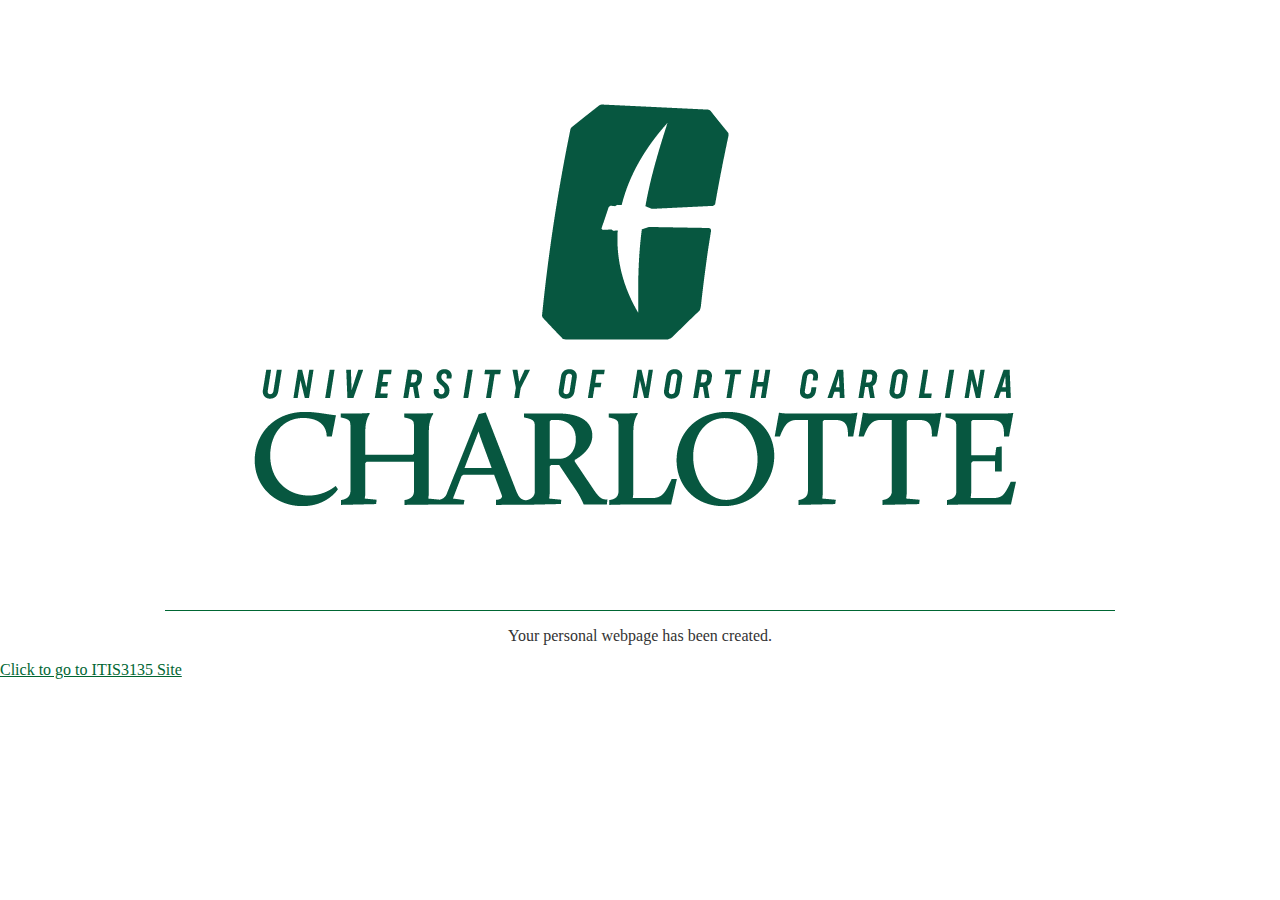
<file: index.html>
<!DOCTYPE html>
<html>
	<head>
		<title>Personal Webpage | UNC Charlotte</title>
		<style type="text/css">
			body {
				background-color: #FFFFFF;
				color: #333333;
				margin: 0;
				padding: 0;
			}
			#page-wrapper {
				height: 100%;
				width: 100%;
				max-width: 950px;
				margin: auto;
			}
			#logo-wrapper {
				padding-top: 20px;
				padding-bottom: 10px;
				text-align: center;
				border-bottom: 1px solid #006633;
			}
			#content-wrapper {
				width: 100%;
				max-width: 950px;
				margin: auto;
				text-align: center;
			}			
			a {
				color: #006633;
			}
		</style>
		<link rel="icon" type="image/png" href="data:image/png;base64,
		[base64]/VwD/P1cA/z9XAP8/VwD/P1cA/z9XAP8/VwD/P1cA9z9XAEkAAAAAAAAAAAAAAAAAAAAAAAAAAAAAAAA/VwDgP1cA/z9XAP8/VwD/P1cA/z5XAO0/VwDgP1cA/z9XAP8/VwD4OFAAIAAAAAAAAAAAAAAAAAAAAAAAAAAAPlcAxD9XAP8/VwD/P1cA/z9XAP8+VwCHP1cA0D9XAP8/VwD/P1cA/z5XAEYAAAAAAAAAAAAAAAAAAAAAAAAAAD9YAKY/VwD/P1cA/z9XAP8/VwD/QFUAMD5XAM0/VwD/P1cA/z9XAP8+VwBmAAAAAAAAAAAAAAAAAAAAAAAAAAA/VgCFP1cA/z9XAP8/VwD/PlYA9VVVAAM/VwDCP1cA/z9XAP8/VwD/QFYAiAAAAAAAAAAAAAAAAAAAAAAAAAAAPlUAYz9XAP8/VwD/P1cA/z9XAN8AAAAAPlcAsD9XAP8/VwD/P1cA/z5XAK0AAAAAAAAAAAAAAAAAAAAAAAAAAD5WAD4/VwD/P1cA/z9XAPM/WABdAAAAAD5VAFc/VgCaP1cAlj5WAJE9VwBwAAAAAAAAAAAAAAAAAAAAAAAAAABDWQAXP1cA/j9XAP8/VwD/QFMANAAAAAA7TgANPVUANj1VACo7VQAePFoAEQAAAAAAAAAAAAAAAAAAAAAAAAAAAAAAAT9WAOw/VwD/P1cA/z5XAP0+VwBGQFgAQD9XAP8/VwD/P1cA/z9XAP87VQAnAAAAAAAAAAAAAAAAAAAAAAAAAAA/VwDBP1cA/z9XAP8/VwD/P1cAojtOAA0/VwD6P1cA/z9XAP8/VwD/PlYAVgAAAAAAAAAAAAAAAAAAAAAAAAAAPlcAkz9XAP8/VwD/P1cA/z5XAPk8UgAiP1YAxj9XAP8/VwD/P1cA/z5XAIcAAAAAAAAAAAAAAAAAAAAAAAAAAD5YAGM/VwD/P1cA/z9XAP8/VwD/PlYAtD9XAH4/VwD/P1cA/z9XAP8/WAC6AAAAAAAAAAAAAAAAAAAAAAAAAAA9WQAuP1cA/z9XAP8/VwD/P1cA/z9XAP8/VwCfP1cA/z9XAP8/VwD/P1cA1AAAAAAAAAAAAAAAAAAAAAAAAAAAAAAAAD9WAGU/VgD4P1cA/z9XAP8/VwD/P1cA/D9XAP4/VwD/[base64]/j5WAP4+VgD+PlYA/j5WAP4+VgD+PlYA/j5WAP4+VgD+PlYA/j5WAP4/VwDXQFgAIAAAAAAAAAAAAAAAAAAAAAAAAAAAAAAAAAAAAAAAAAAAAAAAAAAAAAAAAAAAAAAAAAAAAAAAAAAAVVUAAz9XAKI/VwD/P1cA/z9XAP8/VwD/P1cA/z9XAP8/VwD/P1cA/z9XAP8/VwD/P1cA/z9XAP8/VwD/P1cA/z9XAP8/VgDePlUAIQAAAAAAAAAAAAAAAAAAAAAAAAAAAAAAAAAAAAAAAAAAAAAAAAAAAAAAAAAAAAAAAAAAAAA+VwCPP1cA/z9XAP8/VwD/P1cA/z9XAP8/VwD/P1cA/z9XAP8/VwD/P1cA/z9XAP8/VwD/P1cA/z9XAP8/VwD/P1cA/z9XAP8/VwDfPFcAJgAAAAAAAAAAAAAAAAAAAAAAAAAAAAAAAAAAAAAAAAAAAAAAAAAAAAAAAAAAAAAAAD9XAM4/VwD/P1cA/z9XAP8/VwD/P1cA/z9XAP8/VwD/P1cA/z9XAP8/VwD/P1cA/j5WAOE/VwD/P1cA/z9XAP8/VwD/P1cA/z9XAP8+VwDlOlIAHwAAAAAAAAAAAAAAAAAAAAAAAAAAAAAAAAAAAAAAAAAAAAAAAAAAAAAAAAAAPlgAtD9XAP8/VwD/P1cA/z9XAP8/VwD/P1cA/z9XAP8/VwD/P1cA/z9XAP8+VgC6P1YAoz9XAP8/VwD/P1cA/z9XAP8/VwD/P1cA/z9XAP89VQBgAAAAAAAAAAAAAAAAAAAAAAAAAAAAAAAAAAAAAAAAAAAAAAAAAAAAAAAAAAA+WACXP1cA/z9XAP8/VwD/P1cA/z9XAP8/VwD/P1cA/z9XAP8/VwD/P1cA/z1YAEM/VwCiP1cA/z9XAP8/VwD/P1cA/z9XAP8/VwD/P1cA/z9XAH4AAAAAAAAAAAAAAAAAAAAAAAAAAAAAAAAAAAAAAAAAAAAAAAAAAAAAAAAAAD9YAHo/VwD/P1cA/z9XAP8/VwD/P1cA/z9XAP8/VwD/P1cA/z9XAP8/VgDYVVUAAz9XAKI/VwD/P1cA/z9XAP8/VwD/P1cA/z9XAP8/VwD/P1cAmwAAAAAAAAAAAAAAAAAAAAAAAAAAAAAAAAAAAAAAAAAAAAAAAAAAAAAAAAAAP1gAXT9XAP8/VwD/P1cA/z9XAP8/VwD/P1cA/z9XAP8/VwD/P1cA/z5XAIQAAAAAP1cAnz9XAP8/VwD/P1cA/z9XAP8/VwD/P1cA/z9XAP8+VwC8AAAAAAAAAAAAAAAAAAAAAAAAAAAAAAAAAAAAAAAAAAAAAAAAAAAAAAAAAAA/WAA9P1cA/z9XAP8/VwD/P1cA/z9XAP8/VwD/P1cA/z9XAP8/VwD/PlYAPgAAAAA+VwCYP1cA/z9XAP8/VwD/P1cA/z9XAP8/VwD/P1cA/z5XAN0AAAAAAAAAAAAAAAAAAAAAAAAAAAAAAAAAAAAAAAAAAAAAAAAAAAAAAAAAAD5YAB0+VgD+P1cA/z9XAP8/VwD/P1cA/z9XAP8/VwD/P1cA/z9WAPg3SQAOAAAAAD9XAI0/VwD/P1cA/z9XAP8/VwD/P1cA/z9XAP8/VwD/P1cA9jlVAAkAAAAAAAAAAAAAAAAAAAAAAAAAAAAAAAAAAAAAAAAAAAAAAAAAAAAASUkABz9XAPM/VwD/P1cA/z9XAP8/VwD/P1cA/z9XAP8/VwD/P1cA3wAAAAAAAAAAPlYAfz9XAP8/VwD/P1cA/z9XAP8/VwD/P1cA/z9XAP8/VwD+QFUAJAAAAAAAAAAAAAAAAAAAAAAAAAAAAAAAAAAAAAAAAAAAAAAAAAAAAAAAAAAAP1cA1z9XAP8/VwD/P1cA/z9XAP8/VwD/P1cA/z9XAP8/VwDFAAAAAAAAAAA/VwBtP1cA/z9XAP8/VwD/P1cA/z9XAP8/VwD/P1cA/z9XAP89VgBHAAAAAAAAAAAAAAAAAAAAAAAAAAAAAAAAAAAAAAAAAAAAAAAAAAAAAAAAAAA+VgC0P1cA/z9XAP8/VwD/P1cA/z9XAP8/VwD/P1cA/z5WALoAAAAAAAAAAD5VAFc/VwD/P1cA/z9XAP8/VwD/P1cA/z9XAP8/VwD/P1cA/z9WAG4AAAAAAAAAAAAAAAAAAAAAAAAAAAAAAAAAAAAAAAAAAAAAAAAAAAAAAAAAAD5XAI8/VwD/P1cA/z9XAP8/VwD/P1cA/z9XAPU+VgDhPlcAkwAAAAAAAAAAPFgANz5WAP4/VwD/P1cA/z9XAP8/VgD+PlYA/j5WAP4+VgD+PlYAlAAAAAAAAAAAAAAAAAAAAAAAAAAAAAAAAAAAAAAAAAAAAAAAAAAAAAAAAAAAP1cAaT9XAP8/VwD/P1cA/z9XAP8/VwD/P1YA2wCAAAIAAAAAAAAAAAAAAAAAAAABPFcAJj5UADo9VwAyPVcAMj5XAClAUwAoPFIAIjtVAB4zVQAPAAAAAAAAAAAAAAAAAAAAAAAAAAAAAAAAAAAAAAAAAAAAAAAAAAAAAAAAAAA+VQBCP1cA/z9XAP8/VwD/P1cA/z9XAP8/VwD+PFUAMwAAAAAAAAAAAAAAAAAAAAAAAAAAAAAAAAAAAAAAAAAAAAAAAAAAAAAAAAAAAAAAAAAAAAAAAAAAAAAAAAAAAAAAAAAAAAAAAAAAAAAAAAAAAAAAAAAAAAAAAAAAAAAAAEJVABs/VwD9P1cA/z9XAP8/VwD/P1cA/z9XAP8/VgCOQFAAEACAAAIAAAAAAAAAADtTADQ+VgBzPlcAZz5YAFo+VQBOPlUAQj1VADY+VwApQFIAHAAAAAIAAAAAAAAAAAAAAAAAAAAAAAAAAAAAAAAAAAAAAAAAAAAAAAAAAAAAVVUAAz9WAOw/VwD/P1cA/z9XAP8/VwD/P1cA/z9XAP8/VgD4PlgAYwAAAAAAAAAAP1YAmj9XAP8/VwD/P1cA/z9XAP8/VwD/P1cA/z9XAP8/VwD/PFMANwAAAAAAAAAAAAAAAAAAAAAAAAAAAAAAAAAAAAAAAAAAAAAAAAAAAAAAAAAAPlcAxT9XAP8/VwD/P1cA/z9XAP8/VwD/P1cA/z9XAP8+VgC0AAAAAAAAAAA+VwBnP1cA/z9XAP8/VwD/P1cA/z9XAP8/VwD/P1cA/z9XAP9AVwBkAAAAAAAAAAAAAAAAAAAAAAAAAAAAAAAAAAAAAAAAAAAAAAAAAAAAAAAAAAA/VwCZP1cA/z9XAP8/VwD/P1cA/z9XAP8/VwD/P1cA/z9XAPdAVQAYAAAAAD1ZAC4/VwD/P1cA/z9XAP8/VwD/P1cA/z9XAP8/VwD/P1cA/z5XAJMAAAAAAAAAAAAAAAAAAAAAAAAAAAAAAAAAAAAAAAAAAAAAAAAAAAAAAAAAAEBXAGw/VwD/P1cA/z9XAP8/VwD/P1cA/z9XAP8/VwD/P1cA/z9YAHoAAAAAKlUABj9XAOs/VwD/P1cA/z9XAP8/VwD/P1cA/z9XAP8/VwD/PlcAxAAAAAAAAAAAAAAAAAAAAAAAAAAAAAAAAAAAAAAAAAAAAAAAAAAAAAAAAAAAQVUAPz9XAP8/VwD/P1cA/z9XAP8/VwD/P1cA/z9XAP8/VwD/P1YA5kBVAAwAAAAAP1cArz9XAP8/VwD/P1cA/z9XAP8/VwD/P1cA/z9XAP8/VgDvKlUABgAAAAAAAAAAAAAAAAAAAAAAAAAAAAAAAAAAAAAAAAAAAAAAAAAAAABAWQAUP1cA+j9XAP8/VwD/P1cA/z9XAP8/VwD/P1cA/z9XAP8/VwD/P1YAfQAAAAA/VwBqP1cA/z9XAP8/VwD/P1cA/z9XAP8/VwD/P1cA/z9XAP9AUwAoAAAAAAAAAAAAAAAAAAAAAAAAAAAAAAAAAAAAAAAAAAAAAAAAAAAAAAAAAAA/VwDeP1cA/z9XAP8/VwD/P1cA/z9XAP8/VwD/P1cA/z9XAP8/VwDzPFoAIkJXACM+VwD9P1cA/z9XAP8/VwD/P1cA/z9XAP8/VwD/P1cA/z1WAFwAAAAAAAAAAAAAAAAAAAAAAAAAAAAAAAAAAAAAAAAAAAAAAAAAAAAAAAAAAD5XAK0/VwD/P1cA/z9XAP8/VwD/P1cA/z9XAP8/VwD/P1cA/z9XAP8+VwC8QEAABD9XANQ/VwD/P1cA/z9XAP8/VwD/P1cA/z9XAP8/VwD/PlcAkAAAAAAAAAAAAAAAAAAAAAAAAAAAAAAAAAAAAAAAAAAAAAAAAAAAAAAAAAAAP1YAej9XAP8/VwD/P1cA/z9XAP8/VwD/P1cA/z9XAP8/VwD/P1cA/z9XAP8/VgB6P1YAhj9XAP8/VwD/P1cA/z9XAP8/VwD/P1cA/z9XAP8+VwDFAAAAAAAAAAAAAAAAAAAAAAAAAAAAAAAAAAAAAAAAAAAAAAAAAAAAAAAAAABAWABAP1cA/j9XAP8/VwD/P1cA/z9XAP8/VwD/P1cA/z9XAP8/VwD/P1cA/z9XAPo/VwCBP1cA/j9XAP8/VwD/P1cA/z9XAP8/VwD/P1cA/z9XAI0AAAAAAAAAAAAAAAAAAAAAAAAAAAAAAAAAAAAAAAAAAAAAAAAAAAAAAAAAAAAAAABAVwBkP1cA9j9XAP8/VwD/P1cA/z9XAP8/VwD/P1cA/z9XAP8/VwD/P1cA/z9XAPM/VwD8P1cA/z9XAP8/VwD/P1cA/z9XAP8+VwC8KlUABgAAAAAAAAAAAAAAAAAAAAAAAAAAAAAAAAAAAAAAAAAAAAAAAAAAAAAAAAAAAAAAAAAAAAA/VQA5P1cA4j9XAP8/VwD/P1cA/z9XAP8/VwD/P1cA/z9XAP8/VwD/P1cA/z9XAP8/VwD/P1cA/z9XAP8/VwD/P1cA3zpRABYAAAAAAAAAAAAAAAAAAAAAAAAAAAAAAAAAAAAAAAAAAAAAAAAAAAAAAAAAAAAAAAAAAAAAAAAAAAAAAABAVQAYPlcArD5XAMQ+VgC4P1YAqz9XAJ8+VwCTPlcAhz9YAHo/[base64]/[base64]/VwD7P1cA/z9XAP8/VwD/P1cA/z9XAP8/VwD/P1cA/z9XAP8/VwD/P1cA/z9XAP8/VwD/P1cA/z9XAP8/VwD/P1cA/z9XAP8/VwD/P1cA/z5XAPk/VwClQFkAFAAAAAAAAAAAAAAAAAAAAAAAAAAAAAAAAAAAAAAAAAAAAAAAAAAAAAAAAAAAAAAAAAAAAAAAAAAAAAAAAAAAAAAAAAAAAAAAAAAAAAAAAAAAAAAAAAAAAABDWQAXQFcAsD9XAP8/VwD/P1cA/z9XAP8/VwD/P1cA/z9XAP8/VwD/P1cA/z9XAP8/VwD/P1cA/z9XAP8/VwD/P1cA/z9XAP8/VwD/P1cA/z9XAP8/VwD/P1cA/z9XAP8/VwD+P1YApkBZABQAAAAAAAAAAAAAAAAAAAAAAAAAAAAAAAAAAAAAAAAAAAAAAAAAAAAAAAAAAAAAAAAAAAAAAAAAAAAAAAAAAAAAAAAAAAAAAAAAAAAAAAAAAEBZABQ/VwCbPlcA+T9XAP8/VwD/P1cA/z9XAP8/VwD/P1cA/z9XAP8/VwD/P1cA/z9XAP8/VwD/P1cA/z9XAP8/VwD/P1cA/z9XAP8/VwD/P1cA/z9XAP8/VwD/P1cA/z9XAP8/VwD/P1cA/j9YAKlCVwAjAAAAAAAAAAAAAAAAAAAAAAAAAAAAAAAAAAAAAAAAAAAAAAAAAAAAAAAAAAAAAAAAAAAAAAAAAAAAAAAAAAAAAAAAAAAAAAAAAAAAAD9XAIk/VwD3P1cA/z9XAP8/VwD/P1cA/z9XAP8/VwD/P1cA/z9XAP8/VwD/P1cA/z9XAP8/VwD/P1cA/z9XAP8/VwD/P1cA/z9XAP8/VwD/P1cA/z9XAP8/VwD/P1cA/z9XAP8/VwD/P1cA/z9XAPs+VgCxQFUAGAAAAAAAAAAAAAAAAAAAAAAAAAAAAAAAAAAAAAAAAAAAAAAAAAAAAAAAAAAAAAAAAAAAAAAAAAAAAAAAAAAAAAAAAAAAAAAAAD9XALU/VwD/P1cA/z9XAP8/VwD/P1cA/z9XAP8/VwD/P1cA/z9XAP8/VwD/P1cA/z9XAP8/VwD/P1cA/z9XAP8/VwD/P1cA/j9XAOo/VwD+P1cA/z9XAP8/VwD/P1cA/z9XAP8/VwD/P1cA/z9XAP8/VwD+P1cAuTpdABYAAAAAAAAAAAAAAAAAAAAAAAAAAAAAAAAAAAAAAAAAAAAAAAAAAAAAAAAAAAAAAAAAAAAAAAAAAAAAAAAAAAAAAAAAAD9XAJk/VwD/P1cA/z9XAP8/VwD/P1cA/z9XAP8/VwD/P1cA/z9XAP8/VwD/P1cA/z9XAP8/VwD/P1cA/z9XAP8/VwD/P1cA3j9WAIY+VgD+P1cA/z9XAP8/VwD/P1cA/z9XAP8/VwD/P1cA/z9XAP8/VwD/P1cA/z9WAHkAAAAAAAAAAAAAAAAAAAAAAAAAAAAAAAAAAAAAAAAAAAAAAAAAAAAAAAAAAAAAAAAAAAAAAAAAAAAAAAAAAAAAAAAAAEBXAHs/VwD/P1cA/z9XAP8/VwD/P1cA/z9XAP8/VwD/P1cA/z9XAP8/VwD/P1cA/z9XAP8/VwD/P1cA/z9XAP8+VwD9PVcAbEBXAGc+VgD+P1cA/z9XAP8/VwD/P1cA/z9XAP8/VwD/P1cA/z9XAP8/VwD/P1cA/z9WAKYAAAABAAAAAAAAAAAAAAAAAAAAAAAAAAAAAAAAAAAAAAAAAAAAAAAAAAAAAAAAAAAAAAAAAAAAAAAAAAAAAAAAAAAAAEBWAFw+VgD+P1cA/z9XAP8/VwD/P1cA/z9XAP8/VwD/P1cA/z9XAP8/VwD/P1cA/z9XAP8/VwD/P1cA/z9XAP8/VwDUQlIAHz5VAGY+VgD+P1cA/z9XAP8/VwD/P1cA/z9XAP8/VwD/P1cA/z9XAP8/VwD/P1cA/z5XAMRAQAAEAAAAAAAAAAAAAAAAAAAAAAAAAAAAAAAAAAAAAAAAAAAAAAAAAAAAAAAAAAAAAAAAAAAAAAAAAAAAAAAAAAAAADxYAEA/VwD7P1cA/z9XAP8/VwD/P1cA/z9XAP8/VwD/P1cA/z9XAP8/VwD/P1cA/z9XAP8/VwD/P1cA/z9XAPxAVwCMQGAACD5VAGY+VgD+P1cA/z9XAP8/VwD/P1cA/z9XAP8/VwD/P1cA/z9XAP8/VwD/P1cA/z9XANM8WgARAAAAAAAAAAAAAAAAAAAAAAAAAAAAAAAAAAAAAAAAAAAAAAAAAAAAAAAAAAAAAAAAAAAAAAAAAAAAAAAAAAAAAD1ZAC4/VwDwP1cA/z9XAP8/VwD/P1cA/z9XAP8/VwD/P1cA/z9XAP8/VwD/P1cA/z9XAP8/VwD/P1cA/z9XAO1AVwBMAAAAAD5VAGY+VgD+P1cA/z9XAP8/VwD/P1cA/z9XAP8/VwD/P1cA/z9XAP8/VwD/P1cA/z9XAN48WgAiAAAAAAAAAAAAAAAAAAAAAAAAAAAAAAAAAAAAAAAAAAAAAAAAAAAAAAAAAAAAAAAAAAAAAAAAAAAAAAAAAAAAAEJXACM/VwDgP1cA/z9XAP8/VwD/P1cA/z9XAP8/VwD/P1cA/z9XAP8/VwD/P1cA/z9XAP8/VwD/P1cA/z5WANU6UQAWAAAAAD9WAGU+VgD+P1cA/z9XAP8/VwD/P1cA/z9XAP8/VwD/P1cA/z9XAP8/VwD/P1cA/z9XAOdBWAA3AAAAAAAAAAAAAAAAAAAAAAAAAAAAAAAAAAAAAAAAAAAAAAAAAAAAAAAAAAAAAAAAAAAAAAAAAAAAAAAAAAAAADtYABo+VwDNP1cA/z9XAP8/VwD/P1cA/z9XAP8/VwD/P1cA/z9XAP8/VwD/P1cA/z9XAP8/VwD/P1cA/z5XAJwAgAACAAAAAD5YAFo+VwD9P1cA/z9XAP8/VwD/P1cA/z9XAP8/VwD/P1cA/z9XAP8/VwD/P1cA/z9XAO4/VgBNAAAAAAAAAAAAAAAAAAAAAAAAAAAAAAAAAAAAAAAAAAAAAAAAAAAAAAAAAAAAAAAAAAAAAAAAAAAAAAAAAAAAAENRABM/WAC3P1cA/z9XAP8/VwD/P1cA/z9XAP8/VwD/P1cA/z9XAP8/VwD/P1cA/z9XAP8/VwD/P1cA/z5ZAFYAAAAAAAAAAD5WAFY+VwD9P1cA/z9XAP8/VwD/P1cA/z9XAP8/VwD/P1cA/z9XAP8/VwD/P1cA/z9XAPU+WABjAAAAAAAAAAAAAAAAAAAAAAAAAAAAAAAAAAAAAAAAAAAAAAAAAAAAAAAAAAAAAAAAAAAAAAAAAAAAAAAAAAAAAEBVAAw9VwCiP1cA/z9XAP8/VwD/P1cA/z9XAP8/VwD/P1cA/z9XAP8/VwD/P1cA/z9XAP8/VwD/PlcA+TtVAB4AAAAAAAAAAEFWAEc+VwD9P1cA/z9XAP8/VwD/P1cA/z9XAP8/VwD/P1cA/z9XAP8/VwD/P1cA/z9XAPs/VgB6AAAAAgAAAAAAAAAAAAAAAAAAAAAAAAAAAAAAAAAAAAAAAAAAAAAAAAAAAAAAAAAAAAAAAAAAAAAAAAAAAAAAADNmAAU+VwCMP1cA/j9XAP8/VwD/P1cA/z9XAP8/VwD/P1cA/z9XAP8/VwD/P1cA/z9XAP8/VwD/PlYA4VVVAAYAAAAAAAAAADtVADw/VwD8P1cA/z9XAP8/VwD/P1cA/z9XAP8/VwD/P1cA/z9XAP8/VwD/P1cA/z9XAP4/VgCRSUkABwAAAAAAAAAAAAAAAAAAAAAAAAAAAAAAAAAAAAAAAAAAAAAAAAAAAAAAAAAAAAAAAAAAAAAAAAAAAAAAAACAAAI/VwB1P1cA+j9XAP8/VwD/P1cA/z9XAP8/VwD/P1cA/z9XAP8/VwD/P1cA/z9XAP8/VwD/PlcAwQAAAAAAAAAAAAAAAD1XADI/VwD2P1cA/z9XAP8/VwD/P1cA/z9XAP8/VwD/P1cA/z9XAP8/VwD/P1cA/z9XAP8/VgCpN1sADgAAAAAAAAAAAAAAAAAAAAAAAAAAAAAAAAAAAAAAAAAAAAAAAAAAAAAAAAAAAAAAAAAAAAAAAAAAAAAAAAAAAAA/WABdP1cA8z9XAP8/VwD/P1cA/z9XAP8/VwD/P1cA/z9XAP8/VwD/P1cA/z9XAP8/VwD/QFYApAAAAAAAAAAAAAAAADtZACs+VwDtP1cA/z9XAP8/VwD/P1cA/z9XAP8/VwD/P1cA/z9XAP8/VwD/P1cA/z9XAP8+VwDBOlEAFgAAAAAAAAAAAAAAAAAAAAAAAAAAAAAAAAAAAAAAAAAAAAAAAAAAAAAAAAAAAAAAAAAAAAAAAAAAAAAAAAAAAAA+VwBGP1YA7D9XAP8/VwD/P1cA/z9XAP8/VwD/P1cA/z9XAP8/VwD/P1cA/z9XAP8/VwD/PlYAlAAAAAAAAAAAAAAAAEJXACM/VwDhP1cA/z9XAP8/VwD/P1cA/z9XAP8/VwD/P1cA/z9XAP8/VwD/P1cA/z9XAP8/VwDaO1UAHgAAAAAAAAAAAAAAAAAAAAAAAAAAAAAAAAAAAAAAAAAAAAAAAAAAAAAAAAAAAAAAAAAAAAAAAAAAAAAAAAAAAAA8VwAvP1cA5D9XAP8/VwD/P1cA/z9XAP8/VwD/P1cA/z9XAP8/VwD/P1cA/z9XAP8/VwD/PVcAiQAAAAAAAAAAAAAAAEBSABw/VgDSP1cA/z9XAP8/VwD/P1cA/z9XAP8/VwD/P1cA/z9XAP8/VwD/P1cA/z9XAP8/VwDwPlUALQAAAAAAAAAAAAAAAAAAAAAAAAAAAAAAAAAAAAAAAAAAAAAAAAAAAAAAAAAAAAAAAAAAAAAAAAAAAAAAAAAAAAA3WQAXP1cA2j9XAP8/VwD/P1cA/z9XAP8/VwD/P1cA/z9XAP8/VwD/P1cA+j5WAPU/VwDwP1cAigAAAAAAAAAAAAAAAD1VABU/WAC9P1cA/z9XAP8/VwD/P1cA/z9XAP8/VwD/P1cA/z9XAP8/VwD/P1cA/z9XAP8/VwD7PVUASwAAAAAAAAAAAAAAAAAAAAAAAAAAAAAAAAAAAAAAAAAAAAAAAAAAAAAAAAAAAAAAAAAAAAAAAAAAAAAAAAAAAABAYAAIP1gAwz9XAP8/VwD/P1cA/z9XAP8/VwD/P1cA/z9XAP8/VwD/P1cAwT9XAGE9WABUQFkAKAAAAAAAAAAAAAAAAEBAAAg9VQBgPlYAsT9XALs+VgC0PlYAsT5WALE+VwCtP1cApz9WAKc+VwClP1cAnz5WAJ0/VwCbQVUAMwAAAAAAAAAAAAAAAAAAAAAAAAAAAAAAAAAAAAAAAAAAAAAAAAAAAAAAAAAAAAAAAAAAAAAAAAAAAAAAAAAAAAAAAAABPlcApD9XAP8/VwD/P1cA/z9XAP8/VwD/P1cA/z9XAP8/VwD/[base64]/VwD/P1cA/z9XAP8/VwD/P1cA/z9XAP8/VwD/PlcA/[base64]/VwD/P1cA/z9XAP8/VwD/P1cA/z9XAP8/VwD/P1cA/[base64]/VwD/P1cA/z9XAP8/VwD/P1cA/z9XAP8/VwD/P1cA/z9XANk9VgA7QFAAECpVAAYAAAAAAAAAAAAAAABAUAAQP1YAeT9WALs/VgCxP1cAqj5XAJk9VwCNPlYAfz5WAHM9VwBkPlYAVj1WAEdBUgA7O1kAKzMzAAUAAAAAAAAAAAAAAAAAAAAAAAAAAAAAAAAAAAAAAAAAAAAAAAAAAAAAAAAAAAAAAAAAAAAAAAAAAAAAAAAAAAAAM00ACj9WAOc/VwD/P1cA/z9XAP8/VwD/P1cA/z9XAP8/VwD/P1cA/z9XAP8/VwD+PlcA7T9XAI0AAAABAAAAAAAAAABDWgAiP1cA3z9XAP8/VwD/P1cA/z9XAP8/VwD/P1cA/z9XAP8/VwD/P1cA/z9XAP8/VwD/P1cA/j5VAE4AAAAAAAAAAAAAAAAAAAAAAAAAAAAAAAAAAAAAAAAAAAAAAAAAAAAAAAAAAAAAAAAAAAAAAAAAAAAAAAAAAAAAAAAAAD9YAMM/VwD/P1cA/z9XAP8/VwD/P1cA/z9XAP8/VwD/P1cA/z9XAP8/VwD/P1cA/z9XAM5DXgATAAAAAAAAAABGXQALQFcAyD9XAP8/VwD/P1cA/z9XAP8/VwD/P1cA/z9XAP8/VwD/P1cA/z9XAP8/VwD/P1cA/z9XAIEAAAAAAAAAAAAAAAAAAAAAAAAAAAAAAAAAAAAAAAAAAAAAAAAAAAAAAAAAAAAAAAAAAAAAAAAAAAAAAAAAAAAAAAAAAD9WAJI/VwD/P1cA/z9XAP8/VwD/P1cA/z9XAP8/VwD/P1cA/z9XAP8/VwD/P1cA/z9XAOo+WQBCAAAAAAAAAAAAAAABP1cAmz9XAP8/VwD/P1cA/z9XAP8/VwD/P1cA/z9XAP8/VwD/P1cA/z9XAP8/VwD/P1cA/z9WAK9VVQADAAAAAAAAAAAAAAAAAAAAAAAAAAAAAAAAAAAAAAAAAAAAAAAAAAAAAAAAAAAAAAAAAAAAAAAAAAAAAAAAAAAAAD5YAGM/VwD+P1cA/z9XAP8/VwD/P1cA/z9XAP8/VwD/P1cA/z9XAP8/VwD/P1cA/z9XAPo+VgB/QEAABAAAAAAAAAAAP1UAXT9XAP8/VwD/P1cA/z9XAP8/VwD/P1cA/z9XAP8/VwD/P1cA/z9XAP8/VwD/P1cA/z9WANNAYAAQAAAAAAAAAAAAAAAAAAAAAAAAAAAAAAAAAAAAAAAAAAAAAAAAAAAAAAAAAAAAAAAAAAAAAAAAAAAAAAAAAAAAADtVADw/VwD2P1cA/z9XAP8/VwD/P1cA/z9XAP8/VwD/P1cA/z9XAP8/VwD/P1cA/z9XAP8/VwDCQ1kAFwAAAAAAAAAAQlcAIz9XAPc/VwD/P1cA/z9XAP8/VwD/P1cA/z9XAP8/VwD/P1cA/z9XAP8/VwD/P1cA/z9WAONAVwAsAAAAAAAAAAAAAAAAAAAAAAAAAAAAAAAAAAAAAAAAAAAAAAAAAAAAAAAAAAAAAAAAAAAAAAAAAAAAAAAAAAAAAEJXACM/WADjP1cA/z9XAP8/VwD/P1cA/z9XAP8/VwD/P1cA/z9XAP8/VwD/P1cA/z9XAP8/VwD2P1YATQAAAAAAAAAAQEAABD9XANI/VwD/P1cA/z9XAP8/VwD/P1cA/z9XAP8/VwD/P1cA/z9XAP8/VwD/P1cA/z9XAO4/VgBNAAAAAAAAAAAAAAAAAAAAAAAAAAAAAAAAAAAAAAAAAAAAAAAAAAAAAAAAAAAAAAAAAAAAAAAAAAAAAAAAAAAAAEBVABg/WADGP1cA/z9XAP8/VwD/P1cA/z9XAP8/VwD/P1cA/z9XAP8/VwD/P1cA/z9XAP8/VwD/P1cAv0BAAAgAAAAAAAAAAD9XAI0/VwD/P1cA/z9XAP8/VwD/P1cA/z9XAP8/VwD/P1cA/z9XAP8/VwD/P1cA/z9XAPc9VwBtAAAAAQAAAAAAAAAAAAAAAAAAAAAAAAAAAAAAAAAAAAAAAAAAAAAAAAAAAAAAAAAAAAAAAAAAAAAAAAAAAAAAADdbAA4/VwCnP1cA/z9XAP8/VwD/P1cA/z9XAP8/VwD/P1cA/z9XAP8/VwD/P1cA/z9XAP8/VwD/P1cA+z5XAF4AAAAAAAAAAD5WAEo+VwD5P1cA/z9XAP8/VwD/P1cA/z9XAP8/VwD/P1cA/z9XAP8/VwD/P1cA/z9WAP4+VgCPKlUABgAAAAAAAAAAAAAAAAAAAAAAAAAAAAAAAAAAAAAAAAAAAAAAAAAAAAAAAAAAAAAAAAAAAAAAAAAAAAAAADNmAAU+VgCIPlcA/T9XAP8/VwD/P1cA/z9XAP8/VwD/P1cA/z9XAP8/VwD/P1cA/z9XAP8/VwD/P1cA/z9XANA7VQAeAAAAAD5VACE/VwDcP1cA/z9XAP8/VwD/P1cA/z9XAP8/VwD/P1cA/z9XAP8/VwD/P1cA/z9XAP8+VwCwQFAAEAAAAAAAAAAAAAAAAAAAAAAAAAAAAAAAAAAAAAAAAAAAAAAAAAAAAAAAAAAAAAAAAAAAAAAAAAAAAAAAAAAAAAA+VwBnP1cA9z9XAP8/VwD/P1cA/z9XAP8/VwD/P1cA/z9XAP8/VwD/P1cA/z9XAP8/VwD/P1cA/z9XAPg+VgB8M2YABUBQABA/VwCtP1cA/z9XAP8/VwD/P1cA/z9XAP8/VwD/P1cA/z9XAP8/VwD/P1cA/z9XAP8/VwDTPlgAHQAAAAAAAAAAAAAAAAAAAAAAAAAAAAAAAAAAAAAAAAAAAAAAAAAAAAAAAAAAAAAAAAAAAAAAAAAAAAAAAAAAAAA9VgBHP1gA7D9XAP8/VwD/P1cA/z9XAP8/VwD/P1cA/z9XAP8/VwD/P1cA/z9XAP8/VwD/P1cA/z9XAP8/VwDbQFgANFVVAAM+VwB7P1cA+j9XAP8/VwD/P1cA/z9XAP8/VwD/P1cA/z9XAP8/VwD/P1cA/z9XAP8/VwDvQVcALwAAAAAAAAAAAAAAAAAAAAAAAAAAAAAAAAAAAAAAAAAAAAAAAAAAAAAAAAAAAAAAAAAAAAAAAAAAAAAAAAAAAAA+UwAlP1cA3z9XAP8/VwD/P1cA/z9XAP8/VwD/P1cA/z9XAP8/VwD/P1cA/z9XAP8/VwD/P1cA/z9XAP8/VwD+P1cAvzNNAApAWQBIP1gA7D9XAP8/VwD/P1cA/z9XAP8/VwD/P1cA/z9XAP8/VwD/P1cA/z9XAP8+VwD9PVcAWAAAAAAAAAAAAAAAAAAAAAAAAAAAAAAAAAAAAAAAAAAAAAAAAAAAAAAAAAAAAAAAAAAAAAAAAAAAAAAAAAAAAABGXQALP1cAyz9XAP8/VwD/P1cA/z9XAP8/VwD/P1cA/z9XAP8/VwD/P1cA/z9XAP8/VwD/P1cA/z9XAP8/VwD/P1cA/z1XAIpAWAAgPlYA1T9XAP8/VwD/P1cA/z9XAP8/VwD/P1cA/z9XAP8/VwD/P1cA/z9XAP8/VwD/P1YAkQAAAAAAAAAAAAAAAAAAAAAAAAAAAAAAAAAAAAAAAAAAAAAAAAAAAAAAAAAAAAAAAAAAAAAAAAAAAAAAAAAAAAAAAAABP1cAnz9XAP8/VwD/P1cA/z9XAP8/VwD/P1cA/z9XAP8/VwD/P1cA/z9XAP8/VwD/P1cA/z9XAP8/VwD/P1cA/z9XAO49WABgP1cAnz9XAP8/VwD/P1cA/z9XAP8/VwD/P1cA/z9XAP8/VwD/P1cA/z9XAP8/VwD/P1cAogAAAAAAAAAAAAAAAAAAAAAAAAAAAAAAAAAAAAAAAAAAAAAAAAAAAAAAAAAAAAAAAAAAAAAAAAAAAAAAAAAAAAAAAAAAPlYAVj9XAPw/VwD/P1cA/z9XAP8/VwD/P1cA/z9XAP8/VwD/P1cA/z9XAP8/VwD/P1cA/z9XAP8/VwD/P1cA/z9XAP8+VwDdP1gAej5WAP4/VwD/P1cA/z9XAP8/VwD/P1cA/z9XAP8/VwD/P1cA/z9XAP8/VwDgQVMANwAAAAAAAAAAAAAAAAAAAAAAAAAAAAAAAAAAAAAAAAAAAAAAAAAAAAAAAAAAAAAAAAAAAAAAAAAAAAAAAAAAAAAAAAAAAP8AAT9XAGk/VgDnP1cA/j9XAP8/VwD/P1cA/z9XAP8/VwD/P1cA/z9XAP8/VwD/P1cA/z9XAP8/VwD/P1cA/z9XAP8/VwD/P1cA3z9WAPg/VwD/P1cA/z9XAP8/VwD/P1cA/z9XAP8/VwD/P1cA/z5XAPE+VwBmVVUAAwAAAAAAAAAAAAAAAAAAAAAAAAAAAAAAAAAAAAAAAAAAAAAAAAAAAAAAAAAAAAAAAAAAAAAAAAAAAAAAAAAAAAAAAAAAAAAAADNmAAU/VgBNPlcAzj9XAP8/VwD/P1cA/z9XAP8/VwD/P1cA/z9XAP8/VwD/P1cA/z9XAP8/VwD/P1cA/z9XAP8/VwD/P1cA/z9XAP8/VwD/P1cA/z9XAP8/VwD/P1cA/z9XAP8/VwD/P1cA/D5WAItAVQAMAAAAAAAAAAAAAAAAAAAAAAAAAAAAAAAAAAAAAAAAAAAAAAAAAAAAAAAAAAAAAAAAAAAAAAAAAAAAAAAAAAAAAAAAAAAAAAAAAAAAAAAAAACAgAACOlAAIz9WALI/VwD9P1cA/z9XAP8/VwD/P1cA/z9XAP8/VwD/P1cA/z9XAP8/VwD/P1cA/z9XAP8/VwD/P1cA/z9XAP8/VwD/P1cA/z9XAP8/VwD/P1cA/z9XAP8/VwD/P1cAqjtOAA0AAAAAAAAAAAAAAAAAAAAAAAAAAAAAAAAAAAAAAAAAAAAAAAAAAAAAAAAAAAAAAAAAAAAAAAAAAAAAAAAAAAAAAAAAAAAAAAAAAAAAAAAAAAAAAAAAAAAAAAAAADNVAA8+VgCPP1cA6D9WAOw+VgDpP1cA5z9YAOM+VwDhP1cA3j9XANw/VwDXPlcAzj9WAMM/[base64]

		" />


	</head>
	<body>
		<div id="page-wrapper">
			<div id="header-wrapper">
				<header>
					<div id="header-container">
						<div id="logo-wrapper">
							<a href="http://www.uncc.edu">
								<img src="data:image/png;base64,
								iVBORw0KGgoAAAANSUhEUgAAA2AAAAJACAYAAADrSQUmAAAACXBIWXMAABYlAAAWJQFJUiTwAAAgAElEQVR4nO3dzXUbx5434PZ77gI7eiKQJgLpRiAiAuvusJMcwZUjMB2B6Qgs7bi7VAQgIxgpghEjGHHHnd7TUsGGmt1Ad1d1oT+e5xydmStTINDoj/rVx79++PLlSwEAAMDw/[base64]/HGgA6qw26+dFUZwXRfFj+M83NT/24eFq+9kBBIB2fvjy5YtDBcBfVpv106Io3hZF8aLnUbkriuJT5e/KkPah5meFOgAWRQAD4C+rzboc8bouiuJsZEdFqANgFgQwAL5abdYXRVH8uqCjURfqPrUNeg9X27qgBwAHCWAAC7farH8MUw5/WvqxSOBjCGz7PtT8XW3Qe7ja1o3oATAjAhjAgoVCG2X4euY8GKX7DtMsb4zKAYyfAAawUKvN+nVRFJcjXO9Ff+W0ypdG0gDGSwADWKDVZl0Gr3/77mepHDV7/nC1rU5xBGAEBDCABQnrva4jSswzDeVatHOVHwHG5//5TgCWIaz3+iR8LcKzML0UgJERwAAWIKz3+h/rvRblVfjeARgRUxABZixMOSxHQl75nhfrn4pyAIyHAAYwU6vN+mlY76XE/LKVRTmeWg8GMA6mIALM0GqzPg/7RwlfnDXsGwbACQhgADOz2qzfFEWxtd6LPc9Wm/VbBwTg9ExBBJgJ671o4eeHq60gBnBCAhjADFjvRQeKcgCckAAGMHFhvde1KYe0pCgHwAlZAwYwYdZ70cPXohxhyioAmf3DAQeYHuu9svpYFEU5WvRiRp/pWTh/bNQMkJkpiAATY71XVuV0vZdhlHGOfnm42l4u46sEGAdTEAEmxP5eWZXhqzzeT2f8GX8P5xQAmQhgABNhvVd2b0K1wLkHlOswqgpABgIYwASsNutymtjvvqts9vfLejnzz3oWQpiiHAAZCGAAIxemiP3b95TNu134Wm3WLxcy4lhOabVBM0AGAhjA+KlUl8/tw9V2/3jPffRr30+rzfpiPG8HYJ4EMIDxe+47yuJjTeBaUgAr/[base64]/Hq621wdeecnFN3buHq62n8bxVgDmRQADGC8BLL2PD1fbpnVfO9Z/Gf0CGIwABjBeAlha98dGt8LeV6YfCmAAgxHAAMZLEEjrdYtpdaYfflO3LxoACQhgACOkAEdyx9Z97QhgRVE0bEwNQAICGMA4mX6YTrnf10XLVxN8vx0vAAYigAGMkwCWzqH9vv6y2qzL0a+ziX22IVj/BTAgAQxgnASwNH5p2u+rhumH3whgAAMSwADGSQGOeLcPV9vLDq9i+uE3AhjAgAQwgJFRgCOJ+y77ea0263LE8cm4P1IeCnAADEsAAxgf0w/jXbQoOb/P9MNvbsfwJgDmTAADGB8BLE7XqYeFAPYX0w8BBiaAAYzPU99Jb52mHhbfph8+tebuLwIYwMAEMIDxeeE76a3r1MNC8Y3vCGAAAxPAAEYkFIOgnz5TDwvTD//WoWQ/AD0JYADjIoD112nq4R4jYN8owAGQgQAGMC4CWD+/9Zh6uCv5fzaSz3BqRr8AMhDAAMZFAOvu7uFqe9Hz35p++DcBDCADAQxgXASw7vpOPSwEsO8IYAAZCGAAIxHKoZsO1837h6vtTZ9/GI73kxO+9zG5V4ADIA8BDGA8jH51U+759Sbi3yu+8TfhCyATAQxgPASwbi77FN7YY/rh33qNIgLQnQAGMB5GZNqLKbyx43j/zQgYQCYCGMB4PPVdtBYz9VD5+ccEMIBMBDCAEVht1j8qCNHa7cPV9jryNUw//Nt95FROADoQwADGwfqv9mKnHhamH37H6BdARgIYwDgIYO2861t2fieMNj7L+7ZHTQEOgIwEMIBxEMDaSTH6Zfrh94yAAWQkgAGMgwB23B+J1iqZfvg9678AMhLAAMbBlLjD7hONfhUC2PcerrZGwAAyEsAATmy1WRv9Oq7cdPlz7IuEY63a5N9ux/JGAJZCAAM4PQHssHL06zLRaxn9+p7RL4DMBDCA07MB82FJRr8CAex7AhhAZgIYwOkJBc1Sjn4VjvUjAhhAZgIYwOmZgtgs2ehXWP91NtD7nCQFOADyE8AATihsCiwU1DP6NSwFOABOQAADOC2jX82uE679KmzA/IjRL4ATEMAATksAa5Zq36+dF4lfb+oEMIATEMAATksAq/fu4Wr7KdWLrTZr0w8fS3Z8AWhPAAM4LSXo66Vc+1VY//XYw9X2ZmzvCWAJBDCA0zIt7rHbAarzCWDf+zimNwOwJAIYwImEsug8lnr0qxB0H7H+C+BEBDCA0zH98LG7h6vtdcoXFHRrCWAAJyKAAZyOYPDY2wFe0/TDxwQwgBMRwABORwB7bIjphwLYYwIYwIkIYACnYwri994l3nh5RwD73t1AxxmAFgQwgNN55th/J/n0w7D+6yz1606c0S+AExLAAE7AxsCP3A20L5Vpno8JYAAnJIABnIbph98bYu1XYfphLQEM4IQEMIDTEMC+l7T0/B4jYI8JYAAnJIABnIaRmb+9f7jafkr9oqvN+kfr7B4b4lgD0J4ABnAaRsD+ZvQrn9ulfFCAsRLAAE7jieP+l6ECmFHGx0w/BDgxAQwgMxUQv/N+wD2pHOfHBDCAExPAAPIzNe5vyff+2uM4P2b9F8CJCWAA+Vn/FTxcbQeZfrjarJ/[base64]/ZvohwEgIYAB5qYA47PTDQsitZfohwEgIYACZrDZrIzPfDDYCttqsnwq5tYyAAYyEAAaQzxLXJt1X/vfHgcvPW//12EcBDGA8/uG7AMhmruGgbOB/DlP/dqNPd0VRvHm42g493bDKKOP3/iiK4mLg0AtABwIYQD5zDAe/PFxtL/f/IkwD/HyiRv91CLqvTvC7Y93VrNX6XDN6Vft3D1dbo1wAE/DDly9ffE8AGaw267Jx/WRGx/qPh6vtmxG8j0dCCHwd/gx1zHcjf/s+1Pzdp5pg9cm+XADLJIABZLLarOd2w/[base64]/Qte9Jj3+z8+IEn/XQf74tiuKNkAYwXgIYwHDmEMD+vdqsy8Z8+efHyn97vvd35chM9kqJIXhdRwSouXkR1uzNZfNvgNkRwACGM5dG8J9tfmi1WZejTxfhf+7C2aeHq+2QRTx+FL4emfq0V4BZE8AAhlMdMZq7cvRlW/mMtwNXUZzLRtcALIQqiADDEQ6+TV0kr1vHG2C8BDCA4cxhDViszwO/vpD7mE2zAUZMAAMYjrVJnIIABjBiAhjAAEJ1PoaXvQz8BExi6wCApRLAAIaxtAIcjMfQ0z4BiCCAAQzD2qSBGWWsZxNmgHETwACGYQRseI7xYx/H9oYA+J4ABjAMozPDE8AeU4ADYOQEMIBhKEE/[base64]/RfARAhgAGkZActDqPueTZgBJkIAA0jrheP5iFHB4QlgABMhgAEwNKOCwzMFEWAiBDCARKx1amQEbGBK0ANMhwAGkI6RnnpDHBdTPf+mBD3AhAhgAOkY6aknLAFAIIABpGMErMFqs3ZshnMz1w8GMEcCGEA6RsCaOTbDsf4LYEIEMIB0njqWjZIFsNVm7Th/TwVEgAkRwADSeeJYNkoZmgSw79kDDGBCBDCABIzKHGUK4kAerrYCGMCECGAAaQhgh6mEOIy7OX4ogDkTwADSEMCOWG3WRsHSM/[base64]/sf4LYIIEMIB4AkE3AlgaKiACTJAABhBPIOjm5ZTe7IjZAwxgggQwgHgCWDdPVI5MwggYwAQJYADx7AHWnVGwSA9XWyNgABMkgAFEMJLT2+uJvu+xuF/6AQCYKgEMII4A1s8z5eijGP0CmCgBDCCOENGfaYj9Wf8FMFECGECc545fbwJYf0bAACZKAAOIYwSsv59MQ+zNCBjARAlgAHGMgMVRjKMfI2AAEyWAAXBKAlg/RsAAJkoAA4jzwvGL8kwp/+7sAQYwXQIYAKdmFAyAxRDAAHpabdbWf6UhgHVzO6U3C8D3BDCA/lTwS+PJarNWkh6ARRDAAPozApaOUbD2bqbyRgF4TAAD6M8IWDo/[base64]/AtjwjIIBMDsCGABjZhRsz8PV9mY0bwaAXgQwgH5eOG5ZGAUDYFYEMADG7q1v6CubMAPMgAAG0NFqs1aCPq8XNr7+SgEOgBkQwAC6U4I+P2vBisL6L4AZEMAAuhPA8itHwV4v7UNXXI/q3QDQiwAG0J0piKex5FGwPx6utjZhBpgBAQyAqXiy2qyXGMLePVxt34zgfQCQwD8cRIDOFIQ4nTKILGkkqAxfS596CTArRsAAmJKzciRsId/Yb8IXwPwYAQPozsbADO3nh6ut/[base64]/Nv3MAm3RVG8DeEZADoTwABGYLVZ/[base64]/3cLW9qfm58meeV/7688PV9kPk7z+v/NWHh6vt55bv9dPD1fZTxO+u+0ydXrPt8ev7833fwxFR31vDcauKPjdavI/XRVGU58/Tvb8uv7vrh6vtdcLfk+TcrznXu+j0+1ab9dPKcSkOndtN32nsuZlSeI8vM33ndcfvkMHP92O63B/rvu9U3/Vqs959R/uvX97Ty9d/23R/7/F7st6HepwTVY3Pto6/s/Z1Gp4DnX/n0A6cH9fhOh7k/R54TiY9Rm3u80PfV8N5szvO+5/5QzjGyX7/EG2atr8n5rvr2PasXoc57isnf6acymICWLjpPan83Q81P1ee/NvK370riuJ1318cLqjqa/4rvKc6b4uieLb3978URXHZ9/eH9/575e9+K4riosNrlL//ReXv6o7fTnljOtv73/cdw1Pb93DIb+FG3Ffd9/bIarO+D9/lRUxQrnndl+EzV8/bIhyHV6vN+mP5/Sa6gaU6948eswNuw8O0rfJn/6z87KFzuzyer2o+4ygC2GqzLt/3m8q1szPEd/624zUVdS9MpHofeB8aYXXKY/nr3t93Pb8eCQ2atw3XZemn8vxbbdZvHq62bxN85Jc153jd+9rdh95ENrTLY/bviH+/7nE91Z2H/2y4f9c9B/47hJuTa3l+XJYdayk7U/ZUn707fb6XWqEx3ebZWIR7xmXKRnbolLg4cJ6W58e/V5t1eb2/TBQ827YhY9Wd3/8V8ZrV7+nQ87F6Hf4R7gcpXNQ8e4sU9+SpWtIUxOqF87Hh5+pOhNhGdV3qP3TCPav879gbV13wGazBGYJD9QGQ4kHTpaFYJHggH+t13jkLN5YPIWxHC6Ne/znwEN8pz5WbRL+37jztdO5Hjn4VPc71up+vfQ+h0VD3AOjSETGY1Wb9NoSFusbTvqG/80OSdTBEqN4HDp1z1c8XdU8I1+W2xXVZfod/hp+P1fY72t2HPkWeG1HnVc9RgUef8UCDve5nx3Bedj0//pPo/Kj+/qb7R2wH6L4u943ynPyfVJ81hK+blp0EL8K9MsVnb9uGjFW9v91HjH7VXcuHru/qcUpyXe3N6mDPIgJYQ6Ow6cSqu7HEBqDWF0HDBRP7+4cIlYfUXWhRAaznDTT2uHVtnJ6Fm33M9J3d+Xq0x7vye1P0tNe9766NqdgHXacHTUMjrek91DUA3o2h8RZGvurCYZNU3/mxhmLVqacf1p2jZwcCx6NpbRG/+3nH67IIISy2U6JrIDqLbHTGBLC7nv+uS+M2V0O4kx737SKcH1HPi4pDjdwknYNBn3M6xbVQ1MwQOuZZ7L2y4f6S/LnRcM3G3HNP3fm/U9cpv3hLGQHrEqqiRwFq1F28TaM5db17sSM5KXoMuzTEqw+BuwRTLfo8PIb43o45SzCi0vTv34fpA3UNjmdh5DFG3Y2567kX+5Dv03tePR6PHs7hwVY3leLko1+hAfZrw3++DX/ua/7bs5he5Z6NoVOH1abGatNnqZ6PMQ2Kpmngd+E7agoCsVN4+jTQzyJ+b0xDqfP50aWDtGNnam5N95Ld+dEUTpPcg8I97qdMn7lvaIz6rOH7b/qMh+6VP0WOCg/RMV8ndQd83evVdlgN1Pm/Y/SrxlLWgHW5eOoW6A8yklLeTGqma1R//23k7y5y9hgOOP2w7ubwx6HXTjCyUfc713v//24eerXB3/tmExrjdeH8n3vnYbm+5LrmQXQeeay7TANq8rYmRD2vWYN42/Aw7nOtfah+B+XDpPLe69ZVjWL0q6GhXDYiznefITSu3jZ85317d+t6W98der0RLJZuakTVNSh+rPnOe33fB67LXx6utpd7P/e6ZhQktlFcvb/cVUZzn4ZzqO4+1KnBG47ZuuY/Xda8ft3P9eks7NLrn6sh3ElovNadHz/vrwMMI93VzpZU619yNnLrvofqs/F1zbnfdRlBVV2H08ewzuvrtb03RbHueuh7rmQZAWv4PTEd8E33y/OaYzFE53/ujoFJWUoAa9Wz3/DAThFWmobLzxsaq/uiLvIT9BjWPQSGmh6XtMrRvoZz4bb6+1abdfm//6/yczE9yHXf17uahu9lzU0tdvQpOqiHh+B351fDFJubhN/dh5rpe9VGXd2DexRrvxq+85f733n5ICyLOtR85zHTl+rOl8GuqUS6jICl7Eyru6+92w9f4fXfhu/pWIdAK01TnxruQ/9b+bku07R27/9z3Sh03TWc8Dzp0rgdZQBrOD9+qxZhebjaXoSQvn+v7ToNuMt7GEr1O7uvOR+uV5v1p+rna+h4jvmML/c70sK98iKsod6X+l45RDsqxTKAY69XhPtldUR/iM7/osV5mXIK7qQsdgpiww0g+UV2ZH53XaMh9SLIwR5YDZ+tbvphqgp9VUMGyVa/LzRYUo4oxtyAe/[base64]/FXuRDNn6/e+0Bpx8WDb3ZQz54u6wFrJsiNLTU32vqxb/7hm40HSvEUTfSNZbKh60fuIkWsO/L1ahI6dAob/X4pKyA2OVYpbyWYhpkqULS0J1fUcd2JHsIdXk+DdHjXx3hrzt+qX5vl/Mh5ffVpXMy9fMs1zM+WTvnSOd/XYdV8gqI4XfsdwzcjWTEehRmH8BGUAHxYKNpvwHWcMHEXgQ5ewwHmX6YoQe2Tqub/UDfWVXTd/hb5U9M2B1yAe6gjaYwCll9IH79PKFTYMyjX10aFanvT6foOOit4T6wr3qdVM/pmHBZPVZ1C/0bfzZiLUWr+8vAI9hDB7Au52H1Z09eAbHL8yn8bPV+lOJZNtYAlvIe0+X3JjtnMz3jd1K2c45939V7RurO/6KmTXgzgVkW2SxhDViXPbCGmJLT5iL40PSzCRqKqRq/bf7NXKYfFh0qAqZuFN/ULNIuN9+9rKwJukm8l9uQ09FyNPQ/VBo2u++lWuDifkRrv4oE61/6NipOcU3FOrbG8dgIWMpjVXuND1BJrO3o0JCNxNTrUv7ScQR4rFNmTxIMdkJA+O4eW1YdDpsgD+FUnZOxxznHyFtvA3SiHJsx8VcBpwFDZrVj4Dp8N4svylEsZApiVAMnwZSc6mtWG5/nDf9/MVABkL6N34MPuobph01lm7vK2QO107YiYN2oX+/3Fs63uu8o1ca7TQaZjpaxoV/9bp6EB1q1V+9yRKNfxdwbFYlV33P1/vikso9OdaSh7/d+ym1MHm3K2vBzdY2tVKPMQwafLh2kYz1nu1zDdTMXYmeJVJ9B78P/PTRKG6Pt5607J1MXlMhRLTPF9ixtpL53HLtfnh/42ejO/7qOgQk8Y7JawghYl5tj27ViXTxqAFZKch+6CGIvgJy93HU3qVTrv07x4D1aETA08Ot244/93G9qKjjtNlc9H2jNw1CjVLm+u7pjUm3Y3CfsFEilS/BN2aiYYgGOpvvj/rl7HqqvPbofRfWZ4SUAACAASURBVHQojGnq06PvOxSZqdvEO9V1lmJ7iiZdev3HOmrb+roMjdrUI/BN0w8/JCj7XufoOqXQ9qi716acMn1oau+j4hOJpwEP8QxO/Xuqr/e20vb82mEVjssQnf/VjoGPoULlox/sWyV26pYQwNo+xJLPoW94gF6HG/ButOhs7+Sr/vwQBUCGCi51F1uqh2Pdd7OtuZDLG3LfamN/aTgXfgylbXeahtGbqjK1FqaPvKtpVO1C2MuUxRIGDuqnGgErakL0ZYp9TRIb09qipnP/w0iOW/W9fQjn0qMA1mLmQRddRh5T3nPrXqt6H6ob5S3COsdU39mQ+0jWfcY/V5t1dS+1JmMIYCcLhg2jDKk6PptUZ7rcVc7Jpw0dAuWShF7vreM04LpzKvVaqiHCQuo2aPW+8CEch/2/b7pfDjX9sEl0u22KlhDA2jZahggrtcO6Yc+W/cb7bh1Y9SYTe5EP/WB4vjc1rvqQTrH3107bxcODFY0In6+6NqtO3aa6nT1cbV+HgFkXwsrw+XN1j5kIQwb1LI2TcF0d+pHRjX6NbW1RzWbZO+uRTB1p6qDaH4U+b/jZlFN5ikxTEOsaZM9a7O+VbJ1jhn0kowpDjKRq55AjhMdUnzd3BzoAo6ewN5wPOZ6No5oGPFCHVLLz6MCaruqoaFMAizp/T9QxMDmzXgPWsdEyxDqjpo3tHm2+3FBJKfXvT/Ga+3ZBpW6T25QXW9t9IoYctWnj58TV/crj+kfDf/4zrLtLYcjzZMjy9lWHejnHOPrVpVFRdxxTNioOGcvUkLo1XdV76bNwL60bLeury3SmR8c1YkS8b6/wm4SzD4bu/Y+ZIjeWqp1DjhAeU1dlrsmhCqJt9Q3Mf/Qd/Qq6TJlO1mnQdhpwIinPo6Y1XdXzY3esUnf+Pyp+tdc2UoY+mHsRji4XzxA9fU29sNX3cN4wrzr2RK2rgNi3x/DQsRhs+mHHvY9OFcDKHud/JRyR+svD1ba8kf3c8J/fVooO9DVkkZNcvYfFgWt7jGu/ilNtQHtkf5iqIb+v1hrWdH1o2Aj9eao9bbpMZxpg6lPX+1AZSNaJ70O5N/Lv4uTTDxueT1mul4aZJ0OPMnT9zu5Dx2TszJC6ayFHsZYsAWyAkea2nf/PwnWYuvO/2ibcPy+VoQ/mPgUxdsPA2OkNtTuLl69bmS71pK6Ee+TvLmoav71fs2mKV8NDIGVjty5g3DbcUIecknfITWTv3kFlgyoc++q6iLNwrOtGILsY5CGTuffw0GuPcfSrGNnaoiZj6a2s3gf272U3NevAqqNWKatFDr5NQNA1gF0PMCVvyIDRFFibyuxXp2OP4dw8ZWXGuvv+/u8eoghH183gPyTqEOgyAyDldZirWFHqmSK1nf+hCMbHyv3x0XkU0/nf0CZU/bDGEgNY04k1RBW4QxuBVhdDVgPYEAVAhugxHHr6Yd13eDlk4Kk7Fx6utn8dz9Vm/aHyM6k2uGwUQtjTmrn2KaYhDjVKlTuA1Z3fYx39Kk7YuK9rRP3RcN2OJbjWdmYF1XOqrrc9ZQnqHBUQazf3fbjanu/9zOfKzwyxTcUQHZM7de+3DJGPrtdKkYedsVZAbNrH7HXN8/Ii4nhW7/33oQLoofcWq25q2w97n/G6sr49VQDsMrX3aJXGDnIF7NTLAA7dL6sdVtX7ZewU2ro24Ztw/hcNYfN8iSFt7gGs1c1xiCpwDQ/Q/cbMTeWmkrrHIFfj99EeJIlHG7KWy255LlQrrx1bFJ/Ew9X2ItzE9s+Vs1Cavtf5MvAo1cmm5+y5HunoV9GwtqjpvjP02qIhRk9SOtSZVX3f1ftu6mqROaY+tbkPVUc4hghgQ26ifqp9nVLqEtBfpgokDaMMZwOVnd93bJ3Sh2p14PIZE7MkoeM04NqOi76/O2OFy6EDWPV+uV+46FA7tY+6TuEsbaSpmfsasLYNnCFu7sfWdB17MMde5ENXryrCZxx6DvogGwR3+X0131XdNga9Gz/lQ2O1WX+p/Gn6jHXHN6anc8iGTe7pOWPdJ+iRhvPlUKOi1c+2NJnjtKexqmG4px8KBqmrRXYZAevbmGkbwPadJVoT+lWGfSS7vP5YA9ip9vHrtaaq45rq6r/tc04WCToGTnUN1r7eQBv5J2vntOj8P3bO9X5Gh/OrbdG0xZttAOvSwBmoQXJwF/IWF1fq318M8MCq2wcrdQAbsge2Tt+HTEwI6vKAaruFQltDBvVc02AP/b6xjup0WdMwdO/[base64]/8ndWfl0XOyocNhiKmxTccuZVsuy/NkgHbOwc7/YKj7Zd26xOp5OernTU5zXgNW96B4dCMPD85HIzkJAlCbfWiaqhQNUQAkRY/hpyPDy6lHv+oevEOPaBydClA+ZGoqQqZ+yDRNFanrYUo6xSJRBcRTNPSb9j6ZikfvPxzHuulGQ64tGpvqcam7lx06HinvGV/3Gav5/XXXZdKpjzXncuqR+KpB7g1Bl/NwSuds03MgZWGYutGvl9Xws9qs3xzYXL2Ptt9DtcreEMVAzqvtjXCvrDs2OSqgxkjdzmnT+X9TU1X0q4ipj3UdA2/rtiAol1tU/irZ1OkpmW0Aa2gklw/PN7sqSyF81YWG9wneQpudxauLIXeGKAAydI/h/QABrC6EnDdUxCp9SlDy9tFUl4afS/mQqftunpSfsyy8sfuL1Wb9tm7KS2RnQd0oVYpe7lM0mk65IWpXdcfiVVlhs3J/ukz8nU8xgB3dJDRsk3HX0EEU8/mq13npMjxHvl4noaFbrU5aRN4Pq5/jUedFKCl9P2AlxCFHnmLX9YzlnK2ec2fhPv0mfD+7DpS6xm7fZ9WjLWsaRp5SP/PbrlNKXaSq7nO8Lisu7n7/Xlvu0Sh04gqIzwdof6QuVtWm87/p+RHT+V8XftsejyFGSUdv7lUQ39Xc+H4PF9DnA6M5KcpWV1+77oJqugiSFwDJ8MAaotpc3Q3wxYFKT7cxe4F1rAhYLUXf+yETHtTva0Zifw1VDz+FY1F3vvZu5A08SpX1HBxgI8tBhcBQ17gv70+/1zTs9sXcn04xqhyrTWfW7u8fHbPIUdC3NaMIr0JYrvv+du76bpXRcXPfISshDrnu6lTVJVO7rulE3Z0fh67h2z7rAxtGGbrcD2JGGtquU6qrhPi873rI8jqq6Wgo//9t+Puh2nJ11+FPDWvfi9De7NP+SL1c5Oj98kCHVcrphx9j9hNbgrlXQWy6+M4OXLDvY6cf1j1A614zPMzqeuljG44nCWADvGbnDZEH+H1NN5C22xm01XSuPgkNobrz9b5vNaxgyPMkd9WysVZJO6SpJ7U4cH/6OECjYrIVECvqrv/YDoW3BxqahzpdYhajd+0I2pekEmKGTdS7hMwxj4BdHpgl0XQNx9y3Y/fd7PWM6riv6BBTY5vulYfacreRM2K6vueUI20x11qbzv+m39F3XeLruumHfV5rSWYdwEL6/rnDP/mYqIpL9QF4aFi3rtGQugBI0+9J5X6gjZG77mkS2zvbpXFadzx7B7AQ0Lucq+VD/DyyR3rIhk3uRtPkAli4Zv7o8E8+hrUeMd/5FNfJVe8DTd9r03So3sKxfnmkul3Vz5GdeFEdQYlGwYZe/1J3HrYurDCWcza8jy5tht19u8/o1481oy8xU+y66NKmSH5OhmnZ7zr8k48JKkV2Lafe93mTbKS5bed/kPJ+WXesD7UJu9xPZ2vuI2BF6AH515EQVJ4Mvz1cbZ8PtP7l0Ek9RAAbqvHbdGySh6+GHrdjYo9blzUPbfeTa63luVqEXv3eUzr2DDkdrUsDK4WsG3anEhYo/9zigfQuNNxir+MprZPr1PMezq/qcYy+74XXPW8xmlb+938mWIfapSNoqKpzQ4+UdjkPR121M3Sk/LPFtRR7345ZYxOr9YjlUJUQH662ZdD97ci9Mklbrud+aZ1/3wAjzdk7/3t2DCx+amLphy9fqsVI5ivMn34ebiafw0nwaaD1S9Db3rn6PNxUb8I5ez2xyn605P40fmGa8cvQwfB07zu6sd6BA+eH+3Yie9UOn1bulR/CdeheySQsKoABAACc0uynIAIAAIyFAAYAAJCJAAYAAJCJAAYAAJCJAAYAAJCJAAYAAJCJAAYAAJCJAAYAAJCJAAYAAJCJAAYAAJCJAAYAAJCJAAYAAJDJPxzoYaw26/OiKJ6GP8+Lovgx/P9POvzCu6IoPoX//0NRFJ/D/y7/fH642n6YyvFgGXbn/cPV9q2vHMZjtVn/GJ5Fu+fReXhzXZ9Lt+H/7p5JN+Uz6eFq++nIvzupcG/68HC1/ey0bCccs0ff7e5cerja3oz47Y+Oc5B9P3z58sUBiRRuRi/Dg628wJ5l/PW7kLb/MOwdzlabdfkwfp3+bf71sN9XHq+zoijePVxth/idna0269ehQZLarvFTVf6u87E3XuqEc2V3zpf/98Xej/33GD/TarO+GMHbaLLfmJnEQ3qg+0XTtbK7X7x/uNq+TPw7Zyd8N+d7f7qErD7uwzn89c+YOghXm3V57vxP+J/34XlZ7HVo8neHcbF3rZX+9XC1va4cz/J82tYcz107hL87OqrHc70fXMOxrGsfLcH+5951BK2XEuyNgPUUHm4vQ+MjZ+CqehL+7Bq/vxbf3l/5fz7uh7JwczzWU/l09xoZXWf+fYe8rgSJod1N8YG12qzfFEXx+4EfKY/jGMNO7nO7i+/eW801/CEEszE1GE9xvzC62iAEjdfh2TR04KoqG5g/hT/le7kL5+11tQF/Avudamd79/ic9/qpqrvf7HeQOJ7dVDsmzkf+XMpqSaOqAlgHeyNdb04cutravcfvboqhYXcXGnOn7km+HcHD+ZTeTHQ6wpsj/32sAWxqHl3D+w3bMNKwpB7npd8vHtkbhXx9gtB1SPleXpV/wjlbfm+XJ+pAqBtRpYWGkUzHs5970w8P+jji95acIhwtlA+41Wb9NvQE/TmR8HXMk73h8VNaciN9ko3JMGXiWEPvyWqzNk1sGLuG7X+Kovi/8t60oGMt1AfldRieS/8betDHFL6qyvf27/K9rjbr63APyWmpU7xi3Tb8+yGm6S+BdfuHLWo6sAB2wF7w+t/Q4Dnr/WLjVDfUW14Af2Tqibgd4XDz2/DQuc/wuy4z/I4htF3zM4p1fRW/HWhUTNXXMLbarD+FNYw5lfeLd5nuFx8t+v8reN2ENTivRvCWuiqnKG7Lz5AxiAkM/TQ1iE017Kfu/nUT7qF3U/gAA1tUQFWEo0aYangReuxifNytu9pdeE0NiL0KVfuVqp4P3Kv5aHFtzXs6D9MuXw4QQH8ec7W8sJ5i99lTj3rePVxtJ9coCOfE/3X4J/811ikXA3+/p3QXprZmHV3dm6J9vsT7xdDCVMPL3RqrCLuiCTeVIhRfizdVQtGuMMN5pZBASu+GnIrd457F3357uNp+N+pcKWhCNwfvYRnaXGO3mAIchQD2WOhBvow48d+Hue7XKR4oe5WsXiZ48Fa1rlQXbgxvwp9UN4XRNs6rQqPkImHP3x8PV9tj66hGp0XxjapfHq62ox/pC9fZxURHFJqU96LXp7jGln6/SC1U74xZqL9bg/U2pjrhgEU+ylB4McS9olKxj24eNYjDdOf/OI69/LPL9Rfaoxcjn16c0iirJw9FAAtCA+xtzwb2XbhIkoSuJnuLrVM0asrFoJ3XgIUH8E2C3z/JUtJhSmqKRnqnG/FYlNPcuu5lN6WRvoTn99GtFcLv+nFvdCF1B0sRGrbnpzrXln6/iBWO39uIEdr3ofBF8l7lEGxeJ+60KKcHv0z5HO3RabTzcVfopu8+Z6vNOqaB1Xt7lr19SGNHox91ekR0Buwfz87bbCQI0ic/ng9X2x96/v4U7Y7BngV7x+d5ROdMrzbplAlgf/fovO1xUd2FXrus02ISTZEs11/1mn+fqEdxEiMjdcL6i5iRsEneaCK+90lNK0hwfpdrlXpVCQs9nqm3QrgPU7xOMn1v6feLviKCQxGCzJscwXuA0eP7EMKS3DN6NF5vw3M9+vdHBLDe95CG99FnJKX2OVUWUenYWfQ+nItRIxuR95EhjmfXmVJR76HHca86uOQkpdCmvujYcdS7TTpViy/CsdqsL8NwepcL6T40CJ6eolFT9hyF6WvriIWbvR/M4cEUW6RiyvN8Y7/zqS407VvgYYzFOBqF8/[base64]/A8UQgrv4frE4XhmHN+EZtzhnD8oed6r9/CSMPJi5SE2Rn/SnTOvooJYSHQtnGydZIn8LLld/OondNy24CTrjvNKVxvbZ+NKZ4pU2w7vWk5A2JRe4AVSwxgEQ+5n6vlWMdiL4S1nuaT4OYY8+8nXcksQSNnip8/tmLj5Co+jkW4Vp8matA+OdFmxjHn/OwrH0YWKxndsymMfKTqOIgJYW1GfH9ZUPgqQgdym+NZd0zaHM/XCzueH1qO8iwuYBR/t5eO3p+WuMfjogLY3kOu00LUULFu1FMTOvbEnLoXZdG7wU/tRhPWDsWWwX12wulvk7fXyZKiQfvvDiMDYzDrB3OC8DXKZ1NomPadIl/1KqzX7urYPef90oq7BEc/[base64]/7hm+fplKwYjEo7d/dhxJP/[base64]/nsJ6pT7XDu6leQ+G8/S3BS521KSJxpGLf5cJHa4ojoaDumju0/suU5sPHc8kjrW2Ygjg34Qb8a8ePdT/1nuEji2AXudiR7o4U3+i7se6LiRWAGKsUvfdtSkqTWLiuuu4/ufN6ysEhdGym6IT6qcXG4k3T5Yx+HVfXIG66Xxj9+qbxulxihb8aTSFrsQVKZhvA9opudDWXecxNDzmjX7R1qKc9phfeKFi8FA/0M+vA8op4LhWhwtwcGnKvE60He3vk/G3q6DH6dTgUNDWImwKtMHtY387KWTkQshbbJp3zCNhFj/n1tzPqyWm6uQpgHHWk+MZt5DQ4ASxSiypmbdkaIK8+lXiLOVWYC+duis9yduR1ms5tozWHNbUR6gLtveP5l6ZQr811mAA2J2HqYZ8pHkuYx+xmQBuHQtLbyv/t6kmL6UMc51qekHDO960oOqtRm1BEJEUHwqE97eoC2PuFVz5so+m+Urdm8dpo4jcH1ta7Tx8mgM1MnyHxdzObp1t7UpuLTEtNAex+b5Q45lwSwOJpSE5L36ladxMvCtUk1R5cj47NgYp9RmuOe3RfOVDQxPTD4EBHgAB22GKfY/[base64]/[base64]/YLQk5hp6aerQyQhgw4vpYFjSzIwUz+Gf3EuAqZhFAAvrVvpUUrpXFQn+0mf0azcN8bbnYTR1qL/YxqZ734DC9No+FXl3lvT9pJpq6V4CTMJcRsD63nT1AEO74hvHGoOmIeYXs37u1oa0g+s7K6NYyvTDnfBZU0xDbNqvCmBU5hLA+j7oBDD45tA11KYn/jqiAfXswCaWNIsJYMoBDy8mgC3x2ZRixM8IGDAJkw9goeHWd5qHEszwTafqh1VhfVhMA8ooWHd9A9jHJW9+mUOYfti3+EYhgPV2pjMHmII5bMTcu8dLIwSOFt/oMlWtbEC96nlIXwth7YUGfp+qr4XjnEXM6Fex0M7BVM/j8towvRZOJBTDeR7+fLbVU705TEHsO+f7LvH7gKnqVXyjKqwT63tdnYWtJGinb8fTex1PWUStRVrS+q+dMIqeYlNmewvCCaw268vVZv2lKIr/K4piWxTF7wk6o2ZryQFMDxmLd6T4xn2PaUFRJemX/n100Oehdu9hOLzQ+xtT/TBFCJmqFMFTIQ44Dc+XDiYdwCLn2Vv/BUeKbxzY+6tJTDnpn6zfOC5i0/mXPb5PuosdgVly52CK57K9wOA0Yta9Ls7UR8BiHnQaIpBo+uFOWC8W04OvB+24PhUMfzH1MJvYEZgldw6m+Owxo49AD6vN2shzR1MPYDG95aYgsmhHim/cRTTYYxbcCmAHrDbrNz1Gv949XG1TbXTLcdYg9WdmCrAIUw9gMYlbAGPpokrPHxATwJ6EYEhFmHLddfSrDF9CbV6x02gXO1KZaoqsqcyQnRGwjqYewMz1JrvQEJ60I8U3iphiGqER9T7i+AhgFaGww3XHOfbC12mYAhfnNsFrCGCQl/Z4R1PfB8yDbpqerzbrqb73HyNHeMbiUMP8fYe9v5q8PRLwDnlVTrVTMOKbEL5uOk49/O3hattnrRgRwncFsDSmXnc0h42YmZ7ffWcnl7T4RlW5J9hqs76PqIr0OnIa5CyE0dbrDuGrPOZvbHx5Mhoh8crOnxdT/xAwMuUeXUN2arr3dTTZADaHaWBwCkeKb9yHDZVTKF/nVc/XebP0ALbarC/CcWgbYu9CqXmFDJgy67MhPTPGRmbKI2CmekA/g45+7bmMCGBlMY7nSwsTYQrby1Bso8uUwz/Kf2PaJgCMnymIsCAtim8kG3Uqw9Nqs77ruWlwEUZ/plhE4seOe6I8DX/Oe0y9Ko/va3t8jYaZGQActeQApkoSS3Qo0HxMUHyj6jJizd/LckRogqM65VSP7cC/4z4c20ujXqNiZsY4mIYLjNrUy9DHEMBYoqH2/moSs57sTEn6Rh/KKofCFzzmugDGzhRETuVu4outJ1el61jxjciwVKscUVtt1rcRx+vNTMr+p2akZb6eL3kzZmAw7wZ8ng4962N2lhzA7Np9Oh/L4z/lXsrVZv1lBG+jq0OjX9cDfh9vIwLYs3Ld2gBTI6fuWdgrbfGl+kcmxXkqXMdJsZEzzM2gG/NPeG/XkzEFkVOwyW5mLYpvDDnKdB1G2Pp6c6rjNnIX4XtlPFIEsKV/p7GFTDxb4DEzSUZmygEsdpFt38psMEWHer7uhqyiF8J2zPTGKVZCzOHMQ3WWlh7AYkcAFeAARm+yASzFCErHUtEwZbn2/moSVYwjrF+bknK6xw+H/hRF8VuCz/OinIo4sWMzZylGX5Zeyl4AA2Zv6lMQ7yL/vQDG7B0pvlHkCGAPV9vryOt1SqNgH9vMtS+rGIb1kLFMRRyJRBuHn4UNuZfqWeTnFsCA0Zt6AIudby+AsQSHwsD7jAUuYkbBfppQyOgyCpIiWJ4NUcGS3mLWO+4schQswTV+p2APMAVTr4L4IbIc+ORKiUMXLYpv/DShio5lWLkYwftIphwxWW3W5VTEXyNfs6yKeBFG1Tit2OdSEToHl1iKPjaAKd8PTMLSR8CKCa4tgS7mVMBilsU4Ek5F/HW1WS99/dAYpJgCt9TZGbGfWwADJmHqASzFzVYAY87mFFqezLhwTqrvSVXE00sRwJY6OyO2A8FUXGASJh3AEi14frnwBc/MVIviG1M011GwD4mqIn6dipjgdegvSRGIhc7OiAlgH+0vCSfzW8MfnYINpr4GrAi73sf0Fp6FUTAnCXMzx7Dyqiy7PseGVjkVMTS6Y6vAlVMRrxN1UNFRWNd3H54tJftGsAAADjNJREFUMc6XNKIT1qvGdBh5hsOJWH/c3dSnIBaJHlBOHGalRfGNKZvzxsymIs5DiufS0kbAYqcXO+eByZjDCFj5oPs98jW+ri15uNpawMtctNmc92OijWP7eB4xQlCGlMsTve9BqYo4G+Wz5FXkhymfS88XNJIZEzjfm34ITMnkA1i558dqs/6YYNrOhX3BmJFDIynl9KhyGt/JeoxXm/XbiAbqszk3TE1FnIWyY/DPBB/kdcvOlDmIef4a/QImZQ5TEItEN98XStIzB6vN+vWR0aWThq8g9vfPvVFqKuKEhdGY9wk+wZyn2/4lPHv7joiXmy+rfghMylwCWKqb7yynNbE4x0a/Tt5YCdN97yJeYtbVS1VFnIUU19lZ6FCZu5jP6PwGJmcWAaychpiot/[base64]/Nl5dSHRJmrezQKu9v1T9z/9yzCmCJR8FerTZrN3im5NhUnjFWCruOXCeziCpxKaciGt2PE45f07OhboQ5VcfgHEfB+n6mW5UPYTbKzuFt5c/sB0HmNgJWJO4V+30hFaiYuBbFN96H3vhRCQVBYhpSZ0vYPiJMRfwlwUs9sW4mWtPo111dgZtw3f2R4Pe+mNPzKGL0635BHS8wa6FDq25P0NnvXzm7ABYaKikedjt/CmFMwJSKb1QpxtHCw9X2MtEIv6mIPfUY/dq5SFQR8XIOI5jhM/Tt4b4YY2cS0Euf++kszHEErAgPu5g9hqqEMMbu4N5fY56uk2BPsJ/mXoxjz+tEDXlTEftpGv0qDvXYhpGxFLMzzmYygnnRc+Pl29ARAUzckQ4tI2BTFB52qQPTn3NaE1aW2l9t1h8W1HCdrRbFN6ZQKcwoWAuh5z9FA9xUxI6ONBaKYz22oWJfqhHMyU67Ddu8/LvHP72f+95/sDBNHVr3YTbbrM11BGzXq55yKmIR1oRNvuc4BMmbUO1RGd/pOxY+ptBjLIC1ZCriyRwa/SpaNhhSjmBOrvMsPDv7XusvR7SJPBBh6aNfxZwDWPHtgfgmUfnmfeViwZspbtZcPrDDRqG/7zUkXqj2OF0tim98nMJ6iQR7gj1ZWJgwFTGjcJ0duk+2OnfDeZ6is6C8f19P8Lu7DB1/Xf08pj0MgWiHpiEv4lqfdQALzhM1VPaVD5D/WW3Wk5nCE97rh4bGul7w6ToWnqe0XsIoWEumImZ3bM1S6wZDWI+ZYnbGpParDFOl66qdHfPOhsswH6FD69A0ZAFsDsKUhSFCWOnX1Wb9acw97+VDr3yP5XttmmurpO+kTXHvryaxe4K9WtJojqmIeYRjcyw4dGowhNkZ7xN8gPKcH304CWvW/uzxT8vw5fkE83Ks48gUxLkIc/OHCmFlD/K2nNo3pkbMXvD688heK+fm1U9Ti+Ib76b03SbYE6xYYGdCqs87xelsg+uwZqlPg+F1oinyow5hYbp+n/c36fClwBU8FjpjfjpwaD4upU26iABWDB/CijC1bxsqC74+RWMmrPG6WG3Wn1sEryLMq+/b07DYHvMRPViPNU6mOG0n9j0vaj1jmIr4W4KXOhv4fJlquHvb4j7aq8GwNztjtiEsdEre9Cg5P4eRLwEM9rTs0FrE6FexpABW5AlhRZiXX4afT6Fi4sshw1gIXW/K4FcUxf8emGpY9XPkvPolP1xOXoClRfGNuykuWk+wJ9iTRHv2TabIzsPVNtW+hz8NWJBnikWLLo/01O70bjAMEMJuxjKSGa7D7ULDVzHFc37kTJOOO6fGUIzrusX9YDHFdhYVwIp8IawIJ1m5buA/RVH8X3gwXoRA1ju8hP27Xodw9ymErt87VpaKCl+hV/NYr/CcjWEvmmMN5SkvWo997ymKSsR8x6fowUvVYP099R5TIRAc6iwYnRC+2u5VFdVgSBzCyuP84dRVesPx67Pm65cZrfmyZ1laMefF6CsBHxOu6T6bl3916mrIYYS+zXNgMSNg/xjBe8iuDGEhBN30LInbx4v9k2+1WRd7C+jLE65pCsvTvT+xoacMnW8SVJSKbeBOdn5vOG/6VPLaif7sLSoIFRMPYNdhJLevr6Ngfc/z0MEQExiyn9/lyOFqs75NFHTKzp3zhBthxjaosz2Q96bItBn52ol+f2UIC+fdZeT9pQjPibJKbzk19TLneoq99V5dn6tfi0GFCpGTl+AesphGaBthNDWm/TP5ADbVarXhntr2vraIDZh3FhnAir97HZ937OlMbXeDztE7fBc2sow6ucMUpaj3O9ULLNxIYhsIsce/zXt4P4W9v5qEDpLYl7ksR527Hoe9h0WMU3UwvA4j4rHOwl6H0SEsNMijGg45AsTepqAHN1uukazBED7nftXaWL+G17sYuox7OH4XPZ+lH8OzaQ6N5NjNpncUxgrCPWSq9+QkQgDt0ilUlaJabmfhfV90CM+L6nhY3BTEqlAO+F8ZpiSeUnnxPU8Uvn6P/Bwp1qpkl3DEtPeDIDzY27yHSfciJ1rD1Xmj2g7H95iTPERCA/ZdopfbhbDe38XeaEjvaTMDbKT/lzJghvWz16GHvO362X3J1yuENX3rRM+ksuHzZ9guJfnUvrAG+TIcvz7h67eHq+3zGYWv5+GciJ2tMovjEWvveMbcQ4opN+zDddtnOm924Z66WyLTthjcvkVttv7Dly9fRvA2Tq/jMOlUlA/wi7BfUG9hOsVFopG6u/BaXx8wYy8UEdEz3uTdXu/op7YNj449ST+H49v69ccinGttFuq21ap3PfzeNhXv2vhjLwRn/Q5CR0GKUbB978N9pFUjZoBrZsx+C4EpuZ7TIY+5D+fmdd/pfuF9vQx/+r63j2HK4Sx6vAd6TlzvOuymWFApxt7xTDESXFSeu5M4nuFe3rYQ0Fysl3SuC2AVe/Pwc60NG8pteMD1avyF4/A8TGvKcSzu9nr9dhdg+b8/5H5Ihxvf871GRo5G5G6KwKfKcdi9h5hgcLf3up/21hx+OPV+G+E8+3HveA91rr0L62H+Opf2GpKvM00DbvqOk34PYbHzEB1Jd+Hc2R3Dm93DMlwz5+FPrmtmDAZvMCTuHKi6Defg/jn5tdMgjD7sRpDPw1rk55HXaKp1yCd3oufE/d71t/+dfQjf25RHek5xDxnV8TxBu2ts/mtJ+9IKYA16zF0di7vwgOs9DW21WY/ppBish7lOuV4iYa/bFMRuRxDlBOfa7oH744gecEkb8QONgtVZh+IfN1OrcpjKw9X2h1y/K0wBv5houL0PHZtZi4IMZaTPiduHq+0kS7WP9Hj+EZaoZDGydtcplPspLmrrhsWvAWtSNkofrrZPw3SuwdYhJHQXGtNP51JJiiyWttbgLISFMfUuJv0OEq8Fo1nW50KYSv40bLw9lbW0d+H9ls+liyX1bp/AoqYpZuBczWtxlT8XWwWxrTA68DYMDb8e4RqxcgrJ2zlM6WjgoTKgpa0tGKOB1ogNvp7VuZP/3hQCTDlacBFmaeSaPtvV3J9LYyQwpGUrgLwW9zwRwFoKjY2bMA0kdgFyrLuwQPdyLtWjDvBQGc4kK1JyXCjln2pfMOqdtIG21zn4dG8t4ylHdj+GtWrXC3gujZHAkJa2R15GwDgs9EC+3VXUWW3WL/cWjg718NutW7kOC99znKgfO9yA2vZcfO5wkZ26QMT9QDeEQ5tu5zbWRtLdCN5bl++p9fmfeVH3rrNoCNVj0/Y7G9P5H2sUPbYh7FyGve/2CxmcD7yG+WP4Pm9C6Fpig7XL/kpdzpcu18nJiykl0vWZ2+V4djr2Jzyebc+n2Y0WLWkD5h1FOBILUxWfhj+7BbHPWy6cvt+vUHeqKoAATF+o9Pk8PIt2/3/XAjS7RuHNXvXUpU8/[base64]/U5ff72dpI/AAAAAElFTkSuQmCC
								" />
							</a>
						</div> <!-- /#logo-wrapper -->
					</div> <!-- /#header-container -->
				</header>
			</div> <!-- /#header-wrapper -->
			<div id="content-wrapper">
				<p>Your personal webpage has been created.</p>
			</div> <!-- /#content-wrapper -->
		</div> <!-- /#page-wrapper -->
	</body>
	<a href = "itis3135/">Click to go to ITIS3135 Site</a> 

</html>
</file>
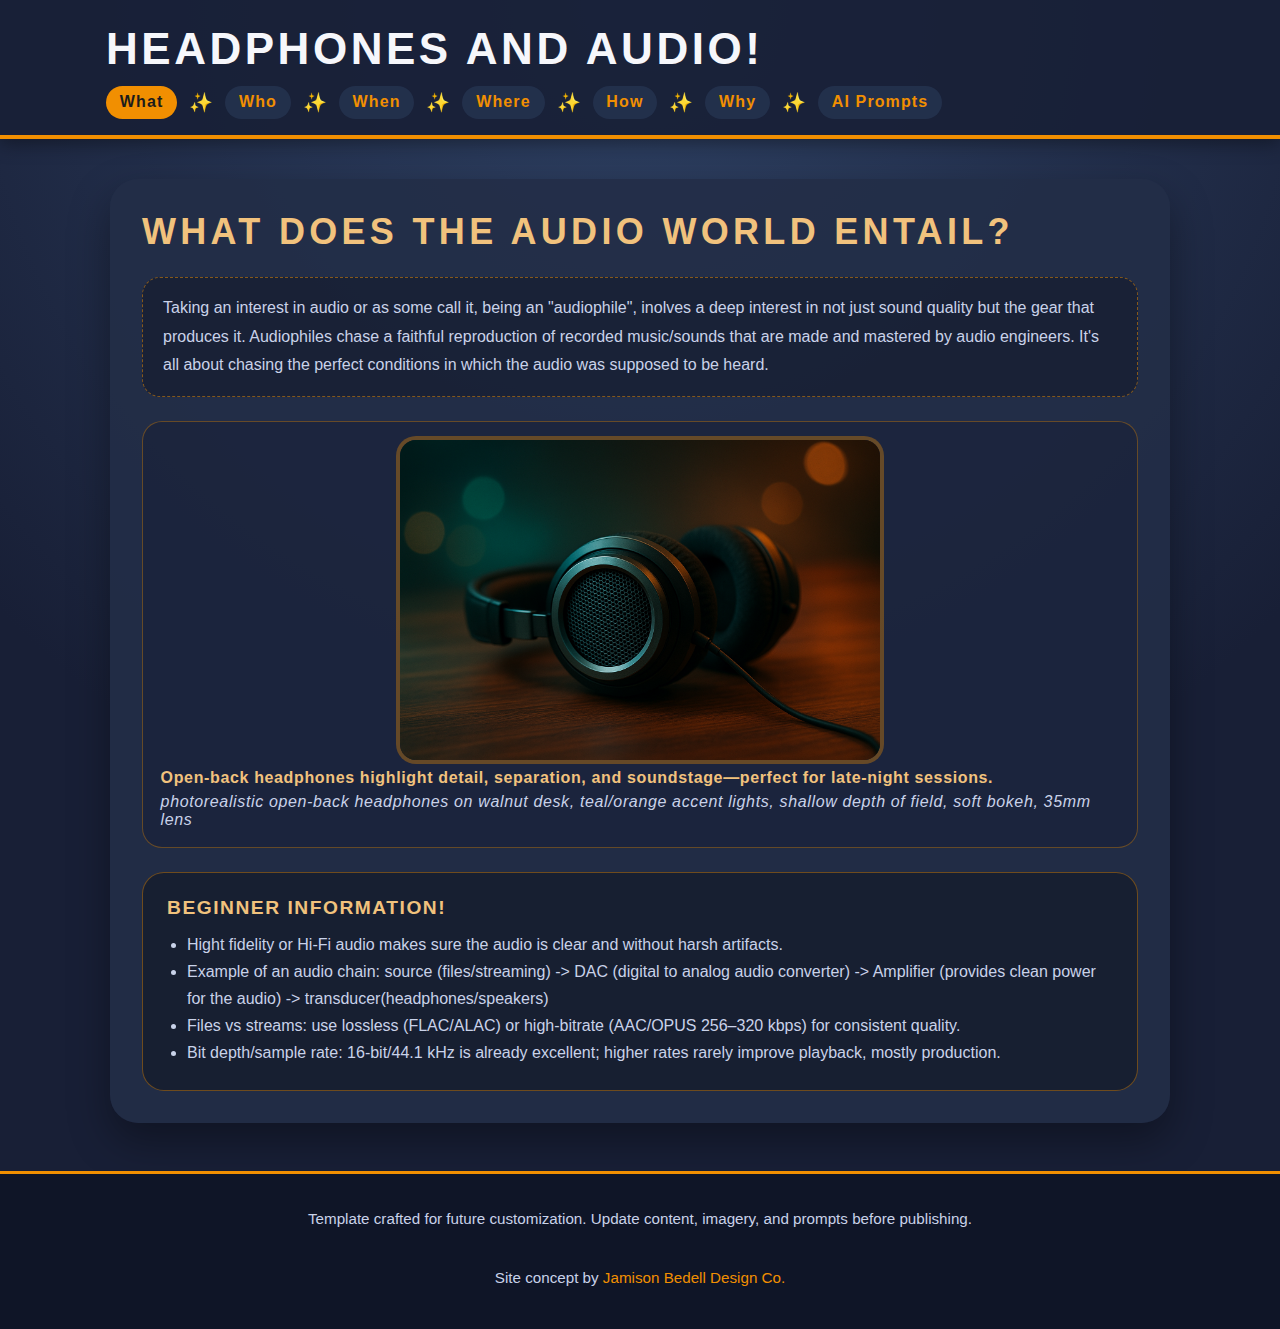
<file: itis3135/hobby/index.html>
<!DOCTYPE html>
<html lang="en">
  <head>
    <meta charset="UTF-8" />
    <meta name="viewport" content="width=device-width, initial-scale=1" />
    <title>Hobby Template Hub</title>
    <style>
      :root {
        --background: #181f36;
        --surface: #24324f;
        --surface-alt: #2f4265;
        --accent: #f18f01;
        --accent-soft: #f1c27d;
        --text-primary: #f6f7fb;
        --text-secondary: #c9d2e9;
        --divider: #f6f7fb;
      }

      * {
        box-sizing: border-box;
      }

      body {
        margin: 0;
        min-height: 100vh;
        font-family: "Segoe UI", "Helvetica Neue", Arial, sans-serif;
        background: radial-gradient(circle at top, var(--surface-alt) 0%, var(--background) 60%);
        color: var(--text-primary);
        display: flex;
        flex-direction: column;
      }

      a {
        color: var(--accent);
        text-decoration: none;
        transition: color 0.2s ease, transform 0.2s ease;
      }

      a:hover,
      a:focus {
        color: var(--accent-soft);
        transform: translateY(-1px);
      }

      header {
        background: rgba(24, 31, 54, 0.92);
        border-bottom: 4px solid var(--accent);
        box-shadow: 0 4px 18px rgba(0, 0, 0, 0.4);
      }

      .site-header {
        margin: 0 auto;
        max-width: 1100px;
        padding: 1.5rem 1rem 1rem;
        display: grid;
        gap: 0.75rem;
      }

      .site-title {
        margin: 0;
        font-size: clamp(2rem, 4vw, 2.75rem);
        letter-spacing: 0.08em;
        text-transform: uppercase;
      }

      nav {
        display: flex;
        flex-wrap: wrap;
        align-items: center;
        gap: 0.5rem;
      }

      .nav-link {
        padding: 0.4rem 0.8rem;
        border-radius: 999px;
        background: rgba(36, 50, 79, 0.85);
        border: 1px solid transparent;
        font-weight: 600;
        letter-spacing: 0.07em;
      }

      .nav-link:focus-visible {
        outline: 3px solid var(--accent-soft);
        outline-offset: 2px;
      }

      .nav-link[data-active="true"] {
        background: var(--accent);
        color: #1d1c1c;
      }

      .nav-divider {
        color: var(--divider);
        font-size: 1.2rem;
        line-height: 1;
        padding: 0 0.25rem;
      }

      main {
        flex: 1;
      }

      .content-wrapper {
        margin: 0 auto;
        padding: 2.5rem 1.25rem 3rem;
        max-width: 1100px;
        display: grid;
        gap: 2.5rem;
      }

      section {
        background: rgba(34, 46, 71, 0.9);
        border-radius: 28px;
        padding: 2rem;
        display: none;
        gap: 1.5rem;
        box-shadow: 0 18px 40px rgba(0, 0, 0, 0.35);
      }

      section[data-active="true"] {
        display: grid;
      }

      .section-heading {
        margin: 0;
        font-size: clamp(1.8rem, 3.2vw, 2.25rem);
        color: var(--accent-soft);
        text-transform: uppercase;
        letter-spacing: 0.12em;
      }

      .section-intro {
        margin: 0;
        line-height: 1.8;
        color: var(--text-secondary);
        background: rgba(15, 21, 38, 0.5);
        padding: 1rem 1.25rem;
        border-radius: 18px;
        border: 1px dashed rgba(241, 143, 1, 0.5);
      }

      .feature-panel {
        border-radius: 22px;
        background: rgba(18, 24, 39, 0.65);
        padding: 1.5rem;
        border: 1px solid rgba(241, 143, 1, 0.4);
        display: grid;
        gap: 0.75rem;
      }

      .feature-title {
        margin: 0;
        font-size: 1.2rem;
        text-transform: uppercase;
        letter-spacing: 0.08em;
        color: var(--accent-soft);
      }

      figure {
        margin: 0;
        display: grid;
        gap: 0.6rem;
        background: rgba(24, 31, 54, 0.55);
        padding: 1.1rem;
        border-radius: 20px;
        border: 1px solid rgba(241, 143, 1, 0.35);
      }

      figure img {
        display: block;
        max-width: 100%;
        height: auto;
        max-height: 320px;
        object-fit: contain;
        border-radius: 16px;
        box-shadow: 0 0 0 4px rgba(241, 143, 1, 0.35);
        background: rgba(29, 28, 28, 0.3);
        margin: 0 auto;
        justify-self: center;
      }

      figcaption {
        font-weight: 600;
        letter-spacing: 0.04em;
        color: var(--accent-soft);
        display: grid;
        gap: 0.35rem;
      }

      figcaption span {
        margin: 0;
      }

      figcaption em {
        color: var(--text-secondary);
        font-weight: 400;
      }

      .feature-list {
        margin: 0;
        padding-left: 1.25rem;
        color: var(--text-secondary);
        line-height: 1.7;
      }

      footer {
        background: rgba(15, 21, 38, 0.92);
        border-top: 3px solid var(--accent);
      }

      .site-footer {
        margin: 0 auto;
        max-width: 1100px;
        padding: 1.25rem 1rem 1.75rem;
        display: grid;
        gap: 0.75rem;
        text-align: center;
        color: var(--text-secondary);
        font-size: 0.95rem;
      }

      @media (max-width: 700px) {
        nav {
          justify-content: center;
        }

        .nav-divider {
          display: none;
        }

        section {
          padding: 1.5rem;
        }
      }
    </style>
    <script src="https://lint.page/kit/4d0fe3.js" crossorigin="anonymous"></script>
  </head>
  <body>
    <header>
      <div class="site-header">
        <h1 class="site-title">Headphones and Audio!</h1>
        <nav aria-label="Section navigation">
          <a class="nav-link" href="#what" data-panel-target="what" data-active="true">What</a>
          <span class="nav-divider" aria-hidden="true">&#10024;</span>
          <a class="nav-link" href="#who" data-panel-target="who">Who</a>
          <span class="nav-divider" aria-hidden="true">&#10024;</span>
          <a class="nav-link" href="#when" data-panel-target="when">When</a>
          <span class="nav-divider" aria-hidden="true">&#10024;</span>
          <a class="nav-link" href="#where" data-panel-target="where">Where</a>
          <span class="nav-divider" aria-hidden="true">&#10024;</span>
          <a class="nav-link" href="#how" data-panel-target="how">How</a>
          <span class="nav-divider" aria-hidden="true">&#10024;</span>
          <a class="nav-link" href="#why" data-panel-target="why">Why</a>
          <span class="nav-divider" aria-hidden="true">&#10024;</span>
          <a class="nav-link" href="#ai-prompts" data-panel-target="ai-prompts">AI Prompts</a>
        </nav>
      </div>
    </header>
    <main>
      <div class="content-wrapper">
        <section id="what" class="panel" data-panel="what" data-active="true">
          <h2 class="section-heading">What does the audio world entail?</h2>
          <p class="section-intro">Taking an interest in audio or as some call it, being an "audiophile", inolves a deep interest in not just sound quality but the gear that produces it. Audiophiles chase a faithful reproduction of recorded music/sounds that are made and mastered by audio engineers. It's all about chasing the perfect conditions in which the audio was supposed to be heard.</p>
          <figure>
            <img src="images/whatheadphones.png" alt="Openback headphones on a desk" />
            <figcaption>
              <span>Open-back headphones highlight detail, separation, and soundstage—perfect for late-night sessions.</span>
              <em>photorealistic open‑back headphones on walnut desk, teal/orange accent lights, shallow depth of field, soft bokeh, 35mm lens</em>
            </figcaption>
          </figure>
          <div class="feature-panel">
            <h3 class="feature-title">Beginner information!</h3>
            <ul class="feature-list">
              <li>Hight fidelity or Hi-Fi audio makes sure the audio is clear and without harsh artifacts.</li>
              <li>Example of an audio chain: source (files/streaming) -> DAC (digital to analog audio converter) -> Amplifier (provides clean power for the audio) -> transducer(headphones/speakers)</li>
              <li>Files vs streams: use lossless (FLAC/ALAC) or high‑bitrate (AAC/OPUS 256–320 kbps) for consistent quality.</li>
              <li>Bit depth/sample rate: 16‑bit/44.1 kHz is already excellent; higher rates rarely improve playback, mostly production.</li>
            </ul>
          </div>
        </section>
        <section id="who" class="panel" data-panel="who">
          <h2 class="section-heading">Who am I and who is involved in this hobby?</h2>
          <p class="section-intro">The audiophile community consists of a wide range of people. From vinyl lovers and IEM tinkerers to studio engineers and measurement-first reviewers. </p>
          <figure>
            <img src="images/whoheadphones.png" alt="Friends at a bar listening to each others headphones" />
            <figcaption>
              <span>Comparing gear with friends sharpens your ears and reveals preferences faster than solo listening</span>
              <em>cozy headphone listening bar, diverse people trying gear, warm lamplight, candid composition, realistic</em>
            </figcaption>
          </figure>
          <div class="feature-panel">
            <h3 class="feature-title">About me and more resources</h3>
            <ul class="feature-list">
              <li>I am more of a casual audiophile, I got into this hobby around 3 years ago and have a wide range of headphones. I prefer a neutral sound with minimal EQ. My current daily driver headphone is the Focal Elex</li>
              <li>Visit some audiophile websites! A lot of good information can be found on reddit such as r/headphones and r/audiophile </li>
              <li>Famous headphone reviewers like Crinacle or the good folks at headphones.com are much more experienced than me. Check them out!</li>
            </ul>
          </div>
        </section>
        <section id="when" class="panel" data-panel="when">
          <h2 class="section-heading">When?</h2>
          <p class="section-intro">You can do this hobby whenever you want! I like to just sitdown in the evening and put on some high fidelity music to relax and take in the sound. As long as you are courteous of others, there is no wrong time to engage in the hobby.</p>
          <figure>
            <img src="images/whenheadphones.png" alt="Placeholder visual representing timing or schedules." />
            <figcaption>
              <span>Settle down at a cozy time and relax with some good tunes.</span>
              <em>sunset audiophile desk with a digital clock that says 7:00 pm, ambient LED light, moody cinematic look, photoreal</em>
            </figcaption>
          </figure>
          <div class="feature-panel">
            <h3 class="feature-title">My ideal times:</h3>
            <ul class="feature-list">
              <li>During the quiet hours</li>
              <li>When you have your other activities for the day completed</li>
              <li>Weekends</li>
            </ul>
          </div>
        </section>
        <section id="where" class="panel" data-panel="where">
          <h2 class="section-heading">Where to listen and tinker? Where should I buy headphones?</h2>
          <p class="section-intro">Great listening happens in comfortable, acoustically considered spaces. Local hi‑fi shops and meetups let you audition gear safely; go to forums that keep the community engaged with each other.</p>
          <figure>
            <img src="images/template-placeholder.svg" alt="Placeholder visual depicting a location for the hobby." />
            <figcaption>
              <span>[Caption tying the image to a specific place or setting.]</span>
              <em>A screenshot of headphones.com</em>
            </figcaption>
          </figure>
          <div class="feature-panel">
            <h3 class="feature-title">Go to these reputable websites to buy and learn more!</h3>
            <ul class="feature-list">
              <li><a href="https://headphones.com"> Headphones.com</a></li>
              <li><a href="https://www.reddit.com/r/audiophile/"> r/audiophiles</a></li>
              <li><a href="https://www.reddit.com/r/audiophile/wiki/guide/"> Audiophile resource guide on reddit.</a></li>
            </ul>
          </div>
        </section>
        <section id="how" class="panel" data-panel="how">
          <h2 class="section-heading">How To Get Started</h2>
          <p class="section-intro">[Provide an overview of the steps, materials, or skills needed.]</p>
          <figure>
            <img src="images/template-placeholder.svg" alt="Placeholder visual outlining how to participate." />
            <figcaption>
              <span>[Caption guiding visitors through the process.]</span>
              <em>[State the AI prompt or method used to create this image.]</em>
            </figcaption>
          </figure>
          <div class="feature-panel">
            <h3 class="feature-title">Action Plan</h3>
            <ul class="feature-list">
              <li>[Step one or foundational action item.]</li>
              <li>[Resources, gear, or tools to gather.]</li>
              <li>[Practice ideas to build momentum.]</li>
            </ul>
          </div>
        </section>
        <section id="why" class="panel" data-panel="why">
          <h2 class="section-heading">Why It Matters</h2>
          <p class="section-intro">[Explain the personal or community impact of the hobby.]</p>
          <figure>
            <img src="images/template-placeholder.svg" alt="Placeholder visual showing the impact of the hobby." />
            <figcaption>
              <span>[Caption articulating the emotional or practical benefits.]</span>
              <em>[Detail the AI prompt or origin for this supportive image.]</em>
            </figcaption>
          </figure>
          <div class="feature-panel">
            <h3 class="feature-title">Key Takeaways</h3>
            <ul class="feature-list">
              <li>[Personal growth or wellness outcomes.]</li>
              <li>[Community or social advantages.]</li>
              <li>[Long-term goals or aspirations.]</li>
            </ul>
          </div>
        </section>
        <section id="ai-prompts" class="panel" data-panel="ai-prompts">
          <h2 class="section-heading">AI Prompts & Credits</h2>
          <p class="section-intro">[Collect the AI prompts, attributions, or references connected to your images and content.]</p>
          <figure>
            <img src="images/template-placeholder.svg" alt="Placeholder visual for AI prompt documentation." />
            <figcaption>
              <span>[Caption connecting the artwork to its prompt or source.]</span>
              <em>[Summarize how the AI prompt generated this image or note if the image was sourced elsewhere.]</em>
            </figcaption>
          </figure>
          <div class="feature-panel">
            <h3 class="feature-title">Documentation Checklist</h3>
            <ol class="feature-list">
              <li>[Paste prompt text or describe manual edits.]</li>
              <li>[List the AI tool or resource utilized.]</li>
              <li>[Record licensing or attribution requirements.]</li>
            </ol>
          </div>
        </section>
      </div>
    </main>
    <footer>
      <div class="site-footer">
        <p>Template crafted for future customization. Update content, imagery, and prompts before publishing.</p>
        <p>
          Site concept by
          <a href="../jamisonbedelldesign.com/index.html">Jamison Bedell Design Co.</a>
        </p>
      </div>
    </footer>
    <script>
      document.addEventListener("DOMContentLoaded", () => {
        const navLinks = document.querySelectorAll(".nav-link");
        const panels = document.querySelectorAll(".panel");

        const updatePanelVisibility = (panelId) => {
          panels.forEach((panel) => {
            const isActive = panel.dataset.panel === panelId;
            panel.setAttribute("data-active", isActive ? "true" : "false");
          });

          navLinks.forEach((link) => {
            const isCurrent = link.dataset.panelTarget === panelId;
            link.setAttribute("data-active", isCurrent ? "true" : "false");
          });
        };

        navLinks.forEach((link) => {
          link.addEventListener("click", (event) => {
            event.preventDefault();
            const targetPanel = link.dataset.panelTarget;
            if (targetPanel) {
              updatePanelVisibility(targetPanel);
              history.replaceState(null, "", `#${targetPanel}`);
            }
          });
        });

        const initialPanel = window.location.hash.replace("#", "") || "what";
        const validPanelIds = Array.from(panels).map((panel) => panel.dataset.panel);
        updatePanelVisibility(validPanelIds.includes(initialPanel) ? initialPanel : "what");
      });
    </script>
  </body>
</html>
</file>
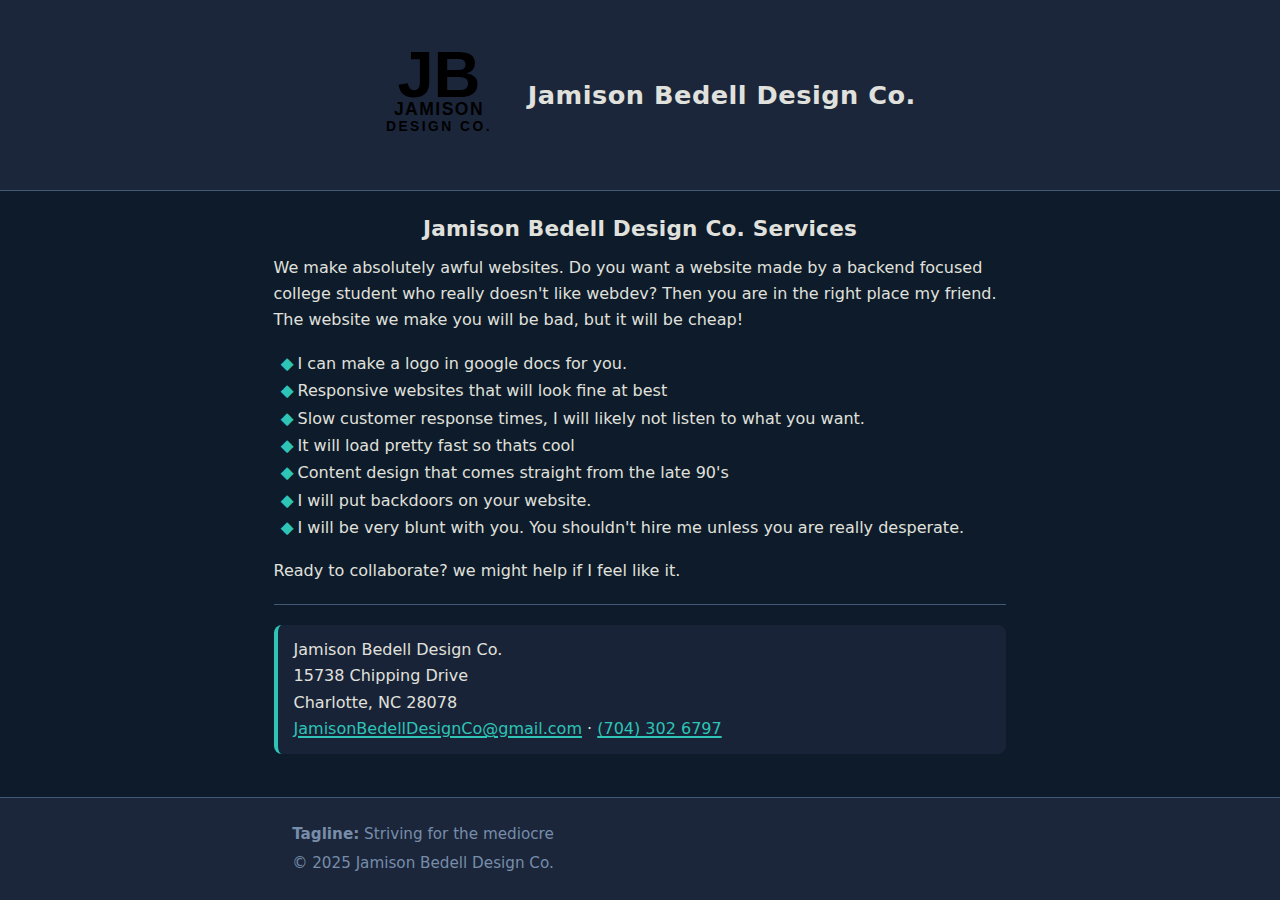
<file: itis3135/jamisonbedelldesign.com/index.html>
<!DOCTYPE html>
<html lang="en">
  <head>
    <meta charset="utf-8" />
    <meta name="viewport" content="width=device-width, initial-scale=1" />
    <title>Jamison Bedell Design Co. | Services</title>
    <!--
      Color palette (Coolors): https://coolors.co/palette/0d1b2a-1b263b-415a77-778da9-e0e1dd-2ec4b6
      Colors used:
        0D1B2A (Rich Black) - page background
        1B263B (Oxford Blue) - surfaces/header/footer
        415A77 (Slate Blue)  - subtle strokes/dividers
        778DA9 (Gray Blue)   - muted text
        E0E1DD (Alabaster)   - primary text
        2EC4B6 (Tiffany)     - accent
    -->
    <style>
      :root {
        --bg: #0d1b2a;
        --surface: #1b263b;
        --surface-2: #415a77;
        --muted: #778da9;
        --text: #e0e1dd;
        --accent: #2ec4b6;
      }

      /* Base layout */
      html, body {
        height: 100%;
      }
      body {
        margin: 0;
        font-family: system-ui, -apple-system, Segoe UI, Roboto, Ubuntu, Cantarell, Noto Sans, Arial, "Apple Color Emoji", "Segoe UI Emoji";
        background: var(--bg);
        color: var(--text);
        line-height: 1.65;
        display: grid;
        grid-template-rows: auto 1fr auto;
        min-height: 100vh;
      }

      /* Skip link for accessibility */
      .skip-link {
        position: absolute;
        left: -9999px;
      }
      .skip-link:focus {
        left: 1rem;
        top: 1rem;
        z-index: 1000;
        background: var(--accent);
        color: #053036;
        padding: 0.5rem 0.75rem;
        border-radius: 0.4rem;
        text-decoration: none;
      }

      header {
        background: var(--surface);
        border-bottom: 1px solid #415a77;
      }
      header .wrap,
      main .wrap,
      footer .wrap {
        max-width: 72ch;
        margin: 0 auto;
        padding: 1.25rem 1rem;
      }

      /* Brand row */
      header .wrap { display: flex; align-items: center; justify-content: center; gap: 0.85rem; text-align: center; }
      header img { display: block; }
      h1 {
        font-size: 1.6rem;
        letter-spacing: 0.02em;
        margin: 0;
      }
      h2 { font-size: 1.35rem; letter-spacing: 0.01em; margin: 0 0 0.5rem 0; text-align: center; }

      main { background: var(--bg); }
      main .intro {
        color: var(--text);
      }
      main p {
        margin: 0 0 1rem 0;
      }

      
      main ul {
        padding-left: 1.25rem;
        margin: 0 0 1rem 0;
      }
      main ul li::marker {
        content: "◆ ";
        color: var(--accent);
        font-size: 1.05em;
      }
      main ul li {
        padding-left: 0.25rem;
      }
      /* Override marker content to avoid encoding issues */
      main ul li::marker { content: "\25C6 "; }

      /* Contact block */
      address {
        font-style: normal;
        background: color-mix(in lab, var(--surface) 80%, black 0%);
        border-left: 4px solid var(--accent);
        padding: 0.75rem 1rem;
        border-radius: 0.5rem;
        color: var(--text);
      }
      address a { color: var(--accent); }

      a {
        color: var(--accent);
        text-underline-offset: 0.15em;
        text-decoration-thickness: 2px;
      }
      a:hover {
        filter: brightness(1.1);
      }

      footer {
        background: var(--surface);
        border-top: 1px solid #415a77;
        color: var(--muted);
        font-size: 0.95rem;
      }
      footer p {
        margin: 0.25rem 0;
      }

      /* divider */
      hr { border: none; border-top: 1px solid #415a77; margin: 1.25rem 0; }

      /* Respect reduced motion */
      @media (prefers-reduced-motion: reduce) {
        * {
          animation: none;
          transition: none;
          scroll-behavior: auto;
        }
      }
    </style>
    <script src="https://lint.page/kit/4d0fe3.js" crossorigin="anonymous"></script>
  </head>
  <body>
    <a class="skip-link" href="#main">Skip to content</a>

    <header>
      <div class="wrap">
        <!--
          Logo: images/jbdc-logo.svg
        -->
        <img src="../images/jbdc-logo.svg" alt="JBDC logo" width="150" height="150" decoding="async" />
        <h1>Jamison Bedell Design Co.</h1>
      </div>
    </header>

    <main id="main">
      <div class="wrap">
        <h2>Jamison Bedell Design Co. Services</h2>
        <p class="intro">
          We make absolutely awful websites. Do you want a website made by a backend focused college student
          who really doesn't like webdev? Then you are in the right place my friend.
          The website we make you will be bad, but it will be cheap!
        </p>

        <ul>
          <li>I can make a logo in google docs for you.</li>
          <li>Responsive websites that will look fine at best</li>
          <li>Slow customer response times, I will likely not listen to what you want.</li>
          <li>It will load pretty fast so thats cool</li>
          <li>Content design that comes straight from the late 90's</li>
          <li>I will put backdoors on your website.</li>
          <li>I will be very blunt with you. You shouldn't hire me unless you are really desperate.</li>
        </ul>

        <p>
          Ready to collaborate?
          we might help if I feel like it.
        </p>

        <hr />

        <address>
          Jamison Bedell Design Co.<br />
          15738 Chipping Drive<br />
          Charlotte, NC 28078<br />
          <a href="mailto:hello@jbdc.example">JamisonBedellDesignCo@gmail.com</a> ·
          <a href="tel:+17043026797">(704) 302 6797</a>
        </address>
      </div>
    </main>

    <footer>
      <div class="wrap">
        <p><strong>Tagline:</strong> Striving for the mediocre</p>
        <p>© 2025 Jamison Bedell Design Co.</p>
      </div>
    </footer>
  </body>
  </html>
</file>
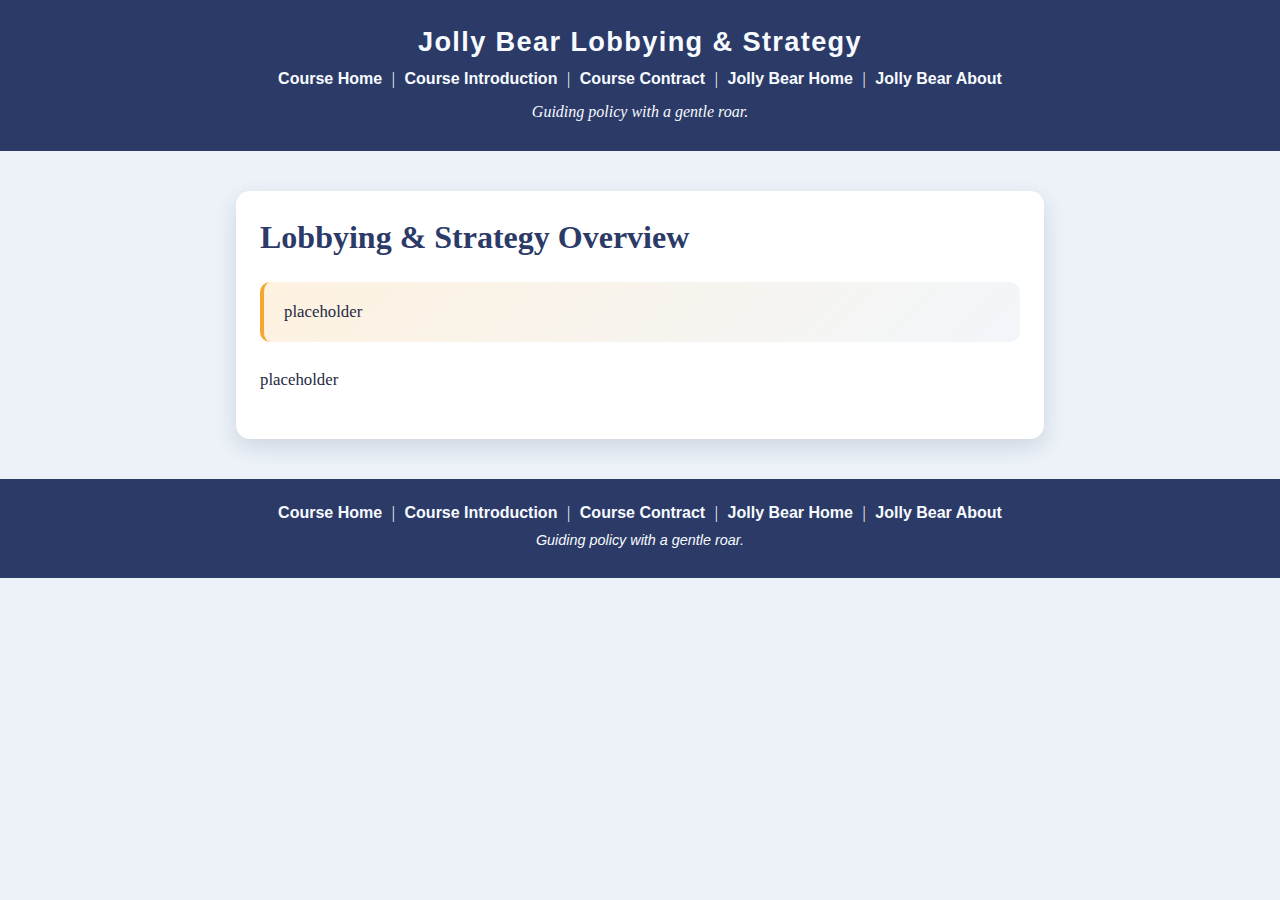
<file: itis3135/jollybear.com/index.html>
﻿<!DOCTYPE html>
<html lang="en">
<head>
  <meta charset="UTF-8">
  <meta name="viewport" content="width=device-width, initial-scale=1.0">
  <title>Jolly Bear Lobbying &amp; Strategy | Home</title>
  <link rel="stylesheet" href="styles/jollybear.css">
  <script src="https://lint.page/kit/4d0fe3.js" crossorigin="anonymous"></script>
</head>
<body>
  <header>
    <h1 class="site-title">Jolly Bear Lobbying &amp; Strategy</h1>
    <nav aria-label="Primary">
      <a href="../index.html">Course Home</a> |
      <a href="../introduction.html">Course Introduction</a> |
      <a href="../contract.html">Course Contract</a> |
      <a href="index.html">Jolly Bear Home</a> |
      <a href="about.html">Jolly Bear About</a>
    </nav>
    <p class="tagline"><em>Guiding policy with a gentle roar.</em></p>
  </header>

  <main>
    <h2 class="page-heading">Lobbying &amp; Strategy Overview</h2>
    <p class="placeholder-box">placeholder</p>
    <p>placeholder</p>
  </main>

  <footer>
    <nav aria-label="Footer">
      <a href="../index.html">Course Home</a> |
      <a href="../introduction.html">Course Introduction</a> |
      <a href="../contract.html">Course Contract</a> |
      <a href="index.html">Jolly Bear Home</a> |
      <a href="about.html">Jolly Bear About</a>
    </nav>
    <p><em>Guiding policy with a gentle roar.</em></p>
  </footer>
</body>
</html>
</file>
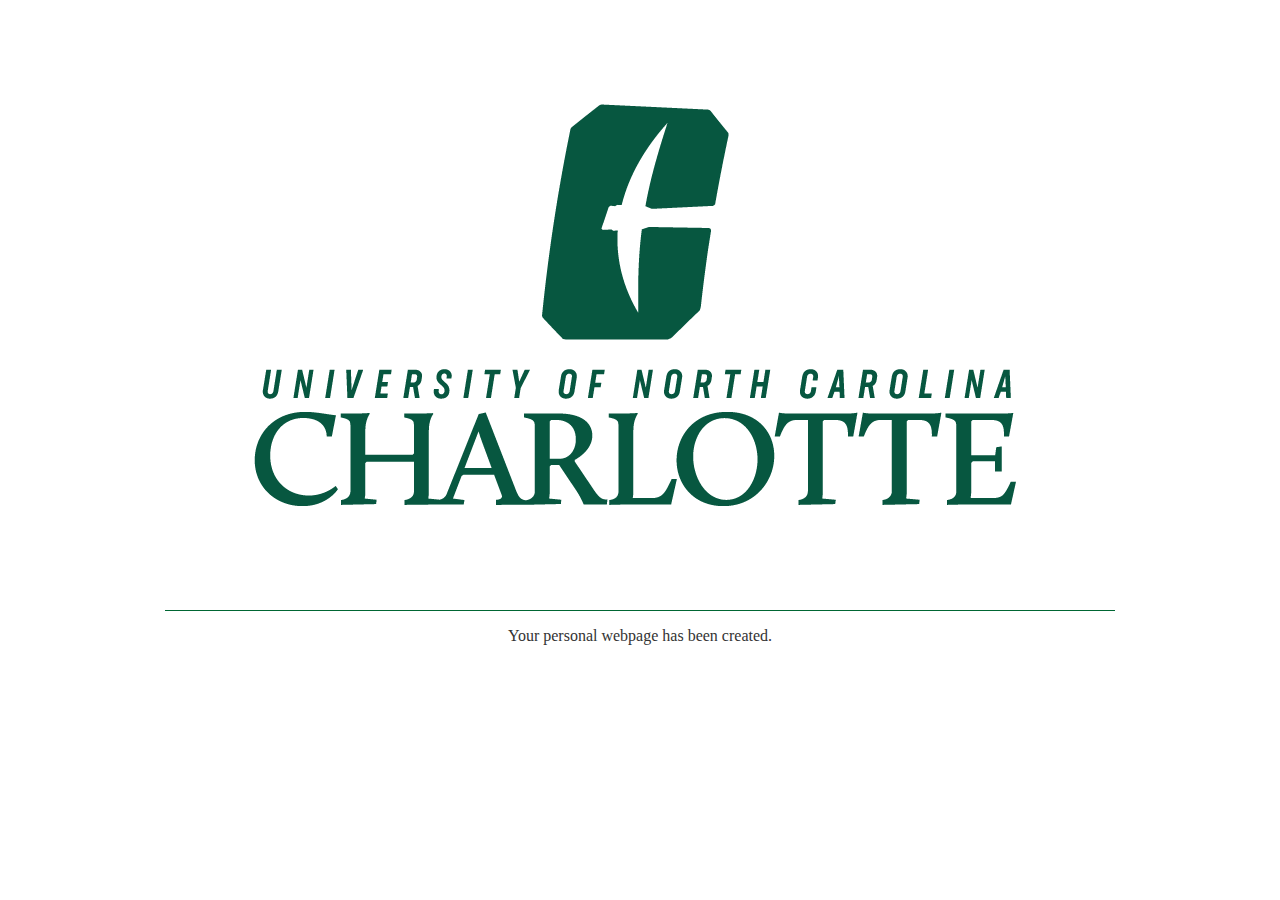
<file: itis3135/z_archives/index.html>
<!DOCTYPE html>
<html>
	<head>
		<title>Personal Webpage | UNC Charlotte</title>
		<style type="text/css">
			body {
				background-color: #FFFFFF;
				color: #333333;
				margin: 0;
				padding: 0;
			}
			#page-wrapper {
				height: 100%;
				width: 100%;
				max-width: 950px;
				margin: auto;
			}
			#logo-wrapper {
				padding-top: 20px;
				padding-bottom: 10px;
				text-align: center;
				border-bottom: 1px solid #006633;
			}
			#content-wrapper {
				width: 100%;
				max-width: 950px;
				margin: auto;
				text-align: center;
			}			
			a {
				color: #006633;
			}
		</style>
		<link rel="icon" type="image/png" href="data:image/png;base64,
		[base64]/VwD/P1cA/z9XAP8/VwD/P1cA/z9XAP8/VwD/P1cA9z9XAEkAAAAAAAAAAAAAAAAAAAAAAAAAAAAAAAA/VwDgP1cA/z9XAP8/VwD/P1cA/z5XAO0/VwDgP1cA/z9XAP8/VwD4OFAAIAAAAAAAAAAAAAAAAAAAAAAAAAAAPlcAxD9XAP8/VwD/P1cA/z9XAP8+VwCHP1cA0D9XAP8/VwD/P1cA/z5XAEYAAAAAAAAAAAAAAAAAAAAAAAAAAD9YAKY/VwD/P1cA/z9XAP8/VwD/QFUAMD5XAM0/VwD/P1cA/z9XAP8+VwBmAAAAAAAAAAAAAAAAAAAAAAAAAAA/VgCFP1cA/z9XAP8/VwD/PlYA9VVVAAM/VwDCP1cA/z9XAP8/VwD/QFYAiAAAAAAAAAAAAAAAAAAAAAAAAAAAPlUAYz9XAP8/VwD/P1cA/z9XAN8AAAAAPlcAsD9XAP8/VwD/P1cA/z5XAK0AAAAAAAAAAAAAAAAAAAAAAAAAAD5WAD4/VwD/P1cA/z9XAPM/WABdAAAAAD5VAFc/VgCaP1cAlj5WAJE9VwBwAAAAAAAAAAAAAAAAAAAAAAAAAABDWQAXP1cA/j9XAP8/VwD/QFMANAAAAAA7TgANPVUANj1VACo7VQAePFoAEQAAAAAAAAAAAAAAAAAAAAAAAAAAAAAAAT9WAOw/VwD/P1cA/z5XAP0+VwBGQFgAQD9XAP8/VwD/P1cA/z9XAP87VQAnAAAAAAAAAAAAAAAAAAAAAAAAAAA/VwDBP1cA/z9XAP8/VwD/P1cAojtOAA0/VwD6P1cA/z9XAP8/VwD/PlYAVgAAAAAAAAAAAAAAAAAAAAAAAAAAPlcAkz9XAP8/VwD/P1cA/z5XAPk8UgAiP1YAxj9XAP8/VwD/P1cA/z5XAIcAAAAAAAAAAAAAAAAAAAAAAAAAAD5YAGM/VwD/P1cA/z9XAP8/VwD/PlYAtD9XAH4/VwD/P1cA/z9XAP8/WAC6AAAAAAAAAAAAAAAAAAAAAAAAAAA9WQAuP1cA/z9XAP8/VwD/P1cA/z9XAP8/VwCfP1cA/z9XAP8/VwD/P1cA1AAAAAAAAAAAAAAAAAAAAAAAAAAAAAAAAD9WAGU/VgD4P1cA/z9XAP8/VwD/P1cA/D9XAP4/VwD/[base64]/j5WAP4+VgD+PlYA/j5WAP4+VgD+PlYA/j5WAP4+VgD+PlYA/j5WAP4/VwDXQFgAIAAAAAAAAAAAAAAAAAAAAAAAAAAAAAAAAAAAAAAAAAAAAAAAAAAAAAAAAAAAAAAAAAAAAAAAAAAAVVUAAz9XAKI/VwD/P1cA/z9XAP8/VwD/P1cA/z9XAP8/VwD/P1cA/z9XAP8/VwD/P1cA/z9XAP8/VwD/P1cA/z9XAP8/VgDePlUAIQAAAAAAAAAAAAAAAAAAAAAAAAAAAAAAAAAAAAAAAAAAAAAAAAAAAAAAAAAAAAAAAAAAAAA+VwCPP1cA/z9XAP8/VwD/P1cA/z9XAP8/VwD/P1cA/z9XAP8/VwD/P1cA/z9XAP8/VwD/P1cA/z9XAP8/VwD/P1cA/z9XAP8/VwDfPFcAJgAAAAAAAAAAAAAAAAAAAAAAAAAAAAAAAAAAAAAAAAAAAAAAAAAAAAAAAAAAAAAAAD9XAM4/VwD/P1cA/z9XAP8/VwD/P1cA/z9XAP8/VwD/P1cA/z9XAP8/VwD/P1cA/j5WAOE/VwD/P1cA/z9XAP8/VwD/P1cA/z9XAP8+VwDlOlIAHwAAAAAAAAAAAAAAAAAAAAAAAAAAAAAAAAAAAAAAAAAAAAAAAAAAAAAAAAAAPlgAtD9XAP8/VwD/P1cA/z9XAP8/VwD/P1cA/z9XAP8/VwD/P1cA/z9XAP8+VgC6P1YAoz9XAP8/VwD/P1cA/z9XAP8/VwD/P1cA/z9XAP89VQBgAAAAAAAAAAAAAAAAAAAAAAAAAAAAAAAAAAAAAAAAAAAAAAAAAAAAAAAAAAA+WACXP1cA/z9XAP8/VwD/P1cA/z9XAP8/VwD/P1cA/z9XAP8/VwD/P1cA/z1YAEM/VwCiP1cA/z9XAP8/VwD/P1cA/z9XAP8/VwD/P1cA/z9XAH4AAAAAAAAAAAAAAAAAAAAAAAAAAAAAAAAAAAAAAAAAAAAAAAAAAAAAAAAAAD9YAHo/VwD/P1cA/z9XAP8/VwD/P1cA/z9XAP8/VwD/P1cA/z9XAP8/VgDYVVUAAz9XAKI/VwD/P1cA/z9XAP8/VwD/P1cA/z9XAP8/VwD/P1cAmwAAAAAAAAAAAAAAAAAAAAAAAAAAAAAAAAAAAAAAAAAAAAAAAAAAAAAAAAAAP1gAXT9XAP8/VwD/P1cA/z9XAP8/VwD/P1cA/z9XAP8/VwD/P1cA/z5XAIQAAAAAP1cAnz9XAP8/VwD/P1cA/z9XAP8/VwD/P1cA/z9XAP8+VwC8AAAAAAAAAAAAAAAAAAAAAAAAAAAAAAAAAAAAAAAAAAAAAAAAAAAAAAAAAAA/WAA9P1cA/z9XAP8/VwD/P1cA/z9XAP8/VwD/P1cA/z9XAP8/VwD/PlYAPgAAAAA+VwCYP1cA/z9XAP8/VwD/P1cA/z9XAP8/VwD/P1cA/z5XAN0AAAAAAAAAAAAAAAAAAAAAAAAAAAAAAAAAAAAAAAAAAAAAAAAAAAAAAAAAAD5YAB0+VgD+P1cA/z9XAP8/VwD/P1cA/z9XAP8/VwD/P1cA/z9WAPg3SQAOAAAAAD9XAI0/VwD/P1cA/z9XAP8/VwD/P1cA/z9XAP8/VwD/P1cA9jlVAAkAAAAAAAAAAAAAAAAAAAAAAAAAAAAAAAAAAAAAAAAAAAAAAAAAAAAASUkABz9XAPM/VwD/P1cA/z9XAP8/VwD/P1cA/z9XAP8/VwD/P1cA3wAAAAAAAAAAPlYAfz9XAP8/VwD/P1cA/z9XAP8/VwD/P1cA/z9XAP8/VwD+QFUAJAAAAAAAAAAAAAAAAAAAAAAAAAAAAAAAAAAAAAAAAAAAAAAAAAAAAAAAAAAAP1cA1z9XAP8/VwD/P1cA/z9XAP8/VwD/P1cA/z9XAP8/VwDFAAAAAAAAAAA/VwBtP1cA/z9XAP8/VwD/P1cA/z9XAP8/VwD/P1cA/z9XAP89VgBHAAAAAAAAAAAAAAAAAAAAAAAAAAAAAAAAAAAAAAAAAAAAAAAAAAAAAAAAAAA+VgC0P1cA/z9XAP8/VwD/P1cA/z9XAP8/VwD/P1cA/z5WALoAAAAAAAAAAD5VAFc/VwD/P1cA/z9XAP8/VwD/P1cA/z9XAP8/VwD/P1cA/z9WAG4AAAAAAAAAAAAAAAAAAAAAAAAAAAAAAAAAAAAAAAAAAAAAAAAAAAAAAAAAAD5XAI8/VwD/P1cA/z9XAP8/VwD/P1cA/z9XAPU+VgDhPlcAkwAAAAAAAAAAPFgANz5WAP4/VwD/P1cA/z9XAP8/VgD+PlYA/j5WAP4+VgD+PlYAlAAAAAAAAAAAAAAAAAAAAAAAAAAAAAAAAAAAAAAAAAAAAAAAAAAAAAAAAAAAP1cAaT9XAP8/VwD/P1cA/z9XAP8/VwD/P1YA2wCAAAIAAAAAAAAAAAAAAAAAAAABPFcAJj5UADo9VwAyPVcAMj5XAClAUwAoPFIAIjtVAB4zVQAPAAAAAAAAAAAAAAAAAAAAAAAAAAAAAAAAAAAAAAAAAAAAAAAAAAAAAAAAAAA+VQBCP1cA/z9XAP8/VwD/P1cA/z9XAP8/VwD+PFUAMwAAAAAAAAAAAAAAAAAAAAAAAAAAAAAAAAAAAAAAAAAAAAAAAAAAAAAAAAAAAAAAAAAAAAAAAAAAAAAAAAAAAAAAAAAAAAAAAAAAAAAAAAAAAAAAAAAAAAAAAAAAAAAAAEJVABs/VwD9P1cA/z9XAP8/VwD/P1cA/z9XAP8/VgCOQFAAEACAAAIAAAAAAAAAADtTADQ+VgBzPlcAZz5YAFo+VQBOPlUAQj1VADY+VwApQFIAHAAAAAIAAAAAAAAAAAAAAAAAAAAAAAAAAAAAAAAAAAAAAAAAAAAAAAAAAAAAVVUAAz9WAOw/VwD/P1cA/z9XAP8/VwD/P1cA/z9XAP8/VgD4PlgAYwAAAAAAAAAAP1YAmj9XAP8/VwD/P1cA/z9XAP8/VwD/P1cA/z9XAP8/VwD/PFMANwAAAAAAAAAAAAAAAAAAAAAAAAAAAAAAAAAAAAAAAAAAAAAAAAAAAAAAAAAAPlcAxT9XAP8/VwD/P1cA/z9XAP8/VwD/P1cA/z9XAP8+VgC0AAAAAAAAAAA+VwBnP1cA/z9XAP8/VwD/P1cA/z9XAP8/VwD/P1cA/z9XAP9AVwBkAAAAAAAAAAAAAAAAAAAAAAAAAAAAAAAAAAAAAAAAAAAAAAAAAAAAAAAAAAA/VwCZP1cA/z9XAP8/VwD/P1cA/z9XAP8/VwD/P1cA/z9XAPdAVQAYAAAAAD1ZAC4/VwD/P1cA/z9XAP8/VwD/P1cA/z9XAP8/VwD/P1cA/z5XAJMAAAAAAAAAAAAAAAAAAAAAAAAAAAAAAAAAAAAAAAAAAAAAAAAAAAAAAAAAAEBXAGw/VwD/P1cA/z9XAP8/VwD/P1cA/z9XAP8/VwD/P1cA/z9YAHoAAAAAKlUABj9XAOs/VwD/P1cA/z9XAP8/VwD/P1cA/z9XAP8/VwD/PlcAxAAAAAAAAAAAAAAAAAAAAAAAAAAAAAAAAAAAAAAAAAAAAAAAAAAAAAAAAAAAQVUAPz9XAP8/VwD/P1cA/z9XAP8/VwD/P1cA/z9XAP8/VwD/P1YA5kBVAAwAAAAAP1cArz9XAP8/VwD/P1cA/z9XAP8/VwD/P1cA/z9XAP8/VgDvKlUABgAAAAAAAAAAAAAAAAAAAAAAAAAAAAAAAAAAAAAAAAAAAAAAAAAAAABAWQAUP1cA+j9XAP8/VwD/P1cA/z9XAP8/VwD/P1cA/z9XAP8/VwD/P1YAfQAAAAA/VwBqP1cA/z9XAP8/VwD/P1cA/z9XAP8/VwD/P1cA/z9XAP9AUwAoAAAAAAAAAAAAAAAAAAAAAAAAAAAAAAAAAAAAAAAAAAAAAAAAAAAAAAAAAAA/VwDeP1cA/z9XAP8/VwD/P1cA/z9XAP8/VwD/P1cA/z9XAP8/VwDzPFoAIkJXACM+VwD9P1cA/z9XAP8/VwD/P1cA/z9XAP8/VwD/P1cA/z1WAFwAAAAAAAAAAAAAAAAAAAAAAAAAAAAAAAAAAAAAAAAAAAAAAAAAAAAAAAAAAD5XAK0/VwD/P1cA/z9XAP8/VwD/P1cA/z9XAP8/VwD/P1cA/z9XAP8+VwC8QEAABD9XANQ/VwD/P1cA/z9XAP8/VwD/P1cA/z9XAP8/VwD/PlcAkAAAAAAAAAAAAAAAAAAAAAAAAAAAAAAAAAAAAAAAAAAAAAAAAAAAAAAAAAAAP1YAej9XAP8/VwD/P1cA/z9XAP8/VwD/P1cA/z9XAP8/VwD/P1cA/z9XAP8/VgB6P1YAhj9XAP8/VwD/P1cA/z9XAP8/VwD/P1cA/z9XAP8+VwDFAAAAAAAAAAAAAAAAAAAAAAAAAAAAAAAAAAAAAAAAAAAAAAAAAAAAAAAAAABAWABAP1cA/j9XAP8/VwD/P1cA/z9XAP8/VwD/P1cA/z9XAP8/VwD/P1cA/z9XAPo/VwCBP1cA/j9XAP8/VwD/P1cA/z9XAP8/VwD/P1cA/z9XAI0AAAAAAAAAAAAAAAAAAAAAAAAAAAAAAAAAAAAAAAAAAAAAAAAAAAAAAAAAAAAAAABAVwBkP1cA9j9XAP8/VwD/P1cA/z9XAP8/VwD/P1cA/z9XAP8/VwD/P1cA/z9XAPM/VwD8P1cA/z9XAP8/VwD/P1cA/z9XAP8+VwC8KlUABgAAAAAAAAAAAAAAAAAAAAAAAAAAAAAAAAAAAAAAAAAAAAAAAAAAAAAAAAAAAAAAAAAAAAA/VQA5P1cA4j9XAP8/VwD/P1cA/z9XAP8/VwD/P1cA/z9XAP8/VwD/P1cA/z9XAP8/VwD/P1cA/z9XAP8/VwD/P1cA3zpRABYAAAAAAAAAAAAAAAAAAAAAAAAAAAAAAAAAAAAAAAAAAAAAAAAAAAAAAAAAAAAAAAAAAAAAAAAAAAAAAABAVQAYPlcArD5XAMQ+VgC4P1YAqz9XAJ8+VwCTPlcAhz9YAHo/[base64]/[base64]/VwD7P1cA/z9XAP8/VwD/P1cA/z9XAP8/VwD/P1cA/z9XAP8/VwD/P1cA/z9XAP8/VwD/P1cA/z9XAP8/VwD/P1cA/z9XAP8/VwD/P1cA/z5XAPk/VwClQFkAFAAAAAAAAAAAAAAAAAAAAAAAAAAAAAAAAAAAAAAAAAAAAAAAAAAAAAAAAAAAAAAAAAAAAAAAAAAAAAAAAAAAAAAAAAAAAAAAAAAAAAAAAAAAAAAAAAAAAABDWQAXQFcAsD9XAP8/VwD/P1cA/z9XAP8/VwD/P1cA/z9XAP8/VwD/P1cA/z9XAP8/VwD/P1cA/z9XAP8/VwD/P1cA/z9XAP8/VwD/P1cA/z9XAP8/VwD/P1cA/z9XAP8/VwD+P1YApkBZABQAAAAAAAAAAAAAAAAAAAAAAAAAAAAAAAAAAAAAAAAAAAAAAAAAAAAAAAAAAAAAAAAAAAAAAAAAAAAAAAAAAAAAAAAAAAAAAAAAAAAAAAAAAEBZABQ/VwCbPlcA+T9XAP8/VwD/P1cA/z9XAP8/VwD/P1cA/z9XAP8/VwD/P1cA/z9XAP8/VwD/P1cA/z9XAP8/VwD/P1cA/z9XAP8/VwD/P1cA/z9XAP8/VwD/P1cA/z9XAP8/VwD/P1cA/j9YAKlCVwAjAAAAAAAAAAAAAAAAAAAAAAAAAAAAAAAAAAAAAAAAAAAAAAAAAAAAAAAAAAAAAAAAAAAAAAAAAAAAAAAAAAAAAAAAAAAAAAAAAAAAAD9XAIk/VwD3P1cA/z9XAP8/VwD/P1cA/z9XAP8/VwD/P1cA/z9XAP8/VwD/P1cA/z9XAP8/VwD/P1cA/z9XAP8/VwD/P1cA/z9XAP8/VwD/P1cA/z9XAP8/VwD/P1cA/z9XAP8/VwD/P1cA/z9XAPs+VgCxQFUAGAAAAAAAAAAAAAAAAAAAAAAAAAAAAAAAAAAAAAAAAAAAAAAAAAAAAAAAAAAAAAAAAAAAAAAAAAAAAAAAAAAAAAAAAAAAAAAAAD9XALU/VwD/P1cA/z9XAP8/VwD/P1cA/z9XAP8/VwD/P1cA/z9XAP8/VwD/P1cA/z9XAP8/VwD/P1cA/z9XAP8/VwD/P1cA/j9XAOo/VwD+P1cA/z9XAP8/VwD/P1cA/z9XAP8/VwD/P1cA/z9XAP8/VwD+P1cAuTpdABYAAAAAAAAAAAAAAAAAAAAAAAAAAAAAAAAAAAAAAAAAAAAAAAAAAAAAAAAAAAAAAAAAAAAAAAAAAAAAAAAAAAAAAAAAAD9XAJk/VwD/P1cA/z9XAP8/VwD/P1cA/z9XAP8/VwD/P1cA/z9XAP8/VwD/P1cA/z9XAP8/VwD/P1cA/z9XAP8/VwD/P1cA3j9WAIY+VgD+P1cA/z9XAP8/VwD/P1cA/z9XAP8/VwD/P1cA/z9XAP8/VwD/P1cA/z9WAHkAAAAAAAAAAAAAAAAAAAAAAAAAAAAAAAAAAAAAAAAAAAAAAAAAAAAAAAAAAAAAAAAAAAAAAAAAAAAAAAAAAAAAAAAAAEBXAHs/VwD/P1cA/z9XAP8/VwD/P1cA/z9XAP8/VwD/P1cA/z9XAP8/VwD/P1cA/z9XAP8/VwD/P1cA/z9XAP8+VwD9PVcAbEBXAGc+VgD+P1cA/z9XAP8/VwD/P1cA/z9XAP8/VwD/P1cA/z9XAP8/VwD/P1cA/z9WAKYAAAABAAAAAAAAAAAAAAAAAAAAAAAAAAAAAAAAAAAAAAAAAAAAAAAAAAAAAAAAAAAAAAAAAAAAAAAAAAAAAAAAAAAAAEBWAFw+VgD+P1cA/z9XAP8/VwD/P1cA/z9XAP8/VwD/P1cA/z9XAP8/VwD/P1cA/z9XAP8/VwD/P1cA/z9XAP8/VwDUQlIAHz5VAGY+VgD+P1cA/z9XAP8/VwD/P1cA/z9XAP8/VwD/P1cA/z9XAP8/VwD/P1cA/z5XAMRAQAAEAAAAAAAAAAAAAAAAAAAAAAAAAAAAAAAAAAAAAAAAAAAAAAAAAAAAAAAAAAAAAAAAAAAAAAAAAAAAAAAAAAAAADxYAEA/VwD7P1cA/z9XAP8/VwD/P1cA/z9XAP8/VwD/P1cA/z9XAP8/VwD/P1cA/z9XAP8/VwD/P1cA/z9XAPxAVwCMQGAACD5VAGY+VgD+P1cA/z9XAP8/VwD/P1cA/z9XAP8/VwD/P1cA/z9XAP8/VwD/P1cA/z9XANM8WgARAAAAAAAAAAAAAAAAAAAAAAAAAAAAAAAAAAAAAAAAAAAAAAAAAAAAAAAAAAAAAAAAAAAAAAAAAAAAAAAAAAAAAD1ZAC4/VwDwP1cA/z9XAP8/VwD/P1cA/z9XAP8/VwD/P1cA/z9XAP8/VwD/P1cA/z9XAP8/VwD/P1cA/z9XAO1AVwBMAAAAAD5VAGY+VgD+P1cA/z9XAP8/VwD/P1cA/z9XAP8/VwD/P1cA/z9XAP8/VwD/P1cA/z9XAN48WgAiAAAAAAAAAAAAAAAAAAAAAAAAAAAAAAAAAAAAAAAAAAAAAAAAAAAAAAAAAAAAAAAAAAAAAAAAAAAAAAAAAAAAAEJXACM/VwDgP1cA/z9XAP8/VwD/P1cA/z9XAP8/VwD/P1cA/z9XAP8/VwD/P1cA/z9XAP8/VwD/P1cA/z5WANU6UQAWAAAAAD9WAGU+VgD+P1cA/z9XAP8/VwD/P1cA/z9XAP8/VwD/P1cA/z9XAP8/VwD/P1cA/z9XAOdBWAA3AAAAAAAAAAAAAAAAAAAAAAAAAAAAAAAAAAAAAAAAAAAAAAAAAAAAAAAAAAAAAAAAAAAAAAAAAAAAAAAAAAAAADtYABo+VwDNP1cA/z9XAP8/VwD/P1cA/z9XAP8/VwD/P1cA/z9XAP8/VwD/P1cA/z9XAP8/VwD/P1cA/z5XAJwAgAACAAAAAD5YAFo+VwD9P1cA/z9XAP8/VwD/P1cA/z9XAP8/VwD/P1cA/z9XAP8/VwD/P1cA/z9XAO4/VgBNAAAAAAAAAAAAAAAAAAAAAAAAAAAAAAAAAAAAAAAAAAAAAAAAAAAAAAAAAAAAAAAAAAAAAAAAAAAAAAAAAAAAAENRABM/WAC3P1cA/z9XAP8/VwD/P1cA/z9XAP8/VwD/P1cA/z9XAP8/VwD/P1cA/z9XAP8/VwD/P1cA/z5ZAFYAAAAAAAAAAD5WAFY+VwD9P1cA/z9XAP8/VwD/P1cA/z9XAP8/VwD/P1cA/z9XAP8/VwD/P1cA/z9XAPU+WABjAAAAAAAAAAAAAAAAAAAAAAAAAAAAAAAAAAAAAAAAAAAAAAAAAAAAAAAAAAAAAAAAAAAAAAAAAAAAAAAAAAAAAEBVAAw9VwCiP1cA/z9XAP8/VwD/P1cA/z9XAP8/VwD/P1cA/z9XAP8/VwD/P1cA/z9XAP8/VwD/PlcA+TtVAB4AAAAAAAAAAEFWAEc+VwD9P1cA/z9XAP8/VwD/P1cA/z9XAP8/VwD/P1cA/z9XAP8/VwD/P1cA/z9XAPs/VgB6AAAAAgAAAAAAAAAAAAAAAAAAAAAAAAAAAAAAAAAAAAAAAAAAAAAAAAAAAAAAAAAAAAAAAAAAAAAAAAAAAAAAADNmAAU+VwCMP1cA/j9XAP8/VwD/P1cA/z9XAP8/VwD/P1cA/z9XAP8/VwD/P1cA/z9XAP8/VwD/PlYA4VVVAAYAAAAAAAAAADtVADw/VwD8P1cA/z9XAP8/VwD/P1cA/z9XAP8/VwD/P1cA/z9XAP8/VwD/P1cA/z9XAP4/VgCRSUkABwAAAAAAAAAAAAAAAAAAAAAAAAAAAAAAAAAAAAAAAAAAAAAAAAAAAAAAAAAAAAAAAAAAAAAAAAAAAAAAAACAAAI/VwB1P1cA+j9XAP8/VwD/P1cA/z9XAP8/VwD/P1cA/z9XAP8/VwD/P1cA/z9XAP8/VwD/PlcAwQAAAAAAAAAAAAAAAD1XADI/VwD2P1cA/z9XAP8/VwD/P1cA/z9XAP8/VwD/P1cA/z9XAP8/VwD/P1cA/z9XAP8/VgCpN1sADgAAAAAAAAAAAAAAAAAAAAAAAAAAAAAAAAAAAAAAAAAAAAAAAAAAAAAAAAAAAAAAAAAAAAAAAAAAAAAAAAAAAAA/WABdP1cA8z9XAP8/VwD/P1cA/z9XAP8/VwD/P1cA/z9XAP8/VwD/P1cA/z9XAP8/VwD/QFYApAAAAAAAAAAAAAAAADtZACs+VwDtP1cA/z9XAP8/VwD/P1cA/z9XAP8/VwD/P1cA/z9XAP8/VwD/P1cA/z9XAP8+VwDBOlEAFgAAAAAAAAAAAAAAAAAAAAAAAAAAAAAAAAAAAAAAAAAAAAAAAAAAAAAAAAAAAAAAAAAAAAAAAAAAAAAAAAAAAAA+VwBGP1YA7D9XAP8/VwD/P1cA/z9XAP8/VwD/P1cA/z9XAP8/VwD/P1cA/z9XAP8/VwD/PlYAlAAAAAAAAAAAAAAAAEJXACM/VwDhP1cA/z9XAP8/VwD/P1cA/z9XAP8/VwD/P1cA/z9XAP8/VwD/P1cA/z9XAP8/VwDaO1UAHgAAAAAAAAAAAAAAAAAAAAAAAAAAAAAAAAAAAAAAAAAAAAAAAAAAAAAAAAAAAAAAAAAAAAAAAAAAAAAAAAAAAAA8VwAvP1cA5D9XAP8/VwD/P1cA/z9XAP8/VwD/P1cA/z9XAP8/VwD/P1cA/z9XAP8/VwD/PVcAiQAAAAAAAAAAAAAAAEBSABw/VgDSP1cA/z9XAP8/VwD/P1cA/z9XAP8/VwD/P1cA/z9XAP8/VwD/P1cA/z9XAP8/VwDwPlUALQAAAAAAAAAAAAAAAAAAAAAAAAAAAAAAAAAAAAAAAAAAAAAAAAAAAAAAAAAAAAAAAAAAAAAAAAAAAAAAAAAAAAA3WQAXP1cA2j9XAP8/VwD/P1cA/z9XAP8/VwD/P1cA/z9XAP8/VwD/P1cA+j5WAPU/VwDwP1cAigAAAAAAAAAAAAAAAD1VABU/WAC9P1cA/z9XAP8/VwD/P1cA/z9XAP8/VwD/P1cA/z9XAP8/VwD/P1cA/z9XAP8/VwD7PVUASwAAAAAAAAAAAAAAAAAAAAAAAAAAAAAAAAAAAAAAAAAAAAAAAAAAAAAAAAAAAAAAAAAAAAAAAAAAAAAAAAAAAABAYAAIP1gAwz9XAP8/VwD/P1cA/z9XAP8/VwD/P1cA/z9XAP8/VwD/P1cAwT9XAGE9WABUQFkAKAAAAAAAAAAAAAAAAEBAAAg9VQBgPlYAsT9XALs+VgC0PlYAsT5WALE+VwCtP1cApz9WAKc+VwClP1cAnz5WAJ0/VwCbQVUAMwAAAAAAAAAAAAAAAAAAAAAAAAAAAAAAAAAAAAAAAAAAAAAAAAAAAAAAAAAAAAAAAAAAAAAAAAAAAAAAAAAAAAAAAAABPlcApD9XAP8/VwD/P1cA/z9XAP8/VwD/P1cA/z9XAP8/VwD/[base64]/VwD/P1cA/z9XAP8/VwD/P1cA/z9XAP8/VwD/PlcA/[base64]/VwD/P1cA/z9XAP8/VwD/P1cA/z9XAP8/VwD/P1cA/[base64]/VwD/P1cA/z9XAP8/VwD/P1cA/z9XAP8/VwD/P1cA/z9XANk9VgA7QFAAECpVAAYAAAAAAAAAAAAAAABAUAAQP1YAeT9WALs/VgCxP1cAqj5XAJk9VwCNPlYAfz5WAHM9VwBkPlYAVj1WAEdBUgA7O1kAKzMzAAUAAAAAAAAAAAAAAAAAAAAAAAAAAAAAAAAAAAAAAAAAAAAAAAAAAAAAAAAAAAAAAAAAAAAAAAAAAAAAAAAAAAAAM00ACj9WAOc/VwD/P1cA/z9XAP8/VwD/P1cA/z9XAP8/VwD/P1cA/z9XAP8/VwD+PlcA7T9XAI0AAAABAAAAAAAAAABDWgAiP1cA3z9XAP8/VwD/P1cA/z9XAP8/VwD/P1cA/z9XAP8/VwD/P1cA/z9XAP8/VwD/P1cA/j5VAE4AAAAAAAAAAAAAAAAAAAAAAAAAAAAAAAAAAAAAAAAAAAAAAAAAAAAAAAAAAAAAAAAAAAAAAAAAAAAAAAAAAAAAAAAAAD9YAMM/VwD/P1cA/z9XAP8/VwD/P1cA/z9XAP8/VwD/P1cA/z9XAP8/VwD/P1cA/z9XAM5DXgATAAAAAAAAAABGXQALQFcAyD9XAP8/VwD/P1cA/z9XAP8/VwD/P1cA/z9XAP8/VwD/P1cA/z9XAP8/VwD/P1cA/z9XAIEAAAAAAAAAAAAAAAAAAAAAAAAAAAAAAAAAAAAAAAAAAAAAAAAAAAAAAAAAAAAAAAAAAAAAAAAAAAAAAAAAAAAAAAAAAD9WAJI/VwD/P1cA/z9XAP8/VwD/P1cA/z9XAP8/VwD/P1cA/z9XAP8/VwD/P1cA/z9XAOo+WQBCAAAAAAAAAAAAAAABP1cAmz9XAP8/VwD/P1cA/z9XAP8/VwD/P1cA/z9XAP8/VwD/P1cA/z9XAP8/VwD/P1cA/z9WAK9VVQADAAAAAAAAAAAAAAAAAAAAAAAAAAAAAAAAAAAAAAAAAAAAAAAAAAAAAAAAAAAAAAAAAAAAAAAAAAAAAAAAAAAAAD5YAGM/VwD+P1cA/z9XAP8/VwD/P1cA/z9XAP8/VwD/P1cA/z9XAP8/VwD/P1cA/z9XAPo+VgB/QEAABAAAAAAAAAAAP1UAXT9XAP8/VwD/P1cA/z9XAP8/VwD/P1cA/z9XAP8/VwD/P1cA/z9XAP8/VwD/P1cA/z9WANNAYAAQAAAAAAAAAAAAAAAAAAAAAAAAAAAAAAAAAAAAAAAAAAAAAAAAAAAAAAAAAAAAAAAAAAAAAAAAAAAAAAAAAAAAADtVADw/VwD2P1cA/z9XAP8/VwD/P1cA/z9XAP8/VwD/P1cA/z9XAP8/VwD/P1cA/z9XAP8/VwDCQ1kAFwAAAAAAAAAAQlcAIz9XAPc/VwD/P1cA/z9XAP8/VwD/P1cA/z9XAP8/VwD/P1cA/z9XAP8/VwD/P1cA/z9WAONAVwAsAAAAAAAAAAAAAAAAAAAAAAAAAAAAAAAAAAAAAAAAAAAAAAAAAAAAAAAAAAAAAAAAAAAAAAAAAAAAAAAAAAAAAEJXACM/WADjP1cA/z9XAP8/VwD/P1cA/z9XAP8/VwD/P1cA/z9XAP8/VwD/P1cA/z9XAP8/VwD2P1YATQAAAAAAAAAAQEAABD9XANI/VwD/P1cA/z9XAP8/VwD/P1cA/z9XAP8/VwD/P1cA/z9XAP8/VwD/P1cA/z9XAO4/VgBNAAAAAAAAAAAAAAAAAAAAAAAAAAAAAAAAAAAAAAAAAAAAAAAAAAAAAAAAAAAAAAAAAAAAAAAAAAAAAAAAAAAAAEBVABg/WADGP1cA/z9XAP8/VwD/P1cA/z9XAP8/VwD/P1cA/z9XAP8/VwD/P1cA/z9XAP8/VwD/P1cAv0BAAAgAAAAAAAAAAD9XAI0/VwD/P1cA/z9XAP8/VwD/P1cA/z9XAP8/VwD/P1cA/z9XAP8/VwD/P1cA/z9XAPc9VwBtAAAAAQAAAAAAAAAAAAAAAAAAAAAAAAAAAAAAAAAAAAAAAAAAAAAAAAAAAAAAAAAAAAAAAAAAAAAAAAAAAAAAADdbAA4/VwCnP1cA/z9XAP8/VwD/P1cA/z9XAP8/VwD/P1cA/z9XAP8/VwD/P1cA/z9XAP8/VwD/P1cA+z5XAF4AAAAAAAAAAD5WAEo+VwD5P1cA/z9XAP8/VwD/P1cA/z9XAP8/VwD/P1cA/z9XAP8/VwD/P1cA/z9WAP4+VgCPKlUABgAAAAAAAAAAAAAAAAAAAAAAAAAAAAAAAAAAAAAAAAAAAAAAAAAAAAAAAAAAAAAAAAAAAAAAAAAAAAAAADNmAAU+VgCIPlcA/T9XAP8/VwD/P1cA/z9XAP8/VwD/P1cA/z9XAP8/VwD/P1cA/z9XAP8/VwD/P1cA/z9XANA7VQAeAAAAAD5VACE/VwDcP1cA/z9XAP8/VwD/P1cA/z9XAP8/VwD/P1cA/z9XAP8/VwD/P1cA/z9XAP8+VwCwQFAAEAAAAAAAAAAAAAAAAAAAAAAAAAAAAAAAAAAAAAAAAAAAAAAAAAAAAAAAAAAAAAAAAAAAAAAAAAAAAAAAAAAAAAA+VwBnP1cA9z9XAP8/VwD/P1cA/z9XAP8/VwD/P1cA/z9XAP8/VwD/P1cA/z9XAP8/VwD/P1cA/z9XAPg+VgB8M2YABUBQABA/VwCtP1cA/z9XAP8/VwD/P1cA/z9XAP8/VwD/P1cA/z9XAP8/VwD/P1cA/z9XAP8/VwDTPlgAHQAAAAAAAAAAAAAAAAAAAAAAAAAAAAAAAAAAAAAAAAAAAAAAAAAAAAAAAAAAAAAAAAAAAAAAAAAAAAAAAAAAAAA9VgBHP1gA7D9XAP8/VwD/P1cA/z9XAP8/VwD/P1cA/z9XAP8/VwD/P1cA/z9XAP8/VwD/P1cA/z9XAP8/VwDbQFgANFVVAAM+VwB7P1cA+j9XAP8/VwD/P1cA/z9XAP8/VwD/P1cA/z9XAP8/VwD/P1cA/z9XAP8/VwDvQVcALwAAAAAAAAAAAAAAAAAAAAAAAAAAAAAAAAAAAAAAAAAAAAAAAAAAAAAAAAAAAAAAAAAAAAAAAAAAAAAAAAAAAAA+UwAlP1cA3z9XAP8/VwD/P1cA/z9XAP8/VwD/P1cA/z9XAP8/VwD/P1cA/z9XAP8/VwD/P1cA/z9XAP8/VwD+P1cAvzNNAApAWQBIP1gA7D9XAP8/VwD/P1cA/z9XAP8/VwD/P1cA/z9XAP8/VwD/P1cA/z9XAP8+VwD9PVcAWAAAAAAAAAAAAAAAAAAAAAAAAAAAAAAAAAAAAAAAAAAAAAAAAAAAAAAAAAAAAAAAAAAAAAAAAAAAAAAAAAAAAABGXQALP1cAyz9XAP8/VwD/P1cA/z9XAP8/VwD/P1cA/z9XAP8/VwD/P1cA/z9XAP8/VwD/P1cA/z9XAP8/VwD/P1cA/z1XAIpAWAAgPlYA1T9XAP8/VwD/P1cA/z9XAP8/VwD/P1cA/z9XAP8/VwD/P1cA/z9XAP8/VwD/P1YAkQAAAAAAAAAAAAAAAAAAAAAAAAAAAAAAAAAAAAAAAAAAAAAAAAAAAAAAAAAAAAAAAAAAAAAAAAAAAAAAAAAAAAAAAAABP1cAnz9XAP8/VwD/P1cA/z9XAP8/VwD/P1cA/z9XAP8/VwD/P1cA/z9XAP8/VwD/P1cA/z9XAP8/VwD/P1cA/z9XAO49WABgP1cAnz9XAP8/VwD/P1cA/z9XAP8/VwD/P1cA/z9XAP8/VwD/P1cA/z9XAP8/VwD/P1cAogAAAAAAAAAAAAAAAAAAAAAAAAAAAAAAAAAAAAAAAAAAAAAAAAAAAAAAAAAAAAAAAAAAAAAAAAAAAAAAAAAAAAAAAAAAPlYAVj9XAPw/VwD/P1cA/z9XAP8/VwD/P1cA/z9XAP8/VwD/P1cA/z9XAP8/VwD/P1cA/z9XAP8/VwD/P1cA/z9XAP8+VwDdP1gAej5WAP4/VwD/P1cA/z9XAP8/VwD/P1cA/z9XAP8/VwD/P1cA/z9XAP8/VwDgQVMANwAAAAAAAAAAAAAAAAAAAAAAAAAAAAAAAAAAAAAAAAAAAAAAAAAAAAAAAAAAAAAAAAAAAAAAAAAAAAAAAAAAAAAAAAAAAP8AAT9XAGk/VgDnP1cA/j9XAP8/VwD/P1cA/z9XAP8/VwD/P1cA/z9XAP8/VwD/P1cA/z9XAP8/VwD/P1cA/z9XAP8/VwD/P1cA3z9WAPg/VwD/P1cA/z9XAP8/VwD/P1cA/z9XAP8/VwD/P1cA/z5XAPE+VwBmVVUAAwAAAAAAAAAAAAAAAAAAAAAAAAAAAAAAAAAAAAAAAAAAAAAAAAAAAAAAAAAAAAAAAAAAAAAAAAAAAAAAAAAAAAAAAAAAAAAAADNmAAU/VgBNPlcAzj9XAP8/VwD/P1cA/z9XAP8/VwD/P1cA/z9XAP8/VwD/P1cA/z9XAP8/VwD/P1cA/z9XAP8/VwD/P1cA/z9XAP8/VwD/P1cA/z9XAP8/VwD/P1cA/z9XAP8/VwD/P1cA/D5WAItAVQAMAAAAAAAAAAAAAAAAAAAAAAAAAAAAAAAAAAAAAAAAAAAAAAAAAAAAAAAAAAAAAAAAAAAAAAAAAAAAAAAAAAAAAAAAAAAAAAAAAAAAAAAAAACAgAACOlAAIz9WALI/VwD9P1cA/z9XAP8/VwD/P1cA/z9XAP8/VwD/P1cA/z9XAP8/VwD/P1cA/z9XAP8/VwD/P1cA/z9XAP8/VwD/P1cA/z9XAP8/VwD/P1cA/z9XAP8/VwD/P1cAqjtOAA0AAAAAAAAAAAAAAAAAAAAAAAAAAAAAAAAAAAAAAAAAAAAAAAAAAAAAAAAAAAAAAAAAAAAAAAAAAAAAAAAAAAAAAAAAAAAAAAAAAAAAAAAAAAAAAAAAAAAAAAAAADNVAA8+VgCPP1cA6D9WAOw+VgDpP1cA5z9YAOM+VwDhP1cA3j9XANw/VwDXPlcAzj9WAMM/[base64]

		" />
	</head>
	<body>
		<div id="page-wrapper">
			<div id="header-wrapper">
				<header>
					<div id="header-container">
						<div id="logo-wrapper">
							<a href="http://www.uncc.edu">
								<img src="data:image/png;base64,
								iVBORw0KGgoAAAANSUhEUgAAA2AAAAJACAYAAADrSQUmAAAACXBIWXMAABYlAAAWJQFJUiTwAAAgAElEQVR4nO3dzXUbx5434PZ77gI7eiKQJgLpRiAiAuvusJMcwZUjMB2B6Qgs7bi7VAQgIxgpghEjGHHHnd7TUsGGmt1Ad1d1oT+e5xydmStTINDoj/rVx79++PLlSwEAAMDw/[base64]/HGgA6qw26+dFUZwXRfFj+M83NT/24eFq+9kBBIB2fvjy5YtDBcBfVpv106Io3hZF8aLnUbkriuJT5e/KkPah5meFOgAWRQAD4C+rzboc8bouiuJsZEdFqANgFgQwAL5abdYXRVH8uqCjURfqPrUNeg9X27qgBwAHCWAAC7farH8MUw5/WvqxSOBjCGz7PtT8XW3Qe7ja1o3oATAjAhjAgoVCG2X4euY8GKX7DtMsb4zKAYyfAAawUKvN+nVRFJcjXO9Ff+W0ypdG0gDGSwADWKDVZl0Gr3/77mepHDV7/nC1rU5xBGAEBDCABQnrva4jSswzDeVatHOVHwHG5//5TgCWIaz3+iR8LcKzML0UgJERwAAWIKz3+h/rvRblVfjeARgRUxABZixMOSxHQl75nhfrn4pyAIyHAAYwU6vN+mlY76XE/LKVRTmeWg8GMA6mIALM0GqzPg/7RwlfnDXsGwbACQhgADOz2qzfFEWxtd6LPc9Wm/VbBwTg9ExBBJgJ671o4eeHq60gBnBCAhjADFjvRQeKcgCckAAGMHFhvde1KYe0pCgHwAlZAwYwYdZ70cPXohxhyioAmf3DAQeYHuu9svpYFEU5WvRiRp/pWTh/bNQMkJkpiAATY71XVuV0vZdhlHGOfnm42l4u46sEGAdTEAEmxP5eWZXhqzzeT2f8GX8P5xQAmQhgABNhvVd2b0K1wLkHlOswqgpABgIYwASsNutymtjvvqts9vfLejnzz3oWQpiiHAAZCGAAIxemiP3b95TNu134Wm3WLxcy4lhOabVBM0AGAhjA+KlUl8/tw9V2/3jPffRr30+rzfpiPG8HYJ4EMIDxe+47yuJjTeBaUgAr/[base64]/Hq621wdeecnFN3buHq62n8bxVgDmRQADGC8BLL2PD1fbpnVfO9Z/Gf0CGIwABjBeAlha98dGt8LeV6YfCmAAgxHAAMZLEEjrdYtpdaYfflO3LxoACQhgACOkAEdyx9Z97QhgRVE0bEwNQAICGMA4mX6YTrnf10XLVxN8vx0vAAYigAGMkwCWzqH9vv6y2qzL0a+ziX22IVj/BTAgAQxgnASwNH5p2u+rhumH3whgAAMSwADGSQGOeLcPV9vLDq9i+uE3AhjAgAQwgJFRgCOJ+y77ea0263LE8cm4P1IeCnAADEsAAxgf0w/jXbQoOb/P9MNvbsfwJgDmTAADGB8BLE7XqYeFAPYX0w8BBiaAAYzPU99Jb52mHhbfph8+tebuLwIYwMAEMIDxeeE76a3r1MNC8Y3vCGAAAxPAAEYkFIOgnz5TDwvTD//WoWQ/AD0JYADjIoD112nq4R4jYN8owAGQgQAGMC4CWD+/9Zh6uCv5fzaSz3BqRr8AMhDAAMZFAOvu7uFqe9Hz35p++DcBDCADAQxgXASw7vpOPSwEsO8IYAAZCGAAIxHKoZsO1837h6vtTZ9/GI73kxO+9zG5V4ADIA8BDGA8jH51U+759Sbi3yu+8TfhCyATAQxgPASwbi77FN7YY/rh33qNIgLQnQAGMB5GZNqLKbyx43j/zQgYQCYCGMB4PPVdtBYz9VD5+ccEMIBMBDCAEVht1j8qCNHa7cPV9jryNUw//Nt95FROADoQwADGwfqv9mKnHhamH37H6BdARgIYwDgIYO2861t2fieMNj7L+7ZHTQEOgIwEMIBxEMDaSTH6Zfrh94yAAWQkgAGMgwB23B+J1iqZfvg9678AMhLAAMbBlLjD7hONfhUC2PcerrZGwAAyEsAATmy1WRv9Oq7cdPlz7IuEY63a5N9ux/JGAJZCAAM4PQHssHL06zLRaxn9+p7RL4DMBDCA07MB82FJRr8CAex7AhhAZgIYwOkJBc1Sjn4VjvUjAhhAZgIYwOmZgtgs2ehXWP91NtD7nCQFOADyE8AATihsCiwU1DP6NSwFOABOQAADOC2jX82uE679KmzA/IjRL4ATEMAATksAa5Zq36+dF4lfb+oEMIATEMAATksAq/fu4Wr7KdWLrTZr0w8fS3Z8AWhPAAM4LSXo66Vc+1VY//XYw9X2ZmzvCWAJBDCA0zIt7rHbAarzCWDf+zimNwOwJAIYwImEsug8lnr0qxB0H7H+C+BEBDCA0zH98LG7h6vtdcoXFHRrCWAAJyKAAZyOYPDY2wFe0/TDxwQwgBMRwABORwB7bIjphwLYYwIYwIkIYACnYwri994l3nh5RwD73t1AxxmAFgQwgNN55th/J/n0w7D+6yz1606c0S+AExLAAE7AxsCP3A20L5Vpno8JYAAnJIABnIbph98bYu1XYfphLQEM4IQEMIDTEMC+l7T0/B4jYI8JYAAnJIABnIaRmb+9f7jafkr9oqvN+kfr7B4b4lgD0J4ABnAaRsD+ZvQrn9ulfFCAsRLAAE7jieP+l6ECmFHGx0w/BDgxAQwgMxUQv/N+wD2pHOfHBDCAExPAAPIzNe5vyff+2uM4P2b9F8CJCWAA+Vn/FTxcbQeZfrjarJ/[base64]/ZvohwEgIYAB5qYA47PTDQsitZfohwEgIYACZrDZrIzPfDDYCttqsnwq5tYyAAYyEAAaQzxLXJt1X/vfHgcvPW//12EcBDGA8/uG7AMhmruGgbOB/DlP/dqNPd0VRvHm42g493bDKKOP3/iiK4mLg0AtABwIYQD5zDAe/PFxtL/f/IkwD/HyiRv91CLqvTvC7Y93VrNX6XDN6Vft3D1dbo1wAE/DDly9ffE8AGaw267Jx/WRGx/qPh6vtmxG8j0dCCHwd/gx1zHcjf/s+1Pzdp5pg9cm+XADLJIABZLLarOd2w/[base64]/Qte9Jj3+z8+IEn/XQf74tiuKNkAYwXgIYwHDmEMD+vdqsy8Z8+efHyn97vvd35chM9kqJIXhdRwSouXkR1uzNZfNvgNkRwACGM5dG8J9tfmi1WZejTxfhf+7C2aeHq+2QRTx+FL4emfq0V4BZE8AAhlMdMZq7cvRlW/mMtwNXUZzLRtcALIQqiADDEQ6+TV0kr1vHG2C8BDCA4cxhDViszwO/vpD7mE2zAUZMAAMYjrVJnIIABjBiAhjAAEJ1PoaXvQz8BExi6wCApRLAAIaxtAIcjMfQ0z4BiCCAAQzD2qSBGWWsZxNmgHETwACGYQRseI7xYx/H9oYA+J4ABjAMozPDE8AeU4ADYOQEMIBhKEE/[base64]/RfARAhgAGkZActDqPueTZgBJkIAA0jrheP5iFHB4QlgABMhgAEwNKOCwzMFEWAiBDCARKx1amQEbGBK0ANMhwAGkI6RnnpDHBdTPf+mBD3AhAhgAOkY6aknLAFAIIABpGMErMFqs3ZshnMz1w8GMEcCGEA6RsCaOTbDsf4LYEIEMIB0njqWjZIFsNVm7Th/TwVEgAkRwADSeeJYNkoZmgSw79kDDGBCBDCABIzKHGUK4kAerrYCGMCECGAAaQhgh6mEOIy7OX4ogDkTwADSEMCOWG3WRsHSM/[base64]/sf4LYIIEMIB4AkE3AlgaKiACTJAABhBPIOjm5ZTe7IjZAwxgggQwgHgCWDdPVI5MwggYwAQJYADx7AHWnVGwSA9XWyNgABMkgAFEMJLT2+uJvu+xuF/6AQCYKgEMII4A1s8z5eijGP0CmCgBDCCOENGfaYj9Wf8FMFECGECc545fbwJYf0bAACZKAAOIYwSsv59MQ+zNCBjARAlgAHGMgMVRjKMfI2AAEyWAAXBKAlg/RsAAJkoAA4jzwvGL8kwp/+7sAQYwXQIYAKdmFAyAxRDAAHpabdbWf6UhgHVzO6U3C8D3BDCA/lTwS+PJarNWkh6ARRDAAPozApaOUbD2bqbyRgF4TAAD6M8IWDo/[base64]/AtjwjIIBMDsCGABjZhRsz8PV9mY0bwaAXgQwgH5eOG5ZGAUDYFYEMADG7q1v6CubMAPMgAAG0NFqs1aCPq8XNr7+SgEOgBkQwAC6U4I+P2vBisL6L4AZEMAAuhPA8itHwV4v7UNXXI/q3QDQiwAG0J0piKex5FGwPx6utjZhBpgBAQyAqXiy2qyXGMLePVxt34zgfQCQwD8cRIDOFIQ4nTKILGkkqAxfS596CTArRsAAmJKzciRsId/Yb8IXwPwYAQPozsbADO3nh6ut/[base64]/Nv3MAm3RVG8DeEZADoTwABGYLVZ/[base64]/3cLW9qfm58meeV/7688PV9kPk7z+v/NWHh6vt55bv9dPD1fZTxO+u+0ydXrPt8ev7833fwxFR31vDcauKPjdavI/XRVGU58/Tvb8uv7vrh6vtdcLfk+TcrznXu+j0+1ab9dPKcSkOndtN32nsuZlSeI8vM33ndcfvkMHP92O63B/rvu9U3/Vqs959R/uvX97Ty9d/23R/7/F7st6HepwTVY3Pto6/s/Z1Gp4DnX/n0A6cH9fhOh7k/R54TiY9Rm3u80PfV8N5szvO+5/5QzjGyX7/EG2atr8n5rvr2PasXoc57isnf6acymICWLjpPan83Q81P1ee/NvK370riuJ1318cLqjqa/4rvKc6b4uieLb3978URXHZ9/eH9/575e9+K4riosNrlL//ReXv6o7fTnljOtv73/cdw1Pb93DIb+FG3Ffd9/bIarO+D9/lRUxQrnndl+EzV8/bIhyHV6vN+mP5/Sa6gaU6948eswNuw8O0rfJn/6z87KFzuzyer2o+4ygC2GqzLt/3m8q1szPEd/624zUVdS9MpHofeB8aYXXKY/nr3t93Pb8eCQ2atw3XZemn8vxbbdZvHq62bxN85Jc153jd+9rdh95ENrTLY/bviH+/7nE91Z2H/2y4f9c9B/47hJuTa3l+XJYdayk7U/ZUn707fb6XWqEx3ebZWIR7xmXKRnbolLg4cJ6W58e/V5t1eb2/TBQ827YhY9Wd3/8V8ZrV7+nQ87F6Hf4R7gcpXNQ8e4sU9+SpWtIUxOqF87Hh5+pOhNhGdV3qP3TCPav879gbV13wGazBGYJD9QGQ4kHTpaFYJHggH+t13jkLN5YPIWxHC6Ne/znwEN8pz5WbRL+37jztdO5Hjn4VPc71up+vfQ+h0VD3AOjSETGY1Wb9NoSFusbTvqG/80OSdTBEqN4HDp1z1c8XdU8I1+W2xXVZfod/hp+P1fY72t2HPkWeG1HnVc9RgUef8UCDve5nx3Bedj0//pPo/Kj+/qb7R2wH6L4u943ynPyfVJ81hK+blp0EL8K9MsVnb9uGjFW9v91HjH7VXcuHru/qcUpyXe3N6mDPIgJYQ6Ow6cSqu7HEBqDWF0HDBRP7+4cIlYfUXWhRAaznDTT2uHVtnJ6Fm33M9J3d+Xq0x7vye1P0tNe9766NqdgHXacHTUMjrek91DUA3o2h8RZGvurCYZNU3/mxhmLVqacf1p2jZwcCx6NpbRG/+3nH67IIISy2U6JrIDqLbHTGBLC7nv+uS+M2V0O4kx737SKcH1HPi4pDjdwknYNBn3M6xbVQ1MwQOuZZ7L2y4f6S/LnRcM3G3HNP3fm/U9cpv3hLGQHrEqqiRwFq1F28TaM5db17sSM5KXoMuzTEqw+BuwRTLfo8PIb43o45SzCi0vTv34fpA3UNjmdh5DFG3Y2567kX+5Dv03tePR6PHs7hwVY3leLko1+hAfZrw3++DX/ua/7bs5he5Z6NoVOH1abGatNnqZ6PMQ2Kpmngd+E7agoCsVN4+jTQzyJ+b0xDqfP50aWDtGNnam5N95Ld+dEUTpPcg8I97qdMn7lvaIz6rOH7b/qMh+6VP0WOCg/RMV8ndQd83evVdlgN1Pm/Y/SrxlLWgHW5eOoW6A8yklLeTGqma1R//23k7y5y9hgOOP2w7ubwx6HXTjCyUfc713v//24eerXB3/tmExrjdeH8n3vnYbm+5LrmQXQeeay7TANq8rYmRD2vWYN42/Aw7nOtfah+B+XDpPLe69ZVjWL0q6GhXDYiznefITSu3jZ85317d+t6W98der0RLJZuakTVNSh+rPnOe33fB67LXx6utpd7P/e6ZhQktlFcvb/cVUZzn4ZzqO4+1KnBG47ZuuY/Xda8ft3P9eks7NLrn6sh3ElovNadHz/vrwMMI93VzpZU619yNnLrvofqs/F1zbnfdRlBVV2H08ewzuvrtb03RbHueuh7rmQZAWv4PTEd8E33y/OaYzFE53/ujoFJWUoAa9Wz3/DAThFWmobLzxsaq/uiLvIT9BjWPQSGmh6XtMrRvoZz4bb6+1abdfm//6/yczE9yHXf17uahu9lzU0tdvQpOqiHh+B351fDFJubhN/dh5rpe9VGXd2DexRrvxq+85f733n5ICyLOtR85zHTl+rOl8GuqUS6jICl7Eyru6+92w9f4fXfhu/pWIdAK01TnxruQ/9b+bku07R27/9z3Sh03TWc8Dzp0rgdZQBrOD9+qxZhebjaXoSQvn+v7ToNuMt7GEr1O7uvOR+uV5v1p+rna+h4jvmML/c70sK98iKsod6X+l45RDsqxTKAY69XhPtldUR/iM7/osV5mXIK7qQsdgpiww0g+UV2ZH53XaMh9SLIwR5YDZ+tbvphqgp9VUMGyVa/LzRYUo4oxtyAe/[base64]/FXuRDNn6/e+0Bpx8WDb3ZQz54u6wFrJsiNLTU32vqxb/7hm40HSvEUTfSNZbKh60fuIkWsO/L1ahI6dAob/X4pKyA2OVYpbyWYhpkqULS0J1fUcd2JHsIdXk+DdHjXx3hrzt+qX5vl/Mh5ffVpXMy9fMs1zM+WTvnSOd/XYdV8gqI4XfsdwzcjWTEehRmH8BGUAHxYKNpvwHWcMHEXgQ5ewwHmX6YoQe2Tqub/UDfWVXTd/hb5U9M2B1yAe6gjaYwCll9IH79PKFTYMyjX10aFanvT6foOOit4T6wr3qdVM/pmHBZPVZ1C/0bfzZiLUWr+8vAI9hDB7Au52H1Z09eAbHL8yn8bPV+lOJZNtYAlvIe0+X3JjtnMz3jd1K2c45939V7RurO/6KmTXgzgVkW2SxhDViXPbCGmJLT5iL40PSzCRqKqRq/bf7NXKYfFh0qAqZuFN/ULNIuN9+9rKwJukm8l9uQ09FyNPQ/VBo2u++lWuDifkRrv4oE61/6NipOcU3FOrbG8dgIWMpjVXuND1BJrO3o0JCNxNTrUv7ScQR4rFNmTxIMdkJA+O4eW1YdDpsgD+FUnZOxxznHyFtvA3SiHJsx8VcBpwFDZrVj4Dp8N4svylEsZApiVAMnwZSc6mtWG5/nDf9/MVABkL6N34MPuobph01lm7vK2QO107YiYN2oX+/3Fs63uu8o1ca7TQaZjpaxoV/9bp6EB1q1V+9yRKNfxdwbFYlV33P1/vikso9OdaSh7/d+ym1MHm3K2vBzdY2tVKPMQwafLh2kYz1nu1zDdTMXYmeJVJ9B78P/PTRKG6Pt5607J1MXlMhRLTPF9ixtpL53HLtfnh/42ejO/7qOgQk8Y7JawghYl5tj27ViXTxqAFZKch+6CGIvgJy93HU3qVTrv07x4D1aETA08Ot244/93G9qKjjtNlc9H2jNw1CjVLm+u7pjUm3Y3CfsFEilS/BN2aiYYgGOpvvj/rl7HqqvPbofRfWZ4SUAACAASURBVHQojGnq06PvOxSZqdvEO9V1lmJ7iiZdev3HOmrb+roMjdrUI/BN0w8/JCj7XufoOqXQ9qi716acMn1oau+j4hOJpwEP8QxO/Xuqr/e20vb82mEVjssQnf/VjoGPoULlox/sWyV26pYQwNo+xJLPoW94gF6HG/ButOhs7+Sr/vwQBUCGCi51F1uqh2Pdd7OtuZDLG3LfamN/aTgXfgylbXeahtGbqjK1FqaPvKtpVO1C2MuUxRIGDuqnGgErakL0ZYp9TRIb09qipnP/w0iOW/W9fQjn0qMA1mLmQRddRh5T3nPrXqt6H6ob5S3COsdU39mQ+0jWfcY/V5t1dS+1JmMIYCcLhg2jDKk6PptUZ7rcVc7Jpw0dAuWShF7vreM04LpzKvVaqiHCQuo2aPW+8CEch/2/b7pfDjX9sEl0u22KlhDA2jZahggrtcO6Yc+W/cb7bh1Y9SYTe5EP/WB4vjc1rvqQTrH3107bxcODFY0In6+6NqtO3aa6nT1cbV+HgFkXwsrw+XN1j5kIQwb1LI2TcF0d+pHRjX6NbW1RzWbZO+uRTB1p6qDaH4U+b/jZlFN5ikxTEOsaZM9a7O+VbJ1jhn0kowpDjKRq55AjhMdUnzd3BzoAo6ewN5wPOZ6No5oGPFCHVLLz6MCaruqoaFMAizp/T9QxMDmzXgPWsdEyxDqjpo3tHm2+3FBJKfXvT/Ga+3ZBpW6T25QXW9t9IoYctWnj58TV/crj+kfDf/4zrLtLYcjzZMjy9lWHejnHOPrVpVFRdxxTNioOGcvUkLo1XdV76bNwL60bLeury3SmR8c1YkS8b6/wm4SzD4bu/Y+ZIjeWqp1DjhAeU1dlrsmhCqJt9Q3Mf/Qd/Qq6TJlO1mnQdhpwIinPo6Y1XdXzY3esUnf+Pyp+tdc2UoY+mHsRji4XzxA9fU29sNX3cN4wrzr2RK2rgNi3x/DQsRhs+mHHvY9OFcDKHud/JRyR+svD1ba8kf3c8J/fVooO9DVkkZNcvYfFgWt7jGu/ilNtQHtkf5iqIb+v1hrWdH1o2Aj9eao9bbpMZxpg6lPX+1AZSNaJ70O5N/Lv4uTTDxueT1mul4aZJ0OPMnT9zu5Dx2TszJC6ayFHsZYsAWyAkea2nf/PwnWYuvO/2ibcPy+VoQ/mPgUxdsPA2OkNtTuLl69bmS71pK6Ee+TvLmoav71fs2mKV8NDIGVjty5g3DbcUIecknfITWTv3kFlgyoc++q6iLNwrOtGILsY5CGTuffw0GuPcfSrGNnaoiZj6a2s3gf272U3NevAqqNWKatFDr5NQNA1gF0PMCVvyIDRFFibyuxXp2OP4dw8ZWXGuvv+/u8eoghH183gPyTqEOgyAyDldZirWFHqmSK1nf+hCMbHyv3x0XkU0/nf0CZU/bDGEgNY04k1RBW4QxuBVhdDVgPYEAVAhugxHHr6Yd13eDlk4Kk7Fx6utn8dz9Vm/aHyM6k2uGwUQtjTmrn2KaYhDjVKlTuA1Z3fYx39Kk7YuK9rRP3RcN2OJbjWdmYF1XOqrrc9ZQnqHBUQazf3fbjanu/9zOfKzwyxTcUQHZM7de+3DJGPrtdKkYedsVZAbNrH7HXN8/Ii4nhW7/33oQLoofcWq25q2w97n/G6sr49VQDsMrX3aJXGDnIF7NTLAA7dL6sdVtX7ZewU2ro24Ztw/hcNYfN8iSFt7gGs1c1xiCpwDQ/Q/cbMTeWmkrrHIFfj99EeJIlHG7KWy255LlQrrx1bFJ/Ew9X2ItzE9s+Vs1Cavtf5MvAo1cmm5+y5HunoV9GwtqjpvjP02qIhRk9SOtSZVX3f1ftu6mqROaY+tbkPVUc4hghgQ26ifqp9nVLqEtBfpgokDaMMZwOVnd93bJ3Sh2p14PIZE7MkoeM04NqOi76/O2OFy6EDWPV+uV+46FA7tY+6TuEsbaSpmfsasLYNnCFu7sfWdB17MMde5ENXryrCZxx6DvogGwR3+X0131XdNga9Gz/lQ2O1WX+p/Gn6jHXHN6anc8iGTe7pOWPdJ+iRhvPlUKOi1c+2NJnjtKexqmG4px8KBqmrRXYZAevbmGkbwPadJVoT+lWGfSS7vP5YA9ip9vHrtaaq45rq6r/tc04WCToGTnUN1r7eQBv5J2vntOj8P3bO9X5Gh/OrbdG0xZttAOvSwBmoQXJwF/IWF1fq318M8MCq2wcrdQAbsge2Tt+HTEwI6vKAaruFQltDBvVc02AP/b6xjup0WdMwdO/[base64]/8ndWfl0XOyocNhiKmxTccuZVsuy/NkgHbOwc7/YKj7Zd26xOp5OernTU5zXgNW96B4dCMPD85HIzkJAlCbfWiaqhQNUQAkRY/hpyPDy6lHv+oevEOPaBydClA+ZGoqQqZ+yDRNFanrYUo6xSJRBcRTNPSb9j6ZikfvPxzHuulGQ64tGpvqcam7lx06HinvGV/3Gav5/XXXZdKpjzXncuqR+KpB7g1Bl/NwSuds03MgZWGYutGvl9Xws9qs3xzYXL2Ptt9DtcreEMVAzqvtjXCvrDs2OSqgxkjdzmnT+X9TU1X0q4ipj3UdA2/rtiAol1tU/irZ1OkpmW0Aa2gklw/PN7sqSyF81YWG9wneQpudxauLIXeGKAAydI/h/QABrC6EnDdUxCp9SlDy9tFUl4afS/mQqftunpSfsyy8sfuL1Wb9tm7KS2RnQd0oVYpe7lM0mk65IWpXdcfiVVlhs3J/ukz8nU8xgB3dJDRsk3HX0EEU8/mq13npMjxHvl4noaFbrU5aRN4Pq5/jUedFKCl9P2AlxCFHnmLX9YzlnK2ec2fhPv0mfD+7DpS6xm7fZ9WjLWsaRp5SP/PbrlNKXaSq7nO8Lisu7n7/Xlvu0Sh04gqIzwdof6QuVtWm87/p+RHT+V8XftsejyFGSUdv7lUQ39Xc+H4PF9DnA6M5KcpWV1+77oJqugiSFwDJ8MAaotpc3Q3wxYFKT7cxe4F1rAhYLUXf+yETHtTva0Zifw1VDz+FY1F3vvZu5A08SpX1HBxgI8tBhcBQ17gv70+/1zTs9sXcn04xqhyrTWfW7u8fHbPIUdC3NaMIr0JYrvv+du76bpXRcXPfISshDrnu6lTVJVO7rulE3Z0fh67h2z7rAxtGGbrcD2JGGtquU6qrhPi873rI8jqq6Wgo//9t+Puh2nJ11+FPDWvfi9De7NP+SL1c5Oj98kCHVcrphx9j9hNbgrlXQWy6+M4OXLDvY6cf1j1A614zPMzqeuljG44nCWADvGbnDZEH+H1NN5C22xm01XSuPgkNobrz9b5vNaxgyPMkd9WysVZJO6SpJ7U4cH/6OECjYrIVECvqrv/YDoW3BxqahzpdYhajd+0I2pekEmKGTdS7hMwxj4BdHpgl0XQNx9y3Y/fd7PWM6riv6BBTY5vulYfacreRM2K6vueUI20x11qbzv+m39F3XeLruumHfV5rSWYdwEL6/rnDP/mYqIpL9QF4aFi3rtGQugBI0+9J5X6gjZG77mkS2zvbpXFadzx7B7AQ0Lucq+VD/DyyR3rIhk3uRtPkAli4Zv7o8E8+hrUeMd/5FNfJVe8DTd9r03So3sKxfnmkul3Vz5GdeFEdQYlGwYZe/1J3HrYurDCWcza8jy5tht19u8/o1481oy8xU+y66NKmSH5OhmnZ7zr8k48JKkV2Lafe93mTbKS5bed/kPJ+WXesD7UJu9xPZ2vuI2BF6AH515EQVJ4Mvz1cbZ8PtP7l0Ek9RAAbqvHbdGySh6+GHrdjYo9blzUPbfeTa63luVqEXv3eUzr2DDkdrUsDK4WsG3anEhYo/9zigfQuNNxir+MprZPr1PMezq/qcYy+74XXPW8xmlb+938mWIfapSNoqKpzQ4+UdjkPR121M3Sk/LPFtRR7345ZYxOr9YjlUJUQH662ZdD97ci9Mklbrud+aZ1/3wAjzdk7/3t2DCx+amLphy9fqsVI5ivMn34ebiafw0nwaaD1S9Db3rn6PNxUb8I5ez2xyn605P40fmGa8cvQwfB07zu6sd6BA+eH+3Yie9UOn1bulR/CdeheySQsKoABAACc0uynIAIAAIyFAAYAAJCJAAYAAJCJAAYAAJCJAAYAAJCJAAYAAJCJAAYAAJCJAAYAAJCJAAYAAJCJAAYAAJCJAAYAAJCJAAYAAJDJPxzoYaw26/OiKJ6GP8+Lovgx/P9POvzCu6IoPoX//0NRFJ/D/y7/fH642n6YyvFgGXbn/cPV9q2vHMZjtVn/GJ5Fu+fReXhzXZ9Lt+H/7p5JN+Uz6eFq++nIvzupcG/68HC1/ey0bCccs0ff7e5cerja3oz47Y+Oc5B9P3z58sUBiRRuRi/Dg628wJ5l/PW7kLb/MOwdzlabdfkwfp3+bf71sN9XHq+zoijePVxth/idna0269ehQZLarvFTVf6u87E3XuqEc2V3zpf/98Xej/33GD/TarO+GMHbaLLfmJnEQ3qg+0XTtbK7X7x/uNq+TPw7Zyd8N+d7f7qErD7uwzn89c+YOghXm3V57vxP+J/34XlZ7HVo8neHcbF3rZX+9XC1va4cz/J82tYcz107hL87OqrHc70fXMOxrGsfLcH+5951BK2XEuyNgPUUHm4vQ+MjZ+CqehL+7Bq/vxbf3l/5fz7uh7JwczzWU/l09xoZXWf+fYe8rgSJod1N8YG12qzfFEXx+4EfKY/jGMNO7nO7i+/eW801/CEEszE1GE9xvzC62iAEjdfh2TR04KoqG5g/hT/le7kL5+11tQF/Avudamd79/ic9/qpqrvf7HeQOJ7dVDsmzkf+XMpqSaOqAlgHeyNdb04cutravcfvboqhYXcXGnOn7km+HcHD+ZTeTHQ6wpsj/32sAWxqHl3D+w3bMNKwpB7npd8vHtkbhXx9gtB1SPleXpV/wjlbfm+XJ+pAqBtRpYWGkUzHs5970w8P+jji95acIhwtlA+41Wb9NvQE/TmR8HXMk73h8VNaciN9ko3JMGXiWEPvyWqzNk1sGLuG7X+Kovi/8t60oGMt1AfldRieS/8betDHFL6qyvf27/K9rjbr63APyWmpU7xi3Tb8+yGm6S+BdfuHLWo6sAB2wF7w+t/Q4Dnr/WLjVDfUW14Af2Tqibgd4XDz2/DQuc/wuy4z/I4htF3zM4p1fRW/HWhUTNXXMLbarD+FNYw5lfeLd5nuFx8t+v8reN2ENTivRvCWuiqnKG7Lz5AxiAkM/TQ1iE017Kfu/nUT7qF3U/gAA1tUQFWEo0aYangReuxifNytu9pdeE0NiL0KVfuVqp4P3Kv5aHFtzXs6D9MuXw4QQH8ec7W8sJ5i99lTj3rePVxtJ9coCOfE/3X4J/811ikXA3+/p3QXprZmHV3dm6J9vsT7xdDCVMPL3RqrCLuiCTeVIhRfizdVQtGuMMN5pZBASu+GnIrd457F3357uNp+N+pcKWhCNwfvYRnaXGO3mAIchQD2WOhBvow48d+Hue7XKR4oe5WsXiZ48Fa1rlQXbgxvwp9UN4XRNs6rQqPkImHP3x8PV9tj66hGp0XxjapfHq62ox/pC9fZxURHFJqU96LXp7jGln6/SC1U74xZqL9bg/U2pjrhgEU+ylB4McS9olKxj24eNYjDdOf/OI69/LPL9Rfaoxcjn16c0iirJw9FAAtCA+xtzwb2XbhIkoSuJnuLrVM0asrFoJ3XgIUH8E2C3z/JUtJhSmqKRnqnG/FYlNPcuu5lN6WRvoTn99GtFcLv+nFvdCF1B0sRGrbnpzrXln6/iBWO39uIEdr3ofBF8l7lEGxeJ+60KKcHv0z5HO3RabTzcVfopu8+Z6vNOqaB1Xt7lr19SGNHox91ekR0Buwfz87bbCQI0ic/ng9X2x96/v4U7Y7BngV7x+d5ROdMrzbplAlgf/fovO1xUd2FXrus02ISTZEs11/1mn+fqEdxEiMjdcL6i5iRsEneaCK+90lNK0hwfpdrlXpVCQs9nqm3QrgPU7xOMn1v6feLviKCQxGCzJscwXuA0eP7EMKS3DN6NF5vw3M9+vdHBLDe95CG99FnJKX2OVUWUenYWfQ+nItRIxuR95EhjmfXmVJR76HHca86uOQkpdCmvujYcdS7TTpViy/CsdqsL8NwepcL6T40CJ6eolFT9hyF6WvriIWbvR/M4cEUW6RiyvN8Y7/zqS407VvgYYzFOBqF8/[base64]/A8UQgrv4frE4XhmHN+EZtzhnD8oed6r9/CSMPJi5SE2Rn/SnTOvooJYSHQtnGydZIn8LLld/OondNy24CTrjvNKVxvbZ+NKZ4pU2w7vWk5A2JRe4AVSwxgEQ+5n6vlWMdiL4S1nuaT4OYY8+8nXcksQSNnip8/tmLj5Co+jkW4Vp8matA+OdFmxjHn/OwrH0YWKxndsymMfKTqOIgJYW1GfH9ZUPgqQgdym+NZd0zaHM/XCzueH1qO8iwuYBR/t5eO3p+WuMfjogLY3kOu00LUULFu1FMTOvbEnLoXZdG7wU/tRhPWDsWWwX12wulvk7fXyZKiQfvvDiMDYzDrB3OC8DXKZ1NomPadIl/1KqzX7urYPef90oq7BEc/[base64]/7hm+fplKwYjEo7d/dhxJP/[base64]/nsJ6pT7XDu6leQ+G8/S3BS521KSJxpGLf5cJHa4ojoaDumju0/suU5sPHc8kjrW2Ygjg34Qb8a8ePdT/1nuEji2AXudiR7o4U3+i7se6LiRWAGKsUvfdtSkqTWLiuuu4/ufN6ysEhdGym6IT6qcXG4k3T5Yx+HVfXIG66Xxj9+qbxulxihb8aTSFrsQVKZhvA9opudDWXecxNDzmjX7R1qKc9phfeKFi8FA/0M+vA8op4LhWhwtwcGnKvE60He3vk/G3q6DH6dTgUNDWImwKtMHtY387KWTkQshbbJp3zCNhFj/n1tzPqyWm6uQpgHHWk+MZt5DQ4ASxSiypmbdkaIK8+lXiLOVWYC+duis9yduR1ms5tozWHNbUR6gLtveP5l6ZQr811mAA2J2HqYZ8pHkuYx+xmQBuHQtLbyv/t6kmL6UMc51qekHDO960oOqtRm1BEJEUHwqE97eoC2PuFVz5so+m+Urdm8dpo4jcH1ta7Tx8mgM1MnyHxdzObp1t7UpuLTEtNAex+b5Q45lwSwOJpSE5L36ladxMvCtUk1R5cj47NgYp9RmuOe3RfOVDQxPTD4EBHgAB22GKfY/[base64]/[base64]/YLQk5hp6aerQyQhgw4vpYFjSzIwUz+Gf3EuAqZhFAAvrVvpUUrpXFQn+0mf0azcN8bbnYTR1qL/YxqZ734DC9No+FXl3lvT9pJpq6V4CTMJcRsD63nT1AEO74hvHGoOmIeYXs37u1oa0g+s7K6NYyvTDnfBZU0xDbNqvCmBU5hLA+j7oBDD45tA11KYn/jqiAfXswCaWNIsJYMoBDy8mgC3x2ZRixM8IGDAJkw9goeHWd5qHEszwTafqh1VhfVhMA8ooWHd9A9jHJW9+mUOYfti3+EYhgPV2pjMHmII5bMTcu8dLIwSOFt/oMlWtbEC96nlIXwth7YUGfp+qr4XjnEXM6Fex0M7BVM/j8towvRZOJBTDeR7+fLbVU705TEHsO+f7LvH7gKnqVXyjKqwT63tdnYWtJGinb8fTex1PWUStRVrS+q+dMIqeYlNmewvCCaw268vVZv2lKIr/K4piWxTF7wk6o2ZryQFMDxmLd6T4xn2PaUFRJemX/n100Oehdu9hOLzQ+xtT/TBFCJmqFMFTIQ44Dc+XDiYdwCLn2Vv/BUeKbxzY+6tJTDnpn6zfOC5i0/mXPb5PuosdgVly52CK57K9wOA0Yta9Ls7UR8BiHnQaIpBo+uFOWC8W04OvB+24PhUMfzH1MJvYEZgldw6m+Owxo49AD6vN2shzR1MPYDG95aYgsmhHim/cRTTYYxbcCmAHrDbrNz1Gv949XG1TbXTLcdYg9WdmCrAIUw9gMYlbAGPpokrPHxATwJ6EYEhFmHLddfSrDF9CbV6x02gXO1KZaoqsqcyQnRGwjqYewMz1JrvQEJ60I8U3iphiGqER9T7i+AhgFaGww3XHOfbC12mYAhfnNsFrCGCQl/Z4R1PfB8yDbpqerzbrqb73HyNHeMbiUMP8fYe9v5q8PRLwDnlVTrVTMOKbEL5uOk49/O3hattnrRgRwncFsDSmXnc0h42YmZ7ffWcnl7T4RlW5J9hqs76PqIr0OnIa5CyE0dbrDuGrPOZvbHx5Mhoh8crOnxdT/xAwMuUeXUN2arr3dTTZADaHaWBwCkeKb9yHDZVTKF/nVc/XebP0ALbarC/CcWgbYu9CqXmFDJgy67MhPTPGRmbKI2CmekA/g45+7bmMCGBlMY7nSwsTYQrby1Bso8uUwz/Kf2PaJgCMnymIsCAtim8kG3Uqw9Nqs77ruWlwEUZ/plhE4seOe6I8DX/Oe0y9Ko/va3t8jYaZGQActeQApkoSS3Qo0HxMUHyj6jJizd/LckRogqM65VSP7cC/4z4c20ujXqNiZsY4mIYLjNrUy9DHEMBYoqH2/moSs57sTEn6Rh/KKofCFzzmugDGzhRETuVu4outJ1el61jxjciwVKscUVtt1rcRx+vNTMr+p2akZb6eL3kzZmAw7wZ8ng4962N2lhzA7Np9Oh/L4z/lXsrVZv1lBG+jq0OjX9cDfh9vIwLYs3Ld2gBTI6fuWdgrbfGl+kcmxXkqXMdJsZEzzM2gG/NPeG/XkzEFkVOwyW5mLYpvDDnKdB1G2Pp6c6rjNnIX4XtlPFIEsKV/p7GFTDxb4DEzSUZmygEsdpFt38psMEWHer7uhqyiF8J2zPTGKVZCzOHMQ3WWlh7AYkcAFeAARm+yASzFCErHUtEwZbn2/moSVYwjrF+bknK6xw+H/hRF8VuCz/OinIo4sWMzZylGX5Zeyl4AA2Zv6lMQ7yL/vQDG7B0pvlHkCGAPV9vryOt1SqNgH9vMtS+rGIb1kLFMRRyJRBuHn4UNuZfqWeTnFsCA0Zt6AIudby+AsQSHwsD7jAUuYkbBfppQyOgyCpIiWJ4NUcGS3mLWO+4schQswTV+p2APMAVTr4L4IbIc+ORKiUMXLYpv/DShio5lWLkYwftIphwxWW3W5VTEXyNfs6yKeBFG1Tit2OdSEToHl1iKPjaAKd8PTMLSR8CKCa4tgS7mVMBilsU4Ek5F/HW1WS99/dAYpJgCt9TZGbGfWwADJmHqASzFzVYAY87mFFqezLhwTqrvSVXE00sRwJY6OyO2A8FUXGASJh3AEi14frnwBc/MVIviG1M011GwD4mqIn6dipjgdegvSRGIhc7OiAlgH+0vCSfzW8MfnYINpr4GrAi73sf0Fp6FUTAnCXMzx7Dyqiy7PseGVjkVMTS6Y6vAlVMRrxN1UNFRWNd3H54tJftGsAAADjNJREFUMc6XNKIT1qvGdBh5hsOJWH/c3dSnIBaJHlBOHGalRfGNKZvzxsymIs5DiufS0kbAYqcXO+eByZjDCFj5oPs98jW+ri15uNpawMtctNmc92OijWP7eB4xQlCGlMsTve9BqYo4G+Wz5FXkhymfS88XNJIZEzjfm34ITMnkA1i558dqs/6YYNrOhX3BmJFDIynl9KhyGt/JeoxXm/XbiAbqszk3TE1FnIWyY/DPBB/kdcvOlDmIef4a/QImZQ5TEItEN98XStIzB6vN+vWR0aWThq8g9vfPvVFqKuKEhdGY9wk+wZyn2/4lPHv7joiXmy+rfghMylwCWKqb7yynNbE4x0a/Tt5YCdN97yJeYtbVS1VFnIUU19lZ6FCZu5jP6PwGJmcWAaychpiot/[base64]/Nl5dSHRJmrezQKu9v1T9z/9yzCmCJR8FerTZrN3im5NhUnjFWCruOXCeziCpxKaciGt2PE45f07OhboQ5VcfgHEfB+n6mW5UPYTbKzuFt5c/sB0HmNgJWJO4V+30hFaiYuBbFN96H3vhRCQVBYhpSZ0vYPiJMRfwlwUs9sW4mWtPo111dgZtw3f2R4Pe+mNPzKGL0635BHS8wa6FDq25P0NnvXzm7ABYaKikedjt/CmFMwJSKb1QpxtHCw9X2MtEIv6mIPfUY/dq5SFQR8XIOI5jhM/Tt4b4YY2cS0Euf++kszHEErAgPu5g9hqqEMMbu4N5fY56uk2BPsJ/mXoxjz+tEDXlTEftpGv0qDvXYhpGxFLMzzmYygnnRc+Pl29ARAUzckQ4tI2BTFB52qQPTn3NaE1aW2l9t1h8W1HCdrRbFN6ZQKcwoWAuh5z9FA9xUxI6ONBaKYz22oWJfqhHMyU67Ddu8/LvHP72f+95/sDBNHVr3YTbbrM11BGzXq55yKmIR1oRNvuc4BMmbUO1RGd/pOxY+ptBjLIC1ZCriyRwa/SpaNhhSjmBOrvMsPDv7XusvR7SJPBBh6aNfxZwDWPHtgfgmUfnmfeViwZspbtZcPrDDRqG/7zUkXqj2OF0tim98nMJ6iQR7gj1ZWJgwFTGjcJ0duk+2OnfDeZ6is6C8f19P8Lu7DB1/Xf08pj0MgWiHpiEv4lqfdQALzhM1VPaVD5D/WW3Wk5nCE97rh4bGul7w6ToWnqe0XsIoWEumImZ3bM1S6wZDWI+ZYnbGpParDFOl66qdHfPOhsswH6FD69A0ZAFsDsKUhSFCWOnX1Wb9acw97+VDr3yP5XttmmurpO+kTXHvryaxe4K9WtJojqmIeYRjcyw4dGowhNkZ7xN8gPKcH304CWvW/uzxT8vw5fkE83Ks48gUxLkIc/OHCmFlD/K2nNo3pkbMXvD688heK+fm1U9Ti+Ib76b03SbYE6xYYGdCqs87xelsg+uwZqlPg+F1oinyow5hYbp+n/c36fClwBU8FjpjfjpwaD4upU26iABWDB/CijC1bxsqC74+RWMmrPG6WG3Wn1sEryLMq+/b07DYHvMRPViPNU6mOG0n9j0vaj1jmIr4W4KXOhv4fJlquHvb4j7aq8GwNztjtiEsdEre9Cg5P4eRLwEM9rTs0FrE6FexpABW5AlhRZiXX4afT6Fi4sshw1gIXW/K4FcUxf8emGpY9XPkvPolP1xOXoClRfGNuykuWk+wJ9iTRHv2TabIzsPVNtW+hz8NWJBnikWLLo/01O70bjAMEMJuxjKSGa7D7ULDVzHFc37kTJOOO6fGUIzrusX9YDHFdhYVwIp8IawIJ1m5buA/RVH8X3gwXoRA1ju8hP27Xodw9ymErt87VpaKCl+hV/NYr/CcjWEvmmMN5SkvWo997ymKSsR8x6fowUvVYP099R5TIRAc6iwYnRC+2u5VFdVgSBzCyuP84dRVesPx67Pm65cZrfmyZ1laMefF6CsBHxOu6T6bl3916mrIYYS+zXNgMSNg/xjBe8iuDGEhBN30LInbx4v9k2+1WRd7C+jLE65pCsvTvT+xoacMnW8SVJSKbeBOdn5vOG/6VPLaif7sLSoIFRMPYNdhJLevr6Ngfc/z0MEQExiyn9/lyOFqs75NFHTKzp3zhBthxjaosz2Q96bItBn52ol+f2UIC+fdZeT9pQjPibJKbzk19TLneoq99V5dn6tfi0GFCpGTl+AesphGaBthNDWm/TP5ADbVarXhntr2vraIDZh3FhnAir97HZ937OlMbXeDztE7fBc2sow6ucMUpaj3O9ULLNxIYhsIsce/zXt4P4W9v5qEDpLYl7ksR527Hoe9h0WMU3UwvA4j4rHOwl6H0SEsNMijGg45AsTepqAHN1uukazBED7nftXaWL+G17sYuox7OH4XPZ+lH8OzaQ6N5NjNpncUxgrCPWSq9+QkQgDt0ilUlaJabmfhfV90CM+L6nhY3BTEqlAO+F8ZpiSeUnnxPU8Uvn6P/Bwp1qpkl3DEtPeDIDzY27yHSfciJ1rD1Xmj2g7H95iTPERCA/ZdopfbhbDe38XeaEjvaTMDbKT/lzJghvWz16GHvO362X3J1yuENX3rRM+ksuHzZ9guJfnUvrAG+TIcvz7h67eHq+3zGYWv5+GciJ2tMovjEWvveMbcQ4opN+zDddtnOm924Z66WyLTthjcvkVttv7Dly9fRvA2Tq/jMOlUlA/wi7BfUG9hOsVFopG6u/BaXx8wYy8UEdEz3uTdXu/op7YNj449ST+H49v69ccinGttFuq21ap3PfzeNhXv2vhjLwRn/Q5CR0GKUbB978N9pFUjZoBrZsx+C4EpuZ7TIY+5D+fmdd/pfuF9vQx/+r63j2HK4Sx6vAd6TlzvOuymWFApxt7xTDESXFSeu5M4nuFe3rYQ0Fysl3SuC2AVe/Pwc60NG8pteMD1avyF4/A8TGvKcSzu9nr9dhdg+b8/5H5Ihxvf871GRo5G5G6KwKfKcdi9h5hgcLf3up/21hx+OPV+G+E8+3HveA91rr0L62H+Opf2GpKvM00DbvqOk34PYbHzEB1Jd+Hc2R3Dm93DMlwz5+FPrmtmDAZvMCTuHKi6Defg/jn5tdMgjD7sRpDPw1rk55HXaKp1yCd3oufE/d71t/+dfQjf25RHek5xDxnV8TxBu2ts/mtJ+9IKYA16zF0di7vwgOs9DW21WY/ppBish7lOuV4iYa/bFMRuRxDlBOfa7oH744gecEkb8QONgtVZh+IfN1OrcpjKw9X2h1y/K0wBv5houL0PHZtZi4IMZaTPiduHq+0kS7WP9Hj+EZaoZDGydtcplPspLmrrhsWvAWtSNkofrrZPw3SuwdYhJHQXGtNP51JJiiyWttbgLISFMfUuJv0OEq8Fo1nW50KYSv40bLw9lbW0d+H9ls+liyX1bp/AoqYpZuBczWtxlT8XWwWxrTA68DYMDb8e4RqxcgrJ2zlM6WjgoTKgpa0tGKOB1ogNvp7VuZP/3hQCTDlacBFmaeSaPtvV3J9LYyQwpGUrgLwW9zwRwFoKjY2bMA0kdgFyrLuwQPdyLtWjDvBQGc4kK1JyXCjln2pfMOqdtIG21zn4dG8t4ylHdj+GtWrXC3gujZHAkJa2R15GwDgs9EC+3VXUWW3WL/cWjg718NutW7kOC99znKgfO9yA2vZcfO5wkZ26QMT9QDeEQ5tu5zbWRtLdCN5bl++p9fmfeVH3rrNoCNVj0/Y7G9P5H2sUPbYh7FyGve/2CxmcD7yG+WP4Pm9C6Fpig7XL/kpdzpcu18nJiykl0vWZ2+V4djr2Jzyebc+n2Y0WLWkD5h1FOBILUxWfhj+7BbHPWy6cvt+vUHeqKoAATF+o9Pk8PIt2/3/XAjS7RuHNXvXUpU8/[base64]/U5ff72dpI/AAAAAElFTkSuQmCC
								" />
							</a>
						</div> <!-- /#logo-wrapper -->
					</div> <!-- /#header-container -->
				</header>
			</div> <!-- /#header-wrapper -->
			<div id="content-wrapper">
				<p>Your personal webpage has been created.</p>
			</div> <!-- /#content-wrapper -->
		</div> <!-- /#page-wrapper -->
	</body>
</html>
</file>
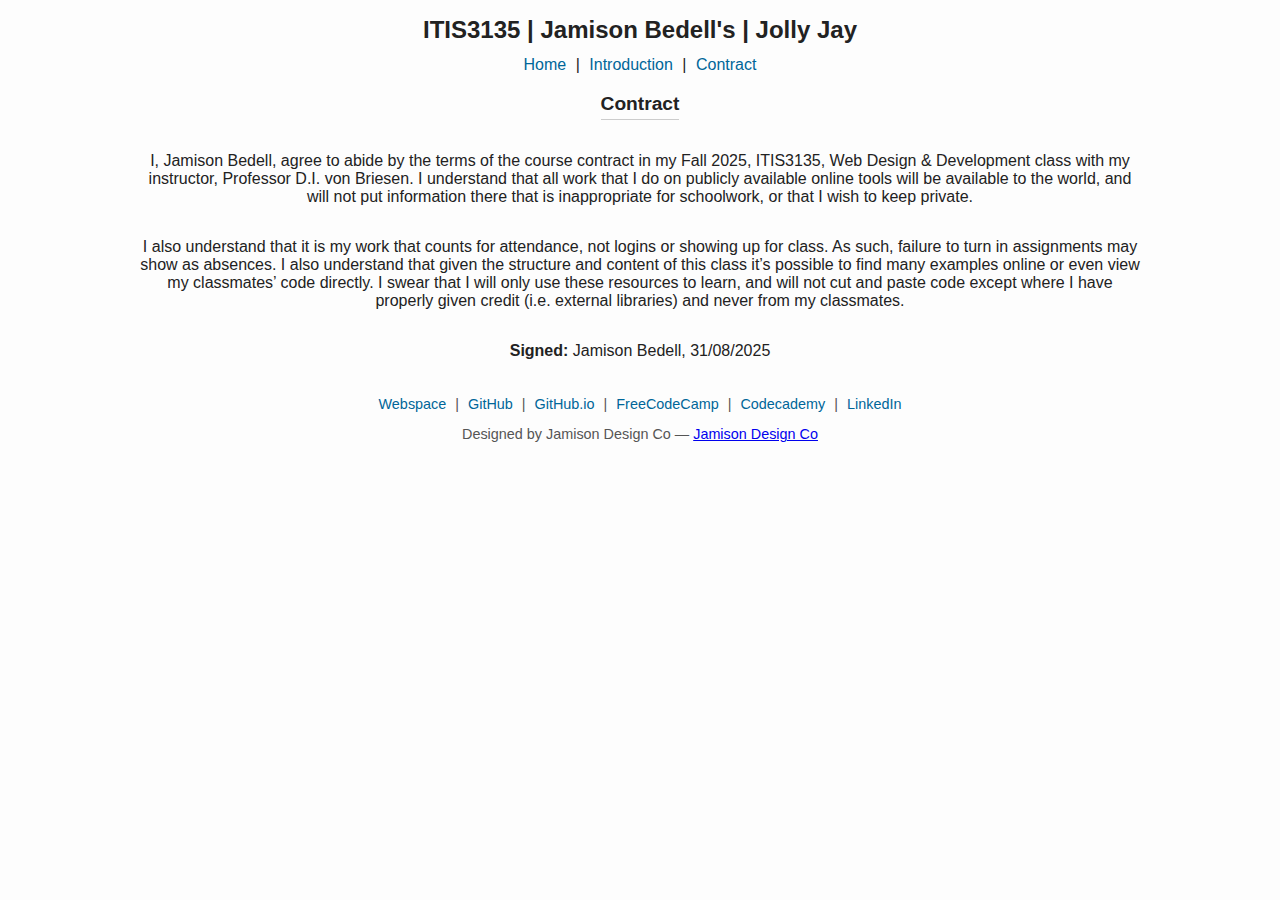
<file: itis3135/contract.html>
﻿<!DOCTYPE html>
<html lang="en">
<head>
  <meta charset="UTF-8">
  <title>ITIS3135 | Jamison Bedell's | Jolly Jay | Contract</title>
  <link rel="stylesheet" href="styles/default.css">
  <script src="https://lint.page/kit/4d0fe3.js" crossorigin="anonymous"></script>
</head>
<body>
  <header>
    <h1>ITIS3135 | Jamison Bedell's | Jolly Jay</h1>
    <nav>
      <a href="index.html">Home</a> |
      <a href="introduction.html">Introduction</a> |
      <a href="contract.html">Contract</a>
    </nav>
  </header>

  <main>
    <h2>Contract</h2>
    <p>
      I, Jamison Bedell, agree to abide by the terms of the course contract in my 
      Fall 2025, ITIS3135, Web Design & Development class with my instructor, 
      Professor D.I. von Briesen. I understand that all work that I do on publicly 
      available online tools will be available to the world, and will not put information 
      there that is inappropriate for schoolwork, or that I wish to keep private.
    </p>
    <p>
      I also understand that it is my work that counts for attendance, not logins or 
      showing up for class. As such, failure to turn in assignments may show as absences. 
      I also understand that given the structure and content of this class it’s possible 
      to find many examples online or even view my classmates’ code directly. I swear 
      that I will only use these resources to learn, and will not cut and paste code except 
      where I have properly given credit (i.e. external libraries) and never from my classmates.
    </p>
    <p>
      <strong>Signed:</strong> Jamison Bedell, 31/08/2025
    </p>
  </main>

  <footer>
    <nav>
      <a href="https://webpages.charlotte.edu/jbedell">Webspace</a> |
      <a href="https://github.com/outsidecoat">GitHub</a> |
      <a href="https://outsidecoat.github.io">GitHub.io</a> |
      <a href="https://www.freecodecamp.org/OutsideCoat">FreeCodeCamp</a> |
      <a href="https://www.codecademy.com/profiles/OutsideCoat">Codecademy</a> |
      <a href="https://www.linkedin.com/in/jamison-bedell/">LinkedIn</a>
    </nav>
    <p>Designed by Jamison Design Co — <a href="jamisonbedelldesign.com/index.html">Jamison Design Co</a></p>
  </footer>
</body>
</html>
</file>
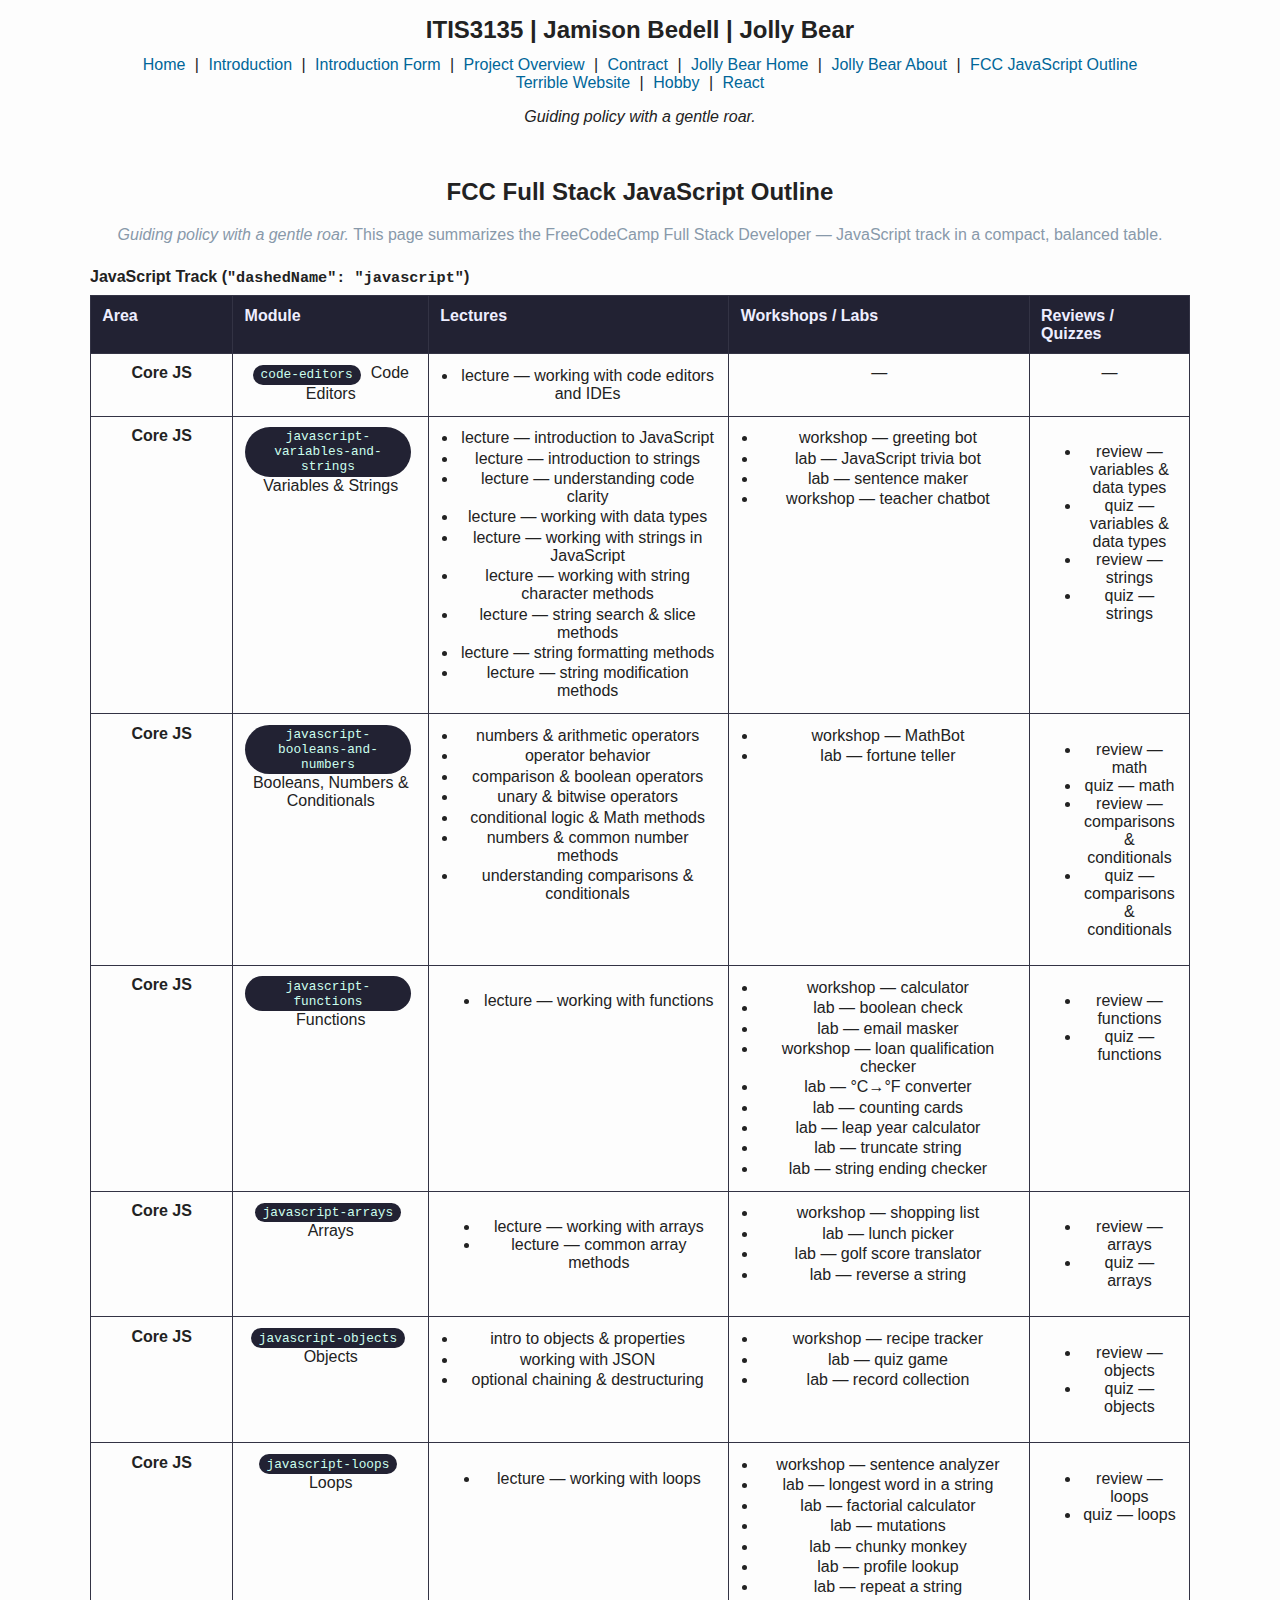
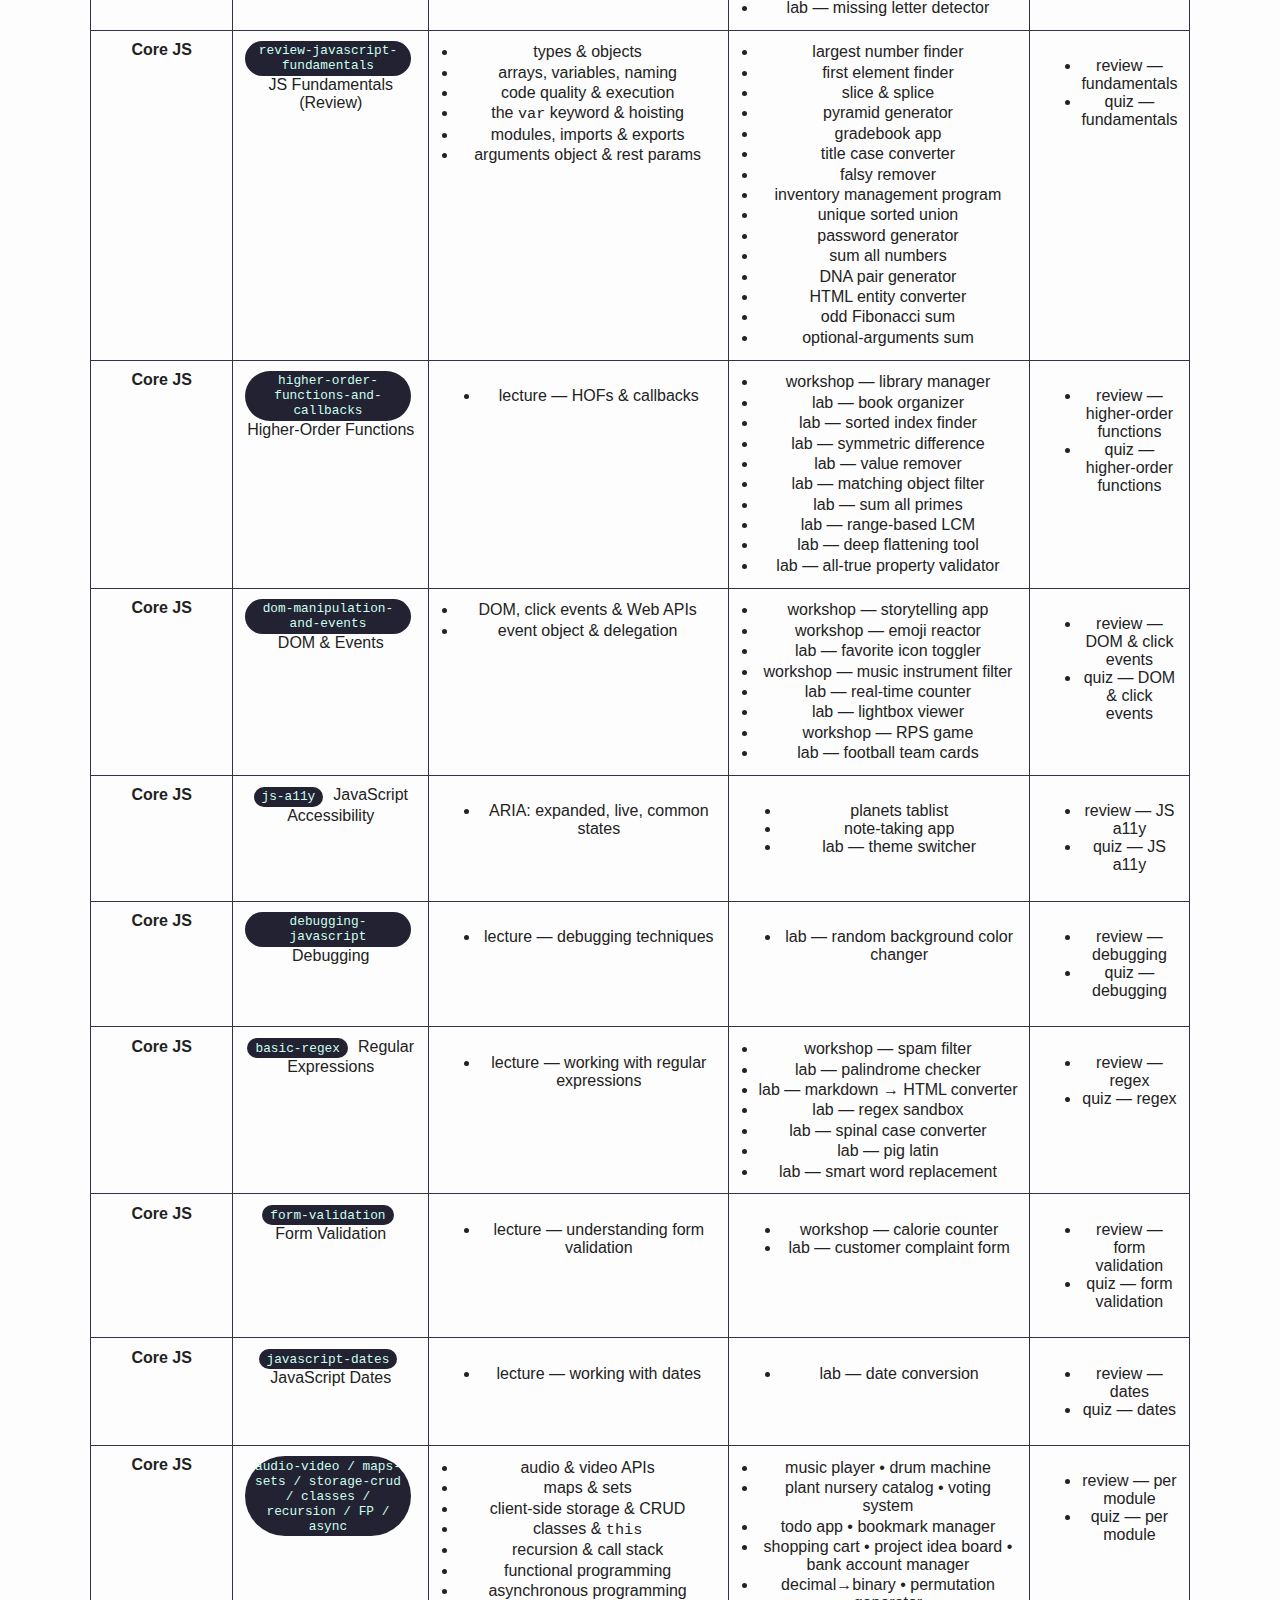
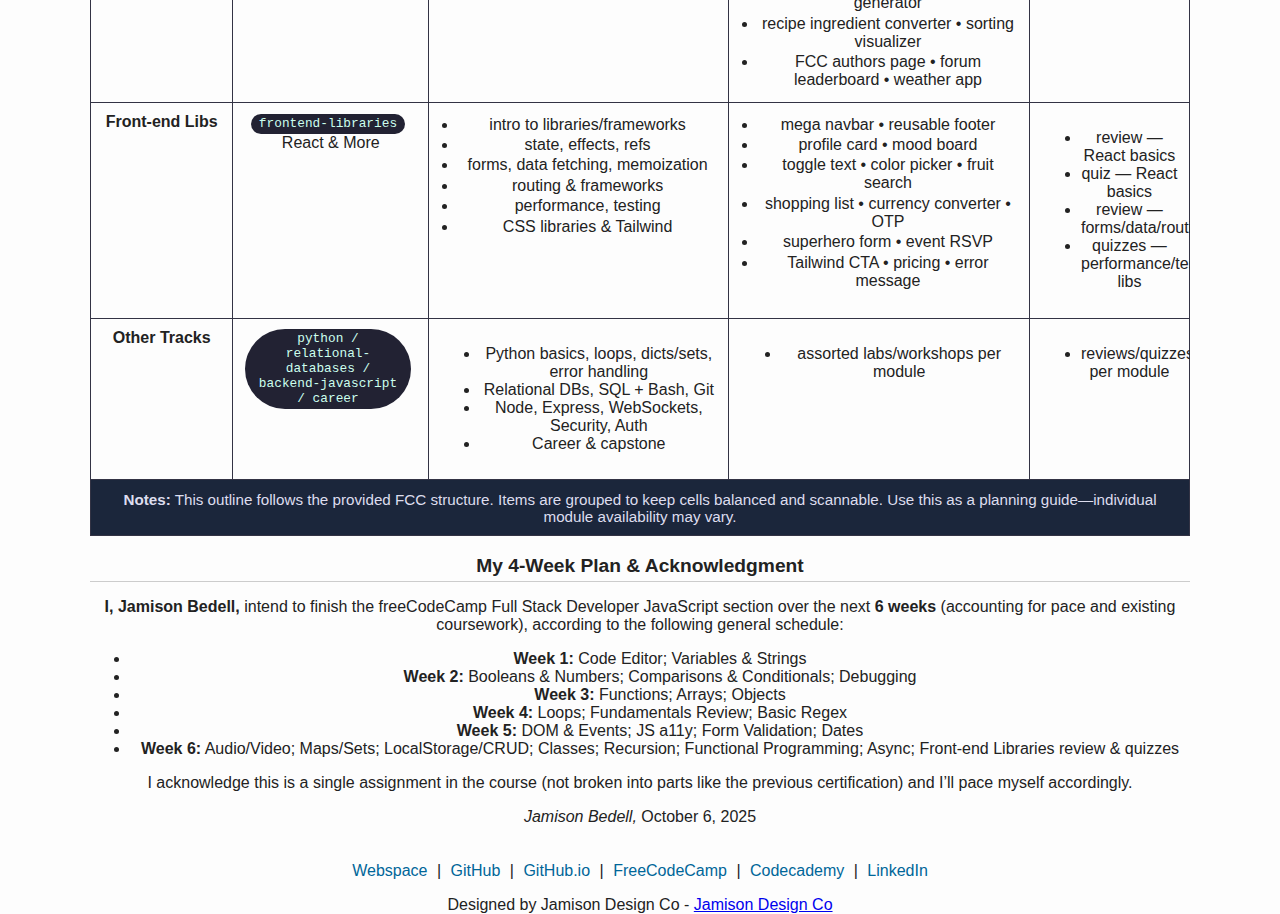
<file: itis3135/fccfsjs_outline.html>
<!DOCTYPE html>
<html lang="en">
<head>
  <meta charset="utf-8" />
  <meta name="viewport" content="width=device-width, initial-scale=1" />
  <title>FCC Full Stack JavaScript Outline | Jamison Bedell</title>

  <!-- Brand/site stylesheet -->
  <link rel="stylesheet" href="styles/default.css" />
  <script src="https://lint.page/kit/4d0fe3.js" crossorigin="anonymous"></script>

  <!-- Minimal page-scoped styles to demonstrate table elements accessibly and keep cells balanced -->
  <style>
    .wrap { max-width: 1100px; margin-inline: auto; padding: 1.25rem; }
    .visually-hidden { position: absolute; left: -9999px; width: 1px; height: 1px; overflow: hidden; }
    table.outline { width: 100%; border-collapse: collapse; table-layout: fixed; }
    table.outline caption { caption-side: top; font-weight: 700; text-align: left; padding: .5rem 0; }
    table.outline th, table.outline td { border: 1px solid var(--border, #334); vertical-align: top; padding: .65rem .7rem; }
    table.outline thead th { background: var(--surface-2, #223); color: var(--text-on-surface, #eef); text-align: left; }
    table.outline tfoot td { background: var(--surface-1, #1b263b); color: #dde; font-size: .95rem; }
    .mono { font-family: ui-monospace, SFMono-Regular, Menlo, Consolas, "Liberation Mono", monospace; font-size: .95em; }
    .pill { display: inline-block; font-size: .8rem; padding: .15rem .5rem; border-radius: 999px; background: #223; color: #cfe; margin-right: .35rem; }
    /* Balance long bullet lists inside cells */
    .cols-2 { column-width: 18rem; column-gap: 1.25rem; }
    .cols-2 ul { margin: 0; padding-left: 1.1rem; }
    .cols-2 li { break-inside: avoid; margin: .15rem 0; }
    /* Small screens: allow horizontal scroll */
    .table-wrap { overflow-x: auto; }
    .kicker { margin: .5rem 0 1rem; color: var(--muted, #89a); }
    /* Optional zebra for readability */
    tbody tr:nth-child(odd) td { background: rgba(255,255,255,.02); }
  </style>
</head>
<body>
  <!-- Dynamic header include (adjust path to match your setup) -->
  <div data-include="components/header.html"></div>

  <main class="wrap">
    <h1>FCC Full Stack JavaScript Outline</h1>
    <p class="kicker"><em>Guiding policy with a gentle roar.</em> This page summarizes the FreeCodeCamp Full Stack Developer — JavaScript track in a compact, balanced table.</p>

    <div class="table-wrap" aria-describedby="tbl-desc">
      <p id="tbl-desc" class="visually-hidden">
        The table lists curriculum areas &rarr; modules &rarr; items, grouped into lectures, workshops/labs, and reviews/quizzes.
        Long lists are split into balanced columns for readability.
      </p>

      <table class="outline" id="fcc-js-outline">
        <caption>JavaScript Track (<span class="mono">"dashedName": "javascript"</span>)</caption>

        <!-- Column sizing via colgroup -->
        <colgroup>
          <col style="width: 16ch;" />
          <col style="width: 22ch;" />
          <col />
          <col />
          <col style="width: 18ch;" />
        </colgroup>

        <thead>
          <tr>
            <th id="h-area" scope="col">Area</th>
            <th id="h-module" scope="col">Module</th>
            <th id="h-lect" scope="col">Lectures</th>
            <th id="h-work" scope="col">Workshops / Labs</th>
            <th id="h-assess" scope="col">Reviews / Quizzes</th>
          </tr>
        </thead>

        <tbody>
          <!-- Code Editors -->
          <tr>
            <th scope="row" headers="h-area">Core JS</th>
            <td headers="h-module h-area"><span class="pill mono">code-editors</span> Code Editors</td>
            <td headers="h-lect h-module h-area" class="cols-2">
              <ul>
                <li>lecture — working with code editors and IDEs</li>
              </ul>
            </td>
            <td headers="h-work h-module h-area"><em>—</em></td>
            <td headers="h-assess h-module h-area"><em>—</em></td>
          </tr>

          <!-- Variables & Strings (combined and balanced) -->
          <tr>
            <th scope="row" headers="h-area">Core JS</th>
            <td headers="h-module h-area"><span class="pill mono">javascript-variables-and-strings</span> Variables &amp; Strings</td>
            <td headers="h-lect h-module h-area" class="cols-2">
              <ul>
                <li>lecture — introduction to JavaScript</li>
                <li>lecture — introduction to strings</li>
                <li>lecture — understanding code clarity</li>
                <li>lecture — working with data types</li>
                <li>lecture — working with strings in JavaScript</li>
                <li>lecture — working with string character methods</li>
                <li>lecture — string search &amp; slice methods</li>
                <li>lecture — string formatting methods</li>
                <li>lecture — string modification methods</li>
              </ul>
            </td>
            <td headers="h-work h-module h-area" class="cols-2">
              <ul>
                <li>workshop — greeting bot</li>
                <li>lab — JavaScript trivia bot</li>
                <li>lab — sentence maker</li>
                <li>workshop — teacher chatbot</li>
              </ul>
            </td>
            <td headers="h-assess h-module h-area">
              <ul>
                <li>review — variables &amp; data types</li>
                <li>quiz — variables &amp; data types</li>
                <li>review — strings</li>
                <li>quiz — strings</li>
              </ul>
            </td>
          </tr>

          <!-- Booleans & Numbers + Comparisons/Conditionals (grouped for balance) -->
          <tr>
            <th scope="row" headers="h-area">Core JS</th>
            <td headers="h-module h-area"><span class="pill mono">javascript-booleans-and-numbers</span> Booleans, Numbers &amp; Conditionals</td>
            <td headers="h-lect h-module h-area" class="cols-2">
              <ul>
                <li>numbers &amp; arithmetic operators</li>
                <li>operator behavior</li>
                <li>comparison &amp; boolean operators</li>
                <li>unary &amp; bitwise operators</li>
                <li>conditional logic &amp; Math methods</li>
                <li>numbers &amp; common number methods</li>
                <li>understanding comparisons &amp; conditionals</li>
              </ul>
            </td>
            <td headers="h-work h-module h-area" class="cols-2">
              <ul>
                <li>workshop — MathBot</li>
                <li>lab — fortune teller</li>
              </ul>
            </td>
            <td headers="h-assess h-module h-area">
              <ul>
                <li>review — math</li>
                <li>quiz — math</li>
                <li>review — comparisons &amp; conditionals</li>
                <li>quiz — comparisons &amp; conditionals</li>
              </ul>
            </td>
          </tr>

          <!-- Functions -->
          <tr>
            <th scope="row" headers="h-area">Core JS</th>
            <td headers="h-module h-area"><span class="pill mono">javascript-functions</span> Functions</td>
            <td headers="h-lect h-module h-area">
              <ul><li>lecture — working with functions</li></ul>
            </td>
            <td headers="h-work h-module h-area" class="cols-2">
              <ul>
                <li>workshop — calculator</li>
                <li>lab — boolean check</li>
                <li>lab — email masker</li>
                <li>workshop — loan qualification checker</li>
                <li>lab — °C→°F converter</li>
                <li>lab — counting cards</li>
                <li>lab — leap year calculator</li>
                <li>lab — truncate string</li>
                <li>lab — string ending checker</li>
              </ul>
            </td>
            <td headers="h-assess h-module h-area">
              <ul>
                <li>review — functions</li>
                <li>quiz — functions</li>
              </ul>
            </td>
          </tr>

          <!-- Arrays -->
          <tr>
            <th scope="row" headers="h-area">Core JS</th>
            <td headers="h-module h-area"><span class="pill mono">javascript-arrays</span> Arrays</td>
            <td headers="h-lect h-module h-area">
              <ul>
                <li>lecture — working with arrays</li>
                <li>lecture — common array methods</li>
              </ul>
            </td>
            <td headers="h-work h-module h-area" class="cols-2">
              <ul>
                <li>workshop — shopping list</li>
                <li>lab — lunch picker</li>
                <li>lab — golf score translator</li>
                <li>lab — reverse a string</li>
              </ul>
            </td>
            <td headers="h-assess h-module h-area">
              <ul>
                <li>review — arrays</li>
                <li>quiz — arrays</li>
              </ul>
            </td>
          </tr>

          <!-- Objects -->
          <tr>
            <th scope="row" headers="h-area">Core JS</th>
            <td headers="h-module h-area"><span class="pill mono">javascript-objects</span> Objects</td>
            <td headers="h-lect h-module h-area" class="cols-2">
              <ul>
                <li>intro to objects &amp; properties</li>
                <li>working with JSON</li>
                <li>optional chaining &amp; destructuring</li>
              </ul>
            </td>
            <td headers="h-work h-module h-area" class="cols-2">
              <ul>
                <li>workshop — recipe tracker</li>
                <li>lab — quiz game</li>
                <li>lab — record collection</li>
              </ul>
            </td>
            <td headers="h-assess h-module h-area">
              <ul>
                <li>review — objects</li>
                <li>quiz — objects</li>
              </ul>
            </td>
          </tr>

          <!-- Loops -->
          <tr>
            <th scope="row" headers="h-area">Core JS</th>
            <td headers="h-module h-area"><span class="pill mono">javascript-loops</span> Loops</td>
            <td headers="h-lect h-module h-area">
              <ul><li>lecture — working with loops</li></ul>
            </td>
            <td headers="h-work h-module h-area" class="cols-2">
              <ul>
                <li>workshop — sentence analyzer</li>
                <li>lab — longest word in a string</li>
                <li>lab — factorial calculator</li>
                <li>lab — mutations</li>
                <li>lab — chunky monkey</li>
                <li>lab — profile lookup</li>
                <li>lab — repeat a string</li>
                <li>lab — missing letter detector</li>
              </ul>
            </td>
            <td headers="h-assess h-module h-area">
              <ul>
                <li>review — loops</li>
                <li>quiz — loops</li>
              </ul>
            </td>
          </tr>

          <!-- Review: Fundamentals (condensed but balanced) -->
          <tr>
            <th scope="row" headers="h-area">Core JS</th>
            <td headers="h-module h-area"><span class="pill mono">review-javascript-fundamentals</span> JS Fundamentals (Review)</td>
            <td headers="h-lect h-module h-area" class="cols-2">
              <ul>
                <li>types &amp; objects</li>
                <li>arrays, variables, naming</li>
                <li>code quality &amp; execution</li>
                <li>the <span class="mono">var</span> keyword &amp; hoisting</li>
                <li>modules, imports &amp; exports</li>
                <li>arguments object &amp; rest params</li>
              </ul>
            </td>
            <td headers="h-work h-module h-area" class="cols-2">
              <ul>
                <li>largest number finder</li>
                <li>first element finder</li>
                <li>slice &amp; splice</li>
                <li>pyramid generator</li>
                <li>gradebook app</li>
                <li>title case converter</li>
                <li>falsy remover</li>
                <li>inventory management program</li>
                <li>unique sorted union</li>
                <li>password generator</li>
                <li>sum all numbers</li>
                <li>DNA pair generator</li>
                <li>HTML entity converter</li>
                <li>odd Fibonacci sum</li>
                <li>optional-arguments sum</li>
              </ul>
            </td>
            <td headers="h-assess h-module h-area">
              <ul>
                <li>review — fundamentals</li>
                <li>quiz — fundamentals</li>
              </ul>
            </td>
          </tr>

          <!-- Higher-order functions -->
          <tr>
            <th scope="row" headers="h-area">Core JS</th>
            <td headers="h-module h-area"><span class="pill mono">higher-order-functions-and-callbacks</span> Higher-Order Functions</td>
            <td headers="h-lect h-module h-area">
              <ul><li>lecture — HOFs &amp; callbacks</li></ul>
            </td>
            <td headers="h-work h-module h-area" class="cols-2">
              <ul>
                <li>workshop — library manager</li>
                <li>lab — book organizer</li>
                <li>lab — sorted index finder</li>
                <li>lab — symmetric difference</li>
                <li>lab — value remover</li>
                <li>lab — matching object filter</li>
                <li>lab — sum all primes</li>
                <li>lab — range-based LCM</li>
                <li>lab — deep flattening tool</li>
                <li>lab — all-true property validator</li>
              </ul>
            </td>
            <td headers="h-assess h-module h-area">
              <ul>
                <li>review — higher-order functions</li>
                <li>quiz — higher-order functions</li>
              </ul>
            </td>
          </tr>

          <!-- DOM & Events -->
          <tr>
            <th scope="row" headers="h-area">Core JS</th>
            <td headers="h-module h-area"><span class="pill mono">dom-manipulation-and-events</span> DOM &amp; Events</td>
            <td headers="h-lect h-module h-area" class="cols-2">
              <ul>
                <li>DOM, click events &amp; Web APIs</li>
                <li>event object &amp; delegation</li>
              </ul>
            </td>
            <td headers="h-work h-module h-area" class="cols-2">
              <ul>
                <li>workshop — storytelling app</li>
                <li>workshop — emoji reactor</li>
                <li>lab — favorite icon toggler</li>
                <li>workshop — music instrument filter</li>
                <li>lab — real-time counter</li>
                <li>lab — lightbox viewer</li>
                <li>workshop — RPS game</li>
                <li>lab — football team cards</li>
              </ul>
            </td>
            <td headers="h-assess h-module h-area">
              <ul>
                <li>review — DOM &amp; click events</li>
                <li>quiz — DOM &amp; click events</li>
              </ul>
            </td>
          </tr>

          <!-- JS a11y -->
          <tr>
            <th scope="row" headers="h-area">Core JS</th>
            <td headers="h-module h-area"><span class="pill mono">js-a11y</span> JavaScript Accessibility</td>
            <td headers="h-lect h-module h-area">
              <ul>
                <li>ARIA: expanded, live, common states</li>
              </ul>
            </td>
            <td headers="h-work h-module h-area">
              <ul>
                <li>planets tablist</li>
                <li>note-taking app</li>
                <li>lab — theme switcher</li>
              </ul>
            </td>
            <td headers="h-assess h-module h-area">
              <ul>
                <li>review — JS a11y</li>
                <li>quiz — JS a11y</li>
              </ul>
            </td>
          </tr>

          <!-- Debugging -->
          <tr>
            <th scope="row" headers="h-area">Core JS</th>
            <td headers="h-module h-area"><span class="pill mono">debugging-javascript</span> Debugging</td>
            <td headers="h-lect h-module h-area">
              <ul><li>lecture — debugging techniques</li></ul>
            </td>
            <td headers="h-work h-module h-area">
              <ul><li>lab — random background color changer</li></ul>
            </td>
            <td headers="h-assess h-module h-area">
              <ul>
                <li>review — debugging</li>
                <li>quiz — debugging</li>
              </ul>
            </td>
          </tr>

          <!-- Basic Regex -->
          <tr>
            <th scope="row" headers="h-area">Core JS</th>
            <td headers="h-module h-area"><span class="pill mono">basic-regex</span> Regular Expressions</td>
            <td headers="h-lect h-module h-area">
              <ul><li>lecture — working with regular expressions</li></ul>
            </td>
            <td headers="h-work h-module h-area" class="cols-2">
              <ul>
                <li>workshop — spam filter</li>
                <li>lab — palindrome checker</li>
                <li>lab — markdown → HTML converter</li>
                <li>lab — regex sandbox</li>
                <li>lab — spinal case converter</li>
                <li>lab — pig latin</li>
                <li>lab — smart word replacement</li>
              </ul>
            </td>
            <td headers="h-assess h-module h-area">
              <ul>
                <li>review — regex</li>
                <li>quiz — regex</li>
              </ul>
            </td>
          </tr>

          <!-- Form Validation -->
          <tr>
            <th scope="row" headers="h-area">Core JS</th>
            <td headers="h-module h-area"><span class="pill mono">form-validation</span> Form Validation</td>
            <td headers="h-lect h-module h-area">
              <ul><li>lecture — understanding form validation</li></ul>
            </td>
            <td headers="h-work h-module h-area">
              <ul>
                <li>workshop — calorie counter</li>
                <li>lab — customer complaint form</li>
              </ul>
            </td>
            <td headers="h-assess h-module h-area">
              <ul>
                <li>review — form validation</li>
                <li>quiz — form validation</li>
              </ul>
            </td>
          </tr>

          <!-- Dates -->
          <tr>
            <th scope="row" headers="h-area">Core JS</th>
            <td headers="h-module h-area"><span class="pill mono">javascript-dates</span> JavaScript Dates</td>
            <td headers="h-lect h-module h-area">
              <ul><li>lecture — working with dates</li></ul>
            </td>
            <td headers="h-work h-module h-area">
              <ul><li>lab — date conversion</li></ul>
            </td>
            <td headers="h-assess h-module h-area">
              <ul>
                <li>review — dates</li>
                <li>quiz — dates</li>
              </ul>
            </td>
          </tr>

          <!-- Audio/Video, Maps/Sets, LocalStorage/CRUD, Classes, Recursion, FP, Async (condensed for balance) -->
          <tr>
            <th scope="row" headers="h-area">Core JS</th>
            <td headers="h-module h-area"><span class="pill mono">audio-video / maps-sets / storage-crud / classes / recursion / FP / async</span></td>
            <td headers="h-lect h-module h-area" class="cols-2">
              <ul>
                <li>audio &amp; video APIs</li>
                <li>maps &amp; sets</li>
                <li>client-side storage &amp; CRUD</li>
                <li>classes &amp; <span class="mono">this</span></li>
                <li>recursion &amp; call stack</li>
                <li>functional programming</li>
                <li>asynchronous programming</li>
              </ul>
            </td>
            <td headers="h-work h-module h-area" class="cols-2">
              <ul>
                <li>music player • drum machine</li>
                <li>plant nursery catalog • voting system</li>
                <li>todo app • bookmark manager</li>
                <li>shopping cart • project idea board • bank account manager</li>
                <li>decimal→binary • permutation generator</li>
                <li>recipe ingredient converter • sorting visualizer</li>
                <li>FCC authors page • forum leaderboard • weather app</li>
              </ul>
            </td>
            <td headers="h-assess h-module h-area">
              <ul>
                <li>review — per module</li>
                <li>quiz — per module</li>
              </ul>
            </td>
          </tr>

          <!-- Frontend Libraries (React etc.) summary row to keep table balanced -->
          <tr>
            <th scope="row" headers="h-area">Front-end Libs</th>
            <td headers="h-module h-area"><span class="pill mono">frontend-libraries</span> React &amp; More</td>
            <td headers="h-lect h-module h-area" class="cols-2">
              <ul>
                <li>intro to libraries/frameworks</li>
                <li>state, effects, refs</li>
                <li>forms, data fetching, memoization</li>
                <li>routing &amp; frameworks</li>
                <li>performance, testing</li>
                <li>CSS libraries &amp; Tailwind</li>
              </ul>
            </td>
            <td headers="h-work h-module h-area" class="cols-2">
              <ul>
                <li>mega navbar • reusable footer</li>
                <li>profile card • mood board</li>
                <li>toggle text • color picker • fruit search</li>
                <li>shopping list • currency converter • OTP</li>
                <li>superhero form • event RSVP</li>
                <li>Tailwind CTA • pricing • error message</li>
              </ul>
            </td>
            <td headers="h-assess h-module h-area">
              <ul>
                <li>review — React basics</li>
                <li>quiz — React basics</li>
                <li>review — forms/data/routing</li>
                <li>quizzes — performance/testing/CSS libs</li>
              </ul>
            </td>
          </tr>

          <!-- Other tracks noted (Python, Relational DBs, Backend JS, Career) -->
          <tr>
            <th scope="row" headers="h-area">Other Tracks</th>
            <td headers="h-module h-area"><span class="pill mono">python / relational-databases / backend-javascript / career</span></td>
            <td headers="h-lect h-module h-area">
              <ul>
                <li>Python basics, loops, dicts/sets, error handling</li>
                <li>Relational DBs, SQL + Bash, Git</li>
                <li>Node, Express, WebSockets, Security, Auth</li>
                <li>Career &amp; capstone</li>
              </ul>
            </td>
            <td headers="h-work h-module h-area">
              <ul>
                <li>assorted labs/workshops per module</li>
              </ul>
            </td>
            <td headers="h-assess h-module h-area">
              <ul>
                <li>reviews/quizzes per module</li>
              </ul>
            </td>
          </tr>
        </tbody>

        <tfoot>
          <tr>
            <td colspan="5">
              <strong>Notes:</strong> This outline follows the provided FCC structure. Items are grouped to keep cells balanced and scannable.
              Use this as a planning guide—individual module availability may vary.
            </td>
          </tr>
        </tfoot>
      </table>
    </div>

    <!-- 4-week schedule + acknowledgment block -->
    <section aria-labelledby="sched">
      <h2 id="sched">My 4-Week Plan &amp; Acknowledgment</h2>
      <p><strong>I, Jamison Bedell,</strong> intend to finish the freeCodeCamp Full Stack Developer JavaScript section over the next <strong>6 weeks</strong> (accounting for pace and existing coursework), according to the following general schedule:</p>
      <ul>
        <li><strong>Week 1:</strong> Code Editor; Variables &amp; Strings</li>
        <li><strong>Week 2:</strong> Booleans &amp; Numbers; Comparisons &amp; Conditionals; Debugging</li>
        <li><strong>Week 3:</strong> Functions; Arrays; Objects</li>
        <li><strong>Week 4:</strong> Loops; Fundamentals Review; Basic Regex</li>
        <li><strong>Week 5:</strong> DOM &amp; Events; JS a11y; Form Validation; Dates</li>
        <li><strong>Week 6:</strong> Audio/Video; Maps/Sets; LocalStorage/CRUD; Classes; Recursion; Functional Programming; Async; Front-end Libraries review &amp; quizzes</li>
      </ul>
      <p>I acknowledge this is a single assignment in the course (not broken into parts like the previous certification) and I’ll pace myself accordingly.</p>
      <p><em>Jamison Bedell,</em> <!-- Today’s date; update if needed --> October 6, 2025</p>
    </section>
  </main>

  <!-- Dynamic footer include -->
  <div data-include="components/footer.html"></div>

  <!-- HTMLInclude (or your chosen include script) -->
  <script src="scripts/htmlinclude.js" defer></script>
</body>
</html>
</file>
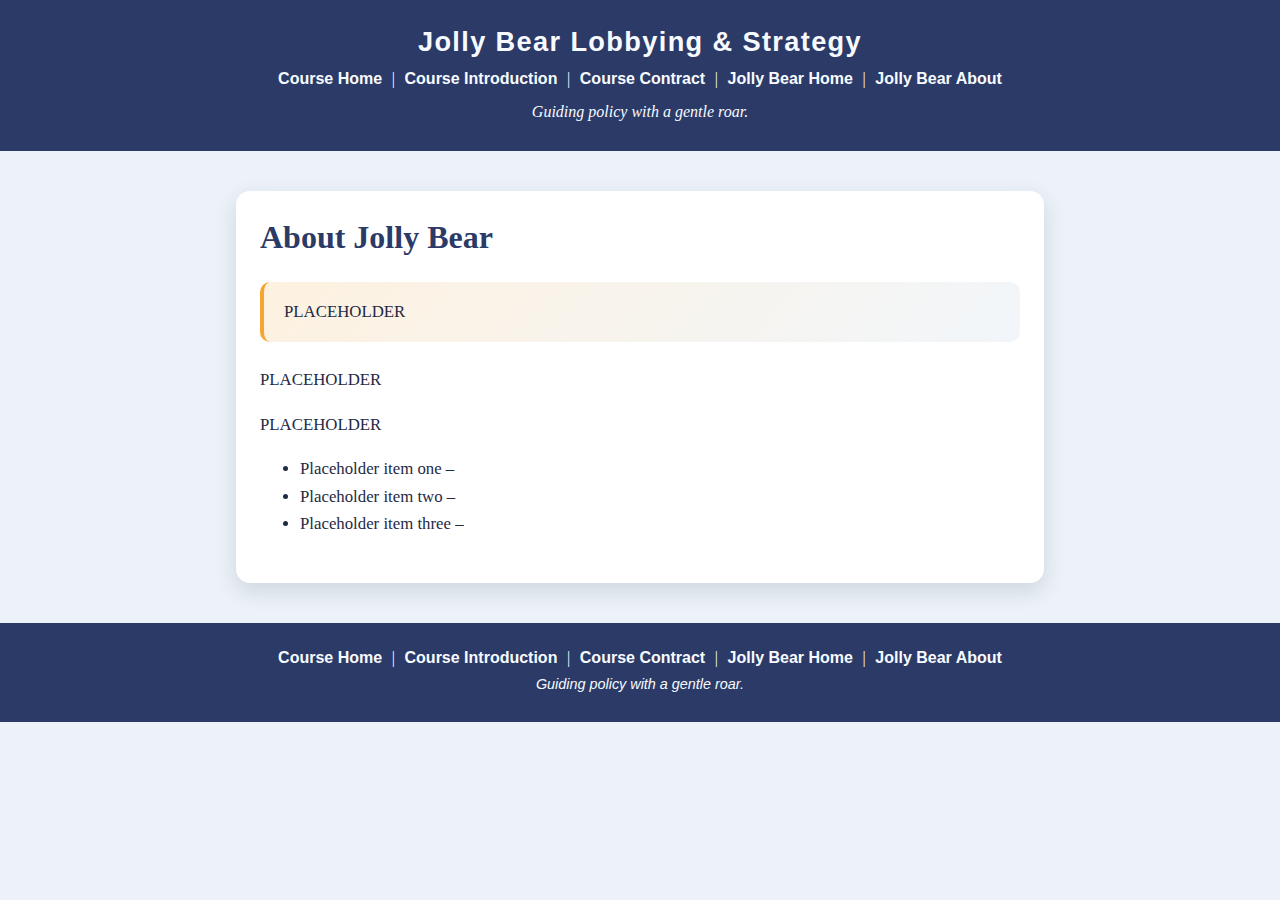
<file: itis3135/jollybear.com/about.html>
﻿<!DOCTYPE html>
<html lang="en">
<head>
  <meta charset="UTF-8">
  <meta name="viewport" content="width=device-width, initial-scale=1.0">
  <title>Jolly Bear Lobbying &amp; Strategy | About</title>
  <link rel="stylesheet" href="styles/jollybear.css">
  <script src="https://lint.page/kit/4d0fe3.js" crossorigin="anonymous"></script>
</head>
<body>
  <header>
    <h1 class="site-title">Jolly Bear Lobbying &amp; Strategy</h1>
    <nav aria-label="Primary">
      <a href="../index.html">Course Home</a> |
      <a href="../introduction.html">Course Introduction</a> |
      <a href="../contract.html">Course Contract</a> |
      <a href="index.html">Jolly Bear Home</a> |
      <a href="about.html">Jolly Bear About</a>
    </nav>
    <p class="tagline"><em>Guiding policy with a gentle roar.</em></p>
  </header>

  <main>
    <h2 class="page-heading">About Jolly Bear</h2>
    <p class="placeholder-box">PLACEHOLDER</p>
    <p>PLACEHOLDER</p>
    <p>PLACEHOLDER</p>
    <ul class="list-note">
      <li>Placeholder item one – </li>
      <li>Placeholder item two – </li>
      <li>Placeholder item three – </li>
    </ul>
  </main>

  <footer>
    <nav aria-label="Footer">
      <a href="../index.html">Course Home</a> |
      <a href="../introduction.html">Course Introduction</a> |
      <a href="../contract.html">Course Contract</a> |
      <a href="index.html">Jolly Bear Home</a> |
      <a href="about.html">Jolly Bear About</a>
    </nav>
    <p><em>Guiding policy with a gentle roar.</em></p>
  </footer>
</body>
</html>
</file>
<file: itis3135/jollybear.com/styles/jollybear.css>
﻿

:root {
  --ink: #1f2a44;
  --sky: #ecf2f8;
  --midnight: #2b3a67;
  --accent: #f6a630;
}

body {
  margin: 0;
  font-family: "Merriweather", "Georgia", serif;
  background: var(--sky);
  color: var(--ink);
  text-align: center;
}

header,
footer {
  background: var(--midnight);
  color: #f7faff;
  padding: 1.6rem 1rem;
}

.site-title {
  margin: 0;
  font-family: "Montserrat", "Trebuchet MS", sans-serif;
  font-size: 1.7rem;
  letter-spacing: 0.05em;
}

nav {
  margin-top: 0.75rem;
}

nav a {
  color: #f7faff;
  text-decoration: none;
  margin: 0 0.35rem;
  font-family: "Montserrat", "Trebuchet MS", sans-serif;
  font-weight: 600;
}

nav a:hover,
nav a:focus {
  text-decoration: underline;
}

.tagline {
  margin: 0.7rem 0 0;
  font-size: 1rem;
  font-style: italic;
  font-family: "Merriweather", "Georgia", serif;
}

main {
  max-width: 760px;
  margin: 2.5rem auto;
  padding: 1.75rem 1.5rem;
  background: #ffffff;
  border-radius: 14px;
  box-shadow: 0 8px 22px rgba(31, 42, 68, 0.14);
  text-align: left;
}

.page-heading {
  margin-top: 0;
  color: var(--midnight);
  font-family: "Playfair Display", "Times New Roman", serif;
  font-size: 2rem;
}

p,
ul,
li {
  line-height: 1.65;
  font-size: 1.05rem;
}

.placeholder-box {
  border-left: 4px solid var(--accent);
  background: linear-gradient(135deg, rgba(246, 166, 48, 0.15), rgba(236, 242, 248, 0.7));
  padding: 1rem 1.25rem;
  border-radius: 10px;
  margin: 1.5rem 0;
}

footer nav {
  margin-top: 0;
}

footer p {
  margin: 0.4rem 0 0;
  font-size: 0.9rem;
  font-family: "Montserrat", "Trebuchet MS", sans-serif;
}

@media (max-width: 640px) {
  main {
    margin: 1.5rem;
    padding: 1.35rem;
  }

  nav {
    display: flex;
    flex-direction: column;
    align-items: center;
  }

  nav a {
    margin: 0.2rem 0;
  }
}
</file>
<file: itis3135/styles/default.css>
﻿/* styles/default.css */

/* General page styling */
html, body {
  height: 100%;
  margin: 0;
}

body {
  font-family: Verdana, Arial, sans-serif;
  background-color: #fdfdfd;
  color: #222;
  display: flex;
  flex-direction: column;
  justify-content: flex-start;
  align-items: center;
  text-align: center;
  min-height: 100vh;
}

/* Headings */
h1 {
  font-size: 1.5em;
  margin-bottom: 0.5em;
}

h2 {
  font-size: 1.2em;
  margin-top: 1em;
  border-bottom: 1px solid #ccc;
  padding-bottom: 0.2em;
}

/* Navigation links */
nav a {
  color: #006699;
  text-decoration: none;
  margin: 0 5px;
}

nav a:hover {
  color: #cc3300;
  text-decoration: underline;
}

header .tagline {
  margin-top: 0.6rem;
  font-size: 0.95em;
  color: #444;
}

/* Layout */
header, footer {
  width: 100%;
  flex: 0 0 auto;
}

main {
  flex: 0 0 auto;
  display: flex;
  flex-direction: column;
  justify-content: center;
  align-items: center;
  margin-block: auto;
  max-width: 1200px;
  width: 95%;
  margin: 0 auto;

}

/* Footer */
footer {
  margin-top: 20px;
  font-size: 0.9em;
  color: #555;
  text-align: center;
}

/* Media query for smaller screens */
@media (max-width: 600px) {
  body {
    margin: 10px;
    font-size: 0.95em;
  }

  nav a {
    display: block;
    margin: 4px 0;
  }
}

@media screen and (min-width: 981px) and (max-width: 1400px) {
    main {
        max-width: 1000px;
        width: 90%;
    }
}

/* Tablet Rules */
@media screen and (min-width: 601px) and (max-width: 980px) {
    main {
        max-width: 95%;
        width: 95%;
    }
    .content-block {
        max-width: 90%;
    }
}

/* Headshot image styling */
img {
  max-width: 250px;
  height: auto;
  display: block;
  margin: 10px 0;
}

/* Figure/caption styling */
.profile-figure {
  margin: 0.5rem auto 0.75rem;
  text-align: center;
}

.profile-figure figcaption {
  font-style: italic;
  margin-top: 0.2rem;
}

/* Keep lists readable */
.content-block {
  max-width: 800px;
  width: 100%;
  margin: 1rem auto;
  text-align: left;
}

.info-list {
  padding-left: 1.2rem;
  line-height: 1.6;
}

.info-list > li {
  margin: 0.4rem 0;
}

.info-list ul {
  margin-top: 0.35rem;
}

/* Helpers */
.display-line {
  font-size: 1.8em;
  font-weight: 600;
  text-align: center;
  margin: 0.3em 0 0.6em;
}

.favorite-quote {
  margin-top: 1.2rem;
  text-align: center;
  font-size: 1.05em;
}
</file>
